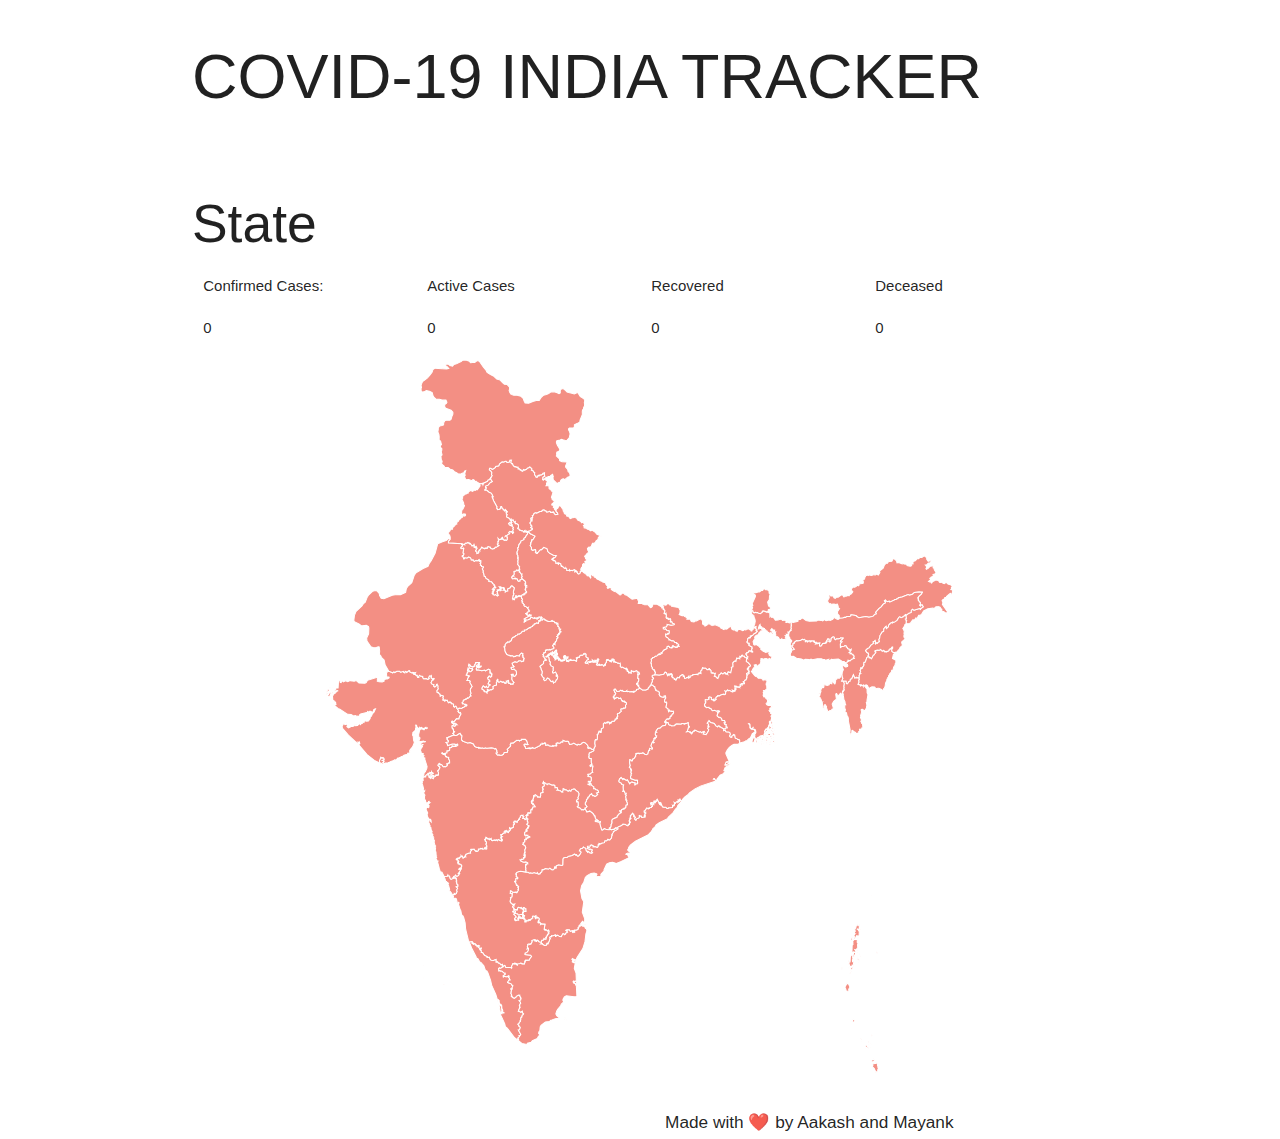
<file: First.html>
<!DOCTYPE html>
<html lang="en">
<head>
    <meta charset="UTF-8">
    <meta name="viewport" content="width=device-width, initial-scale=1.0">
    <link rel="stylesheet" href="svg-stylesheet.css">
    <link rel="stylesheet" href="materialize/css/materialize.css">
    
    <title>Covid19Tracker</title>
</head>

</script>
<body>
    <!-- <img src="india copy.svg" alt="" srcset=""> -->

    <!-- <svg xmlns="india.svg">
        <!-- <ellipse class="ground" .../>
        <path class="kiwi" .../> -->
      <!-- </svg> --> 
      <!-- <svg width="100%" height="100%" version="1.1" xmlns="http://www.w3.org/2000/svg" xmlns:xlink="http://www.w3.org/1999/xlink"></svg> -->
      <div class="container">
         <h1>COVID-19 INDIA TRACKER</h1>
         <br>
        <h2 id="state-name">State</h2>

        <div class="row">
            <div class="col m3 s3">Confirmed Cases:</div>
            <div class="col m3 s3">Active Cases</div>
            <div class="col m3 s3">Recovered</div>
            <div class="col m3 s3">Deceased</div>
        </div>

        <div class="row">
            <div class="col m3 s3" id="confirmed-cases">0</div>
            <div class="col m3 s3" id='active-cases'>0</div>
            <div class="col m3 s3" id='recovered-cases'>0</div>
            <div class="col m3 s3" id="ded-cases">0</div>
        </div>


        <div class="container">
         <!-- <svg
         xmlns:mapsvg="http://mapsvg.com"
         xmlns:dc="http://purl.org/dc/elements/1.1/"
         xmlns:cc="http://creativecommons.org/ns#"
         xmlns:rdf="http://www.w3.org/1999/02/22-rdf-syntax-ns#"
         xmlns:svg="http://www.w3.org/2000/svg"
         xmlns="http://www.w3.org/2000/svg"
         version="1.1"
         id="svg2"
         height="695.70178"
         width="611.85999"
         mapsvg:geoViewBox="68.184010 37.084109 97.418146 6.753659"
         style="transform: scale(1);"
         preserveAspectRatio="xMidYMid meet"
         viewBox="0 0 611.85999 695.70178"
      > -->
      <svg xmlns:mapsvg="http://mapsvg.com"
       xmlns:dc="http://purl.org/dc/elements/1.1/"
        xmlns:cc="http://creativecommons.org/ns#" 
        xmlns:rdf="http://www.w3.org/1999/02/22-rdf-syntax-ns#" 
        xmlns:svg="http://www.w3.org/2000/svg" 
        xmlns="http://www.w3.org/2000/svg" 
        version="1.1" id="svg2" 
        mapsvg:geoViewBox="68.184010 37.084109 97.418146 6.753659" 
        preserveAspectRatio="xMidYMid meet" 
        viewBox="0 0 611.85999 695.70178" 
        style="transform: scale(1);">
       
        <metadata
           id="metadata44">
          <rdf:RDF>
            <cc:Work
               rdf:about="">
              <dc:format>image/svg+xml</dc:format>
              <dc:type
                 rdf:resource="http://purl.org/dc/dcmitype/StillImage" />
              <dc:title></dc:title>
            </cc:Work>
          </rdf:RDF>
        </metadata>
        <defs
           id="defs42" />
   
        <path
           id="IN-AN" class = "state-stroke"
           title="Andaman and Nicobar Islands"
           d="m 537.188,685.44148 -0.041,0.4695 0.768,0.30627 0.104,2.47542 1.258,1.84675 -0.71,-0.0232 0.661,0.93295 -0.574,0.18739 -0.437,0.94503 0.103,1.88201 -0.409,0.42617 -0.663,-0.49065 -0.502,1.30269 -0.461,-0.2156 0.224,-1.08911 -0.606,-0.31434 -0.121,-1.2503 -0.813,-0.73346 0.069,-0.77879 -1.076,-1.12336 -0.646,0.17933 -0.121,-1.96159 0.365,-0.27304 -0.4,-0.27001 0.64,-1.36616 0.994,0.0584 0.564,-0.57427 0.878,0.27505 0.092,-0.68006 0.86,-0.14307 z m -2.826,-4.29496 0.895,1.77017 -2.249,2.47845 -0.57,-1.39035 0.238,-1.31478 1.704,-0.4695 -0.018,-1.07399 z m -6.972,-12.28743 0.62,0.37378 0.054,0.95511 0.372,-0.12392 0.733,0.79995 -0.07,1.22108 -0.819,-0.73849 -1.384,0.38789 -0.288,-0.63372 0.323,-0.48259 -0.855,0.17027 0.198,-1.45785 1.116,-0.47151 z m 3.502,-0.0695 0.743,0.76973 -0.11,1.34098 -1.472,-1.19389 0.529,-0.85234 0.383,0.60853 -0.073,-0.67301 z m 0.656,-2.05731 0.291,1.85178 -0.652,-1.69864 0.361,-0.15314 z m -1.091,-2.2447 0.394,0.70928 -0.884,1.04981 0.947,1.26743 0.041,1.10422 -0.412,-0.27001 -0.465,0.31837 -0.158,0.77476 -0.325,-0.99943 0.426,0.0796 0.114,-0.58536 0.146,0.45237 0.247,-0.67099 -0.938,0.56621 0.092,-0.83824 -0.627,-0.64883 -0.116,-1.08809 1.518,-1.22109 z m -6.096,-0.7264 0.087,0.94704 -0.404,-0.51281 0.317,-0.43423 z m -2.282,-1.91123 0.359,0.19848 -0.356,1.48404 1.639,1.28758 -0.11,0.45942 -1.593,-0.57024 -0.756,-1.02865 0.157,-1.47599 0.66,-0.35464 z m -1.725,-2.48851 0.285,0.72439 -0.466,-0.2005 0.181,-0.52389 z m 11.976,-2.12381 0.554,2.22556 -0.33,0.0282 -0.08,0.96619 -0.144,-3.21996 z m -17.337,-14.22082 0.765,1.02563 0.632,-0.27504 -0.606,0.35464 0.105,1.13444 -0.86,0.46244 -1.209,-0.15818 -0.228,-1.89409 0.96,-0.0353 0.151,-0.86645 0.29,0.25187 z m -5.693,-35.18985 0.303,0.69114 0.034,-0.42113 0.553,0.46244 0.043,1.32486 0.571,0.30426 0.19,2.31624 -1.188,1.3984 0.616,0.72339 -1.181,1.43165 -1.64,-0.7798 -1.035,0.34255 0.738,-1.75809 -0.843,-1.12537 -0.088,-2.43411 0.448,0.45035 1.244,-2.15202 0.892,-0.62565 0.231,0.45942 0.112,-0.60853 z m 2.629,-13.08436 0.929,1.5727 -0.763,0.62868 0.924,0.42415 -0.055,0.36472 -1.862,0.51684 -0.434,-0.43927 0.123,-0.72237 0.751,-0.10478 -0.195,-1.47195 0.582,-0.76872 z m -0.926,-0.67402 -0.284,0.15415 0.186,-0.91783 0.098,0.76368 z m -7.918,-1.08407 1.085,0.17632 -0.019,1.31679 -1.158,-0.1481 0.092,-1.34501 z m 6.716,-0.23474 0.622,0.3093 -0.822,0.74252 0.2,-1.05182 z m 10.071,-5.13723 1.075,0.16624 -0.465,0.49972 -0.716,-0.34457 0.106,-0.32139 z m -1.074,-4.07532 0.271,-0.21158 0.564,0.52793 0.933,2.47844 -0.237,0.44733 -0.886,-1.45482 -0.543,0.0383 -1.023,-1.01455 0.826,-1.1556 0.095,0.34457 z m 0.412,-1.48405 0.074,1.27046 -0.647,-0.61256 -0.046,-0.72641 0.619,0.0685 z m 0.807,-1.15963 0.371,2.3918 -0.807,-0.65185 0.006,-0.67401 -1.081,-0.74958 0.615,-0.12695 0.421,0.57831 0.475,-0.76772 z m 0.855,-1.16466 0.553,1.47598 -0.427,1.26038 -0.784,-1.06593 0.658,-1.67043 z m -7.699,-0.52088 0.06,1.5052 0.968,-0.15717 -0.584,2.06436 1.288,0.63271 -0.452,0.56521 -0.476,-0.43625 -0.055,0.53498 0.673,0.36169 -1.042,0.80298 0.111,2.37769 0.468,-1.74801 0.792,-0.0836 0.084,0.74555 -0.687,4.25768 -0.257,-0.22467 -0.058,0.48561 -0.813,-0.3637 0.133,0.79189 -0.88,0.34759 0.156,0.61356 0.294,-0.32945 0.144,0.38285 0.739,-0.78081 -0.176,-0.57931 0.734,0.44632 -0.947,4.02394 -0.272,-0.63674 -1.076,-0.31937 0.008,-1.07601 -0.615,0.20452 -0.202,-1.21806 0.583,0.0897 0.174,-0.4433 -0.264,-0.31233 -0.496,0.35061 -0.418,-1.78427 -0.55,0.50173 -0.324,-3.01141 -0.489,0.20553 -0.198,-0.48058 1.023,-2.1097 0.51,1.2624 0.312,-0.20553 0.053,0.83421 0.144,-0.28009 0.264,-4.95991 1.616,-2.84819 z m 0.75,0.37277 0.37,-0.0131 -0.121,0.73346 -0.526,-0.0897 0.277,-0.6307 z m 3.455,-0.807 0.246,0.70021 -0.456,-0.22971 -0.099,0.44733 -0.164,-0.60853 0.473,-0.3093 z m 3.685,-0.13097 0.187,0.52994 0.404,-0.49267 -0.109,1.20698 -0.783,-0.54102 0.301,-0.70323 z m -2.854,-0.40401 -0.404,1.06996 -0.432,-1.22915 0.529,0.16423 0.161,-0.64379 0.146,0.63875 z m -3.45,-0.63271 1.278,0.37076 0.601,-0.27102 0.48,0.85134 -0.638,0.43221 0.453,1.08709 -0.71,-0.0554 0.088,0.85738 -0.591,-0.16523 -0.426,0.74152 0.215,0.5108 -1.001,0.93596 -0.534,-0.67401 0.644,-3.04566 -0.578,-0.18639 0.169,-0.60651 0.297,0.21459 0.359,-0.45639 -0.106,-0.54103 z m 22.254,-0.22568 0.744,0.70223 0.114,1.10321 -1.131,-0.17632 -0.248,-0.86644 0.521,-0.76268 z m -18.511,-2.01398 -0.482,1.18481 -0.272,-0.10982 0.235,-1.08406 0.519,0.009 z m -5.117,-8.89721 0.142,2.36661 -0.486,-1.68957 0.344,-0.67704 z m 3.934,-1.86588 0.482,0.0766 -0.353,0.58737 0.48,0.0252 0.547,1.64928 -0.418,0.71431 0.97,1.37624 -0.47,1.44375 0.217,3.1313 -0.76,0.34254 -0.021,0.31938 0.562,-0.0403 -0.893,0.51483 -0.017,0.81204 -1.764,-0.46949 1.351,2.31019 -1.306,0.3758 -1.274,-0.36774 -0.351,0.51584 -0.719,-0.0997 -0.439,-0.60551 0.168,-5.76087 -0.481,-0.23978 0.412,0.0141 1.029,-1.36013 -0.528,-0.48057 0.377,-0.63069 -0.465,-2.24672 0.291,0.36068 1.548,-1.94044 0.653,0.52189 0,0 0.628,-0.14911 0,0 0.544,-0.70021 z m -4.254,-1.63618 0.507,0.29217 0.034,1.9344 -0.425,1.01455 -0.541,0.11385 0.285,0.41105 -0.437,0.73447 -0.419,-1.68957 0.448,-2.16209 0.548,-0.64883 z m 6.511,-0.1078 -0.569,0.64379 0.07,0.69819 -0.646,-0.12996 0.163,-1.03974 0.261,0.42416 0.721,-0.59644 z m 0.475,-12.41236 0.326,1.0357 -0.216,1.94044 0.222,0.67603 0.337,-0.37076 0.198,0.32341 -0.326,0.51483 0.739,0.99642 -0.519,0.70726 -0.691,-0.90876 -0.617,-0.1743 -0.355,0.52692 -0.337,-0.67502 -0.412,0.35161 1.233,0.51483 0.063,0.93395 0.704,-0.11384 -0.007,0.49065 0.437,-0.28714 -0.721,2.016 0.056,2.10668 -0.648,1.12739 -0.797,-0.13904 0.185,0.47655 -0.837,-1.03369 -0.385,0.14709 -0.306,0.69517 0.771,1.08609 -0.548,0.53195 -0.113,-0.82715 -0.517,0.0494 -0.583,1.18884 0.388,0.95007 0,0 -0.628,0.14911 0,0 -1.021,-0.81909 -10e-4,-1.5314 0.505,-0.0242 0.143,-0.55815 -0.769,-0.1209 0.174,-1.53039 0.535,-0.14911 -0.256,-0.65689 0.785,-0.26396 -0.791,-0.29923 0.378,-1.79838 0.559,-0.44229 -0.669,-0.43121 0.413,-0.53196 -0.431,-0.16825 0.372,-1.40042 0.576,-0.23172 -0.5,-0.35867 0.518,0 0.343,-0.59241 -0.262,-0.89869 1.21,-0.65286 -0.25,-0.74756 0.989,-0.1743 0.506,0.35867 -0.023,-0.97626 0.467,0.67099 0.404,-0.67804 z m -0.285,-2.21549 0.251,1.06089 -1.069,-0.6055 0.818,-0.45539 z m 13.096,-26.52437 -0.617,1.4518 0.021,-0.82615 0.596,-0.62565 z" />
        
       <path
           id="IN-AP" class = "state-stroke"
           title="Andhra Pradesh"
           d="m 295.438,482.23741 -0.002,0.007 0,0 0.002,-0.007 z m 0.652,-0.0393 -0.389,2.49054 -0.753,-1.07903 -0.016,-0.80298 1.158,-0.60853 z m -0.652,0.0393 -0.122,-0.62767 -0.272,0.4433 -1.262,0.0977 -0.058,-0.73144 -0.901,0.58133 1.737,0.7667 0,0 -0.023,1.03873 0.454,0.14004 0.663,1.50017 -7.647,3.77106 -4.692,1.85681 -3.756,-1.06895 -3.105,0.36975 -2.669,1.33493 -2.599,5.73367 0.099,0.96921 -2.908,3.10007 -0.273,0.46546 0.384,0.87048 -0.948,0.83521 -3.03,0.41106 -0.866,-1.47094 0.261,-0.7788 0.373,0.006 -0.117,-0.58032 -2.482,-0.87249 -3.128,0.60651 -2.228,1.07097 -1.913,1.26945 -1.459,1.6402 -1.448,4.49646 -2.123,3.3872 -1.075,5.04353 1.396,7.50586 1.762,3.11215 -1.448,10.08303 2.407,6.52153 -0.174,3.87786 1.651,4.44205 -3.018,-5.51604 -0.564,-0.25692 -0.116,1.91022 -0.617,-0.62263 0.355,-0.61659 -0.401,-0.0776 -1.169,1.85077 2.315,2.12481 1.569,0.0363 1.581,1.4105 0,0 0.001,1.1425 -0.756,-0.42516 -0.956,-1.89007 -1.638,-0.0433 -1.73,-1.26642 -1.577,0.17228 -0.083,0.42113 0.891,0.17833 0.069,0.37378 -0.631,-0.0705 -0.22,0.60953 -0.702,0.17631 0.029,0.71936 -0.644,0.29217 0.441,0.65084 -0.587,0.82111 -1.556,0.70021 -1.065,-0.0191 -0.429,0.47957 -0.538,-0.44632 -0.687,0.65789 1.332,1.04982 -0.848,0.61457 -0.451,-0.57931 -0.714,0.31131 0.153,-0.57024 -0.476,0.0957 -0.1,-1.1294 -1.848,0.78685 -0.66,-0.46848 -0.271,-0.94604 -2.238,-0.27001 -1.136,0.44229 1.056,0.46748 -0.297,1.49009 0.529,-0.38084 0.197,0.28109 -0.5,0.17732 0.045,0.45338 -1.591,0.5249 0.142,0.71633 -0.976,0.70626 -0.849,-0.95309 -1.027,0.1219 -10e-4,0.68107 -0.615,0.41509 -0.758,1.66338 -1.751,-0.1471 -1.873,-1.34097 -1.365,0.1884 -0.438,0.70222 0.653,0.35464 -0.895,-0.0232 -0.123,-1.42964 -2.722,0.87753 -0.912,-0.23072 -0.182,1.11329 -0.893,-0.29117 -0.784,0.83925 0.691,1.28657 -0.439,-0.004 -0.916,3.18974 -0.762,0.57729 0.044,1.25333 -0.487,0.12694 -0.176,-0.51281 0,0 0,0 0,0 -0.114,0.0373 -0.358,-0.0363 -0.102,0.86242 -0.647,0.0222 0.041,0.96316 -1.911,0.1199 -1.63,-0.88257 -0.545,-0.83622 -1.561,0.22668 0.782,-0.72741 -0.137,-0.80398 0,0 0.428,-2.03716 1.298,0.005 0.886,-1.73995 0.689,0.70726 1.203,-0.11788 -0.275,-1.46087 0.738,0.11486 -0.133,-1.46792 1.11,-0.4564 -0.056,-0.62163 0.545,-0.33751 -0.402,-0.47957 1.263,-0.7939 -0.589,-0.66092 0.581,-0.36572 0.184,-1.24426 -0.457,-0.80499 -0.729,0.94402 -1.027,-1.12638 -0.749,0.20553 -0.241,-0.44632 -0.695,0.33147 -0.508,-0.35263 0.636,-0.26497 -0.884,-0.48964 0.746,-4.80576 -3.414,-0.19546 -0.93,0.66394 0.224,-1.28859 -0.7,-0.15616 -0.1,-0.54505 -1.57,0.28814 -0.469,-0.68308 0.12,-0.45741 0.865,0.0816 0.084,-0.55715 -0.512,-0.50173 0.697,-0.93798 -0.098,-1.37926 -1.516,-0.98936 -0.07,0.73144 -1.102,-0.18941 -0.406,0.89566 -0.444,0.005 -0.044,-1.30168 0.745,-0.28311 -0.243,-1.23519 -1.148,1.15157 -0.515,-0.73346 -1.438,-0.0796 -0.25,0.56722 0.447,1.03671 -1.082,0.53297 0.051,0.49669 -1.374,0.48259 -0.086,1.24527 -0.276,-0.6186 -0.666,0.19747 0.136,-0.54506 -0.442,0.0363 -0.809,0.44028 0.55,0.43624 -0.324,0.16926 -0.537,-0.3496 -0.828,0.58536 -0.762,-0.5914 -0.154,1.25534 -0.522,-0.45539 -0.092,0.58435 -0.695,0.0846 0.161,-2.61647 -1.021,-0.0473 0.332,-0.77477 -1.362,-0.22769 -0.826,0.4302 -0.274,-0.68006 -1.182,0.38385 -0.348,-1.1969 -0.467,0.72338 -0.138,-0.42617 -0.547,0.46042 -0.037,-1.24325 -0.441,0.37983 0.137,0.92488 -0.809,0.16422 0.803,0.61861 0.091,1.4246 -1.493,-0.134 -0.737,0.47554 -0.706,-0.70323 -0.313,0.83521 -0.395,-0.21157 -0.506,-1.54953 1.023,-1.70469 0.502,-0.0876 -0.114,-0.60853 -2.193,-2.09761 0.919,-0.91883 -1.005,-1.33897 -0.907,-0.0826 0.162,-0.6045 0.954,-0.14911 0.098,-0.50576 1.637,0.35766 -0.241,1.613 0.322,0.96921 2.039,0.23979 0.549,1.09212 3.478,-0.71733 0.843,0.91682 -0.114,1.85278 0.881,-0.0242 0.03,0.38487 0.744,-0.63372 -0.413,-0.58032 0.48,-0.70524 -1.151,-0.008 0.162,-0.82514 -1.197,-0.33651 1.45,-1.73994 -0.12,-0.32643 -0.946,0.48662 0.067,-0.61155 0.606,-0.11284 0.272,-0.77175 2.317,0.30931 -0.087,-2.61144 -0.87,-0.009 -0.259,-0.81305 -1.187,-0.32744 -0.223,0.64278 0.852,1.8004 -0.668,0.43524 -0.594,-0.82615 0.081,-0.84932 -1.667,-0.14709 0.033,-1.19086 -1.03,0.43423 -1.67,-0.5773 -0.842,1.08709 -0.143,1.60595 -0.623,0.0846 -0.538,-0.65286 -2.34,-0.0121 -0.271,-0.69316 0.528,-0.47251 -1.486,-1.13344 0.084,-0.94805 0.627,-0.50375 0.596,0.30326 0.046,-0.98634 0.62,-0.71835 -2.16,0.21258 -0.893,-1.1828 -0.583,-0.10075 -0.828,-1.60897 0.793,-2.87338 -0.371,-0.96821 1.432,-0.53598 0.329,-3.46982 -0.765,0.2821 -1.342,-0.40905 0.435,-1.01455 -0.216,-1.18784 0.475,-0.42113 1.67,1.34803 2.2,0.39796 0.395,-0.4171 0.967,0.008 -0.123,0.51584 0.792,0.11787 1.574,-2.61647 -0.459,-0.48158 0.536,-0.13601 0.01,-0.97425 -0.78,-0.59543 0.906,-0.82212 -0.34,-0.57729 -0.68,-0.0907 -0.12,-0.81406 -1.007,0.11788 -0.715,-2.46333 -1.193,-1.21202 0.032,-0.3355 1.145,0.13803 0.056,-2.91166 1.092,-0.41409 0.728,0.6045 0.184,-0.73849 -1.711,-1.64222 0.433,-1.93137 -0.871,-0.18841 0.915,-1.47195 1.622,-0.9007 2.208,-0.37378 5.454,0.80499 0,0 2.029,0.19847 1.101,0.76772 1.197,-0.21964 1.739,0.46345 1.853,-0.66696 2.39,0.79995 0.72,-0.93395 0.573,1.25333 0.961,0.37882 0.34,-0.47453 0.813,-0.001 0.321,-1.12135 1.213,-0.62364 0.391,-2.22858 1.247,0.0474 1.873,-1.13041 3.212,0.53599 1.212,-0.92791 2.023,1.57573 1.285,0.0655 1.287,-1.39136 0.028,-1.51326 0.525,0.0796 0.204,0.93697 0.792,0.1078 -0.105,-1.67345 0.42,-0.44532 2.207,-0.94704 3.049,0.62464 0.881,-0.49065 0.138,-5.86766 0.854,-1.16467 3.359,-0.45941 1.478,-1.04982 3.158,-0.69013 2.655,-1.478 0.74,0.85537 1.08,-0.16926 0.842,1.32183 1.174,-0.0927 1.879,-2.25578 0.456,-1.49815 -0.766,-0.85134 -0.867,-0.23575 0.375,-0.96417 0.76,-1.27247 1.842,-0.43927 1.01,-1.30673 0.4,0.69719 1.275,0.0554 0.82,1.19893 0.374,1.86084 0.825,0.35162 0.3,0.96014 0.56,-0.84629 1.107,0.7536 0.08,0.55413 2.228,0.59442 0.864,-0.54506 -1.037,-0.81103 0.218,-0.96921 0.456,-0.1068 -0.054,-1.15257 -1.944,-0.47554 -0.073,0.67401 -2.712,-1.16567 0.638,-0.95108 -0.455,-0.93193 0.588,-0.46043 0.533,1.1556 0.538,0.17127 0.753,-0.72942 0.291,-1.2634 1.341,-0.66092 2.02,1.10321 -0.357,0.71532 1.803,-0.20754 2.234,0.85335 0.552,-0.55211 0.24,-2.09358 0.9,0.008 -0.167,-1.21303 1.798,0.47353 1.157,-0.74857 2.434,-0.41106 0.393,-1.96865 1.792,0.0494 1.204,-1.55053 0.986,0.73446 0.917,-0.0977 1.628,-1.91526 0.167,-1.99081 0.466,-0.66696 -0.435,-0.44229 1.428,-2.15605 0.114,-0.84126 4.307,-2.33034 0.218,-0.45337 -0.722,-0.8997 0,0 0.895,-0.94201 3.155,-1.23418 1.526,-1.44979 2.84,0.31535 0.357,0.72842 1.346,0.68006 0.535,-0.1471 -0.006,-1.36415 0.648,-0.30225 0.16,0.53297 0.508,-0.0584 0.075,-2.24874 0.507,0.38184 0.159,-0.32139 -1.236,-1.23519 0.559,-0.4433 0.085,-1.11328 0.732,-0.1743 0.443,-0.71431 -1.227,-0.23576 1.047,-1.14754 -0.485,-0.90171 2.36,-2.80588 0.526,0.77678 0.502,-0.0484 0.147,1.53845 0.494,-0.0736 -0.389,1.06291 1.368,0.46043 0.226,0.49065 -0.729,0.87552 0.09,0.81103 0.966,0.91279 0.668,-1.2775 2.266,-0.98332 0.549,-1.40949 -0.357,-0.54707 0.48,-0.43524 0.958,0.65387 0.831,-0.0655 0.151,1.01354 0.854,0.34255 1.769,-0.73144 0.759,0.20251 0.102,-1.18784 -0.436,0.22366 -0.462,-0.56319 1.548,-2.06738 -1.19,-0.22065 -0.117,-0.44229 0.567,-0.41005 -0.962,-0.0433 0.074,-1.11933 0.825,-0.33449 1.716,-2.61848 1.439,0.66897 0.07,0.58335 0.3,-1.10523 0.978,0.19445 0.281,-0.72238 1.606,-0.23172 0.055,-0.70626 0.783,0.0282 0.314,-0.63472 -1.354,-1.49613 0.703,0.0796 -0.722,-0.74857 -0.351,0.88962 -0.496,-1.613 0.859,-0.44733 1.309,0.30426 0.977,1.12034 -0.146,-1.19691 0.546,-0.0151 0.07,-0.46345 -0.389,-1.075 0.29,-0.17933 0.427,0.54707 0.246,-0.25893 0.173,0.8866 -0.421,-0.0443 0.039,0.34859 0.752,0.12594 0.315,-1.5183 0.677,0.53297 0.537,-0.85134 -0.212,-0.7133 0.607,-0.7385 1.544,3.04264 0.548,0.10277 -0.365,0.5914 0.838,1.48605 0.717,0.23072 -0.848,-1.56666 0.994,-0.66394 1.74,4.20932 1.457,0.4836 1.827,-0.12392 1.146,1.27348 0.862,-0.0786 0.594,-0.60853 3.787,-0.35967 0.079,-1.65532 0.552,0.34759 0.191,-0.35766 -0.421,-0.35464 0.758,0.1219 -0.468,-0.41105 0.681,0.22467 0.661,-0.61055 -0.289,-0.54001 0.524,-0.63977 -0.534,-1.04074 1.184,0.72439 0.372,-0.88055 1.605,-0.97828 0.451,1.15459 0.524,-0.9279 0.875,0.0564 -0.007,-0.63775 -0.72,0.10075 -0.586,-1.05082 1.452,0.0443 0.08,-0.77376 0.776,0.12392 -0.173,0.70122 0.527,0.52491 0,0 0.878,0.54405 -3.728,4.32417 -0.604,1.85279 -1.844,1.75808 -2.297,3.46075 -4.825,4.53576 -0.023,0.93294 -8.484,4.31511 -3.07,2.10768 -0.901,1.5183 -2.5,2.32631 0,0.73447 -1.373,1.87595 -2.744,2.95298 -12.682,6.47518 -5.007,3.89498 -1.482,1.88201 -0.541,2.01499 -0.477,0.23072 0.151,0.96115 1.163,1.01657 0.89,-0.24886 -0.238,2.48751 -0.903,0.51383 z" />
        
       <path
           id="IN-AR" class = "state-stroke"
           title="Arunachal Pradesh"
           d="m 585.539,192.70394 0.586,0.92992 -0.057,0.84731 1.267,1.78327 1.034,-0.0161 1.469,-1.19893 0.621,0.70122 -0.973,2.05429 -1.803,0.26094 -1.561,1.57472 -1.49,0.40803 0.751,0.58737 0.722,1.56062 -0.829,1.21403 0.445,0.75663 1.713,-0.88458 2.06,-2.14496 1.865,-0.12795 1.871,-1.00045 -1,2.04522 0.212,0.68812 0.654,-0.135 0.39,2.08249 1.644,2.52781 -0.628,1.36315 -2.37,0.79894 0.447,1.1959 -1.382,1.22008 -0.568,-0.17128 0.119,0.72339 -1.089,0.0826 -0.606,0.63472 0.991,1.12135 -2.287,1.75808 1.174,0.64984 1.07,-0.19445 0.596,1.18683 0.491,-0.15415 0.742,-1.62811 1.087,0.0222 1.452,-1.06794 1.779,-0.0645 1.81,1.05082 0.488,1.13746 1.63,0.13601 0.971,-0.41912 0.571,0.97526 1.478,0.68611 2.011,-1.27449 1.703,1.68353 2.264,0.54304 2.48,1.80443 -0.774,0.0957 -0.687,0.79693 0.172,1.03369 -0.653,1.00951 1.376,0.16322 0.074,0.74051 0.798,0.35665 -0.776,0.90171 0.229,2.13187 -1.421,0.16321 -0.261,-0.96014 -1.092,0.4846 -3.224,2.75551 -0.127,1.03067 -1.421,0.0191 -1.053,1.83062 -0.752,0.10478 -0.936,1.10422 0.839,2.14798 -0.541,1.59386 5.44,7.69325 -0.53,0.80096 -0.792,-0.43423 -0.775,0.28512 -1.819,-1.3571 -2.282,-0.63271 -0.257,-0.6055 0.558,-0.4161 -0.103,-0.73346 -0.489,-0.1078 -1.243,-1.9344 -1.88,-0.62061 -0.282,0.35867 -1.812,-0.0907 -1.888,1.78025 -1.08,-0.43625 -4.949,0.65185 -4.142,2.0956 -2.098,3.37108 -1.236,0.7657 -1.45,0.001 -1.615,3.12928 -1.202,-0.53397 -1.294,2.09257 -1.649,-0.23475 -2.175,3.08194 -2.644,1.03369 -1.359,-0.7113 0,0 -0.449,-1.15156 0.601,-1.2221 -0.623,-0.25892 -0.136,-1.23016 -0.505,-0.33247 1.033,-0.61155 -0.803,-3.58065 0,0 1.104,0.29923 2.101,-1.75506 2.285,-0.72842 0.041,-1.83365 1.182,-1.30269 1.547,0.92287 4.526,-1.46792 1.134,-0.0584 0.701,0.73547 0.261,-0.68006 2.344,-1.79536 -0.85,-1.59789 -0.204,0.269 -0.38,-0.49468 -0.692,0.0443 -0.498,0.87753 -0.092,-0.89868 -0.445,0.63673 -0.377,-0.31131 0.842,-1.79435 -0.173,-1.11329 -0.868,-0.31635 -0.328,-0.86141 -0.776,-0.4836 0.3,-0.60551 -0.482,-0.55311 0.377,-0.37278 -0.801,-1.01958 0.62,-0.25893 -0.153,-0.38386 0.893,-1.21 2.18,-1.85077 1.05,-1.92936 -3.173,-0.21057 -4.587,0.46547 -1.901,1.80443 -2.755,0.94402 -1.42,-0.69114 -5.971,2.28601 -3.568,0.83622 -0.449,0.85234 -0.922,0.12896 -0.825,0.74756 -1.393,-0.0151 -0.144,0.4161 -4.663,2.17518 -0.602,-1.07399 -1.329,0.62364 -1.455,-0.65185 -0.46,0.25893 -0.498,-1.12638 -0.86,0.7123 0.949,1.26441 0.054,0.82413 -2.132,1.05283 -2.016,2.70614 -2.185,1.62509 -3.313,3.71767 0.569,0.42012 0.2,1.04478 -1.31,0.29922 -2.023,2.14799 -3.903,0.7657 -2.96,-0.58133 -6.879,1.09213 -2.126,-1.1153 -0.023,-0.48058 -0.926,-0.54203 -4.469,-0.72641 -0.416,0.4705 0.133,0.73145 -1.26,0.60248 -2.63,-0.0333 -1.253,0.87149 -0.977,-0.21863 -1.605,0.7788 -3.528,0.2025 0,0 -0.095,-2.67994 -1.456,-1.34501 -0.218,-2.2981 0.97,-1.44576 -0.63,-1.01555 1.299,-0.0584 0.397,-0.43524 -1.294,-0.93596 -0.091,-1.72181 -0.748,-1.88201 -1.661,0.45237 -1.599,-0.50778 -2.993,0.27706 -0.627,-0.7657 -0.893,0.42617 -1.688,-2.1369 0.196,-0.78786 -0.385,-0.59442 1.382,-1.71879 0.332,-1.40345 -0.24,-0.84529 -0.614,-0.47453 -0.698,0.13098 -0.451,-0.9541 2.47,-0.0645 0.997,1.06694 2.4,0.0695 0.761,1.74095 1.218,0.51785 1.363,-1.30168 1.498,0.25792 3.244,-2.36863 1.123,0.0252 1.088,1.89006 1.336,-0.39796 0.566,-0.64177 1.006,0.44632 0.972,-0.90675 1.243,0.48561 0.928,-1.34098 1.343,-0.53598 1.471,-2.12078 -1.602,-1.74398 0.503,-1.49815 2.358,-1.81954 0.561,0.71935 1.441,-0.77577 1.45,-1.36213 0.75,0.73849 0.699,-0.76973 -0.212,-0.9551 4.089,-0.72742 0.263,-1.59688 -1.023,-0.93697 1.953,-1.54752 0.614,-1.46691 -0.113,-0.79593 0.582,-0.20955 0.193,-0.76167 2.276,-0.85738 0.598,0.53599 0.354,-0.7254 0.895,0.60047 1.805,0.0272 2.334,-0.75462 0.913,0.4967 1.441,-0.93093 1.719,0.85234 1.576,-2.48247 -0.338,-0.54505 0.202,-1.03067 3.354,-2.71823 1.247,-3.10309 1.528,-1.53845 1.448,-0.10679 0.322,-0.90373 1.233,-0.88055 2.652,-0.0504 1.472,-2.87943 1.735,1.06593 1.388,1.52031 0.432,1.83869 1.545,-0.47252 3.161,1.2896 -0.529,-1.01858 2.111,0.70222 0.489,0.66092 2.7,0.15415 0.33,1.25332 3.007,0.56521 0.925,-0.0685 0.6,-0.8201 0.279,-1.66137 1.057,0.28009 -0.191,-2.05127 1.007,-0.0957 0.271,-1.05485 0.823,0.28915 2.922,-2.56408 0.394,0.4826 1.766,-1.32688 1.597,0.21158 2.584,-1.94347 z" />
        <path
           id="IN-AS" class = "state-stroke"
           title="Assam"
           d="m 453.917,283.49453 0.206,1.29161 -0.521,0.29318 0,0 0.315,-1.58479 z m 46.843,-31.55783 3.527,-0.20351 1.605,-0.7788 0.977,0.21863 1.253,-0.87149 2.63,0.0343 1.261,-0.60248 -0.133,-0.73145 0.415,-0.4705 4.47,0.72641 0.926,0.54203 0.023,0.48058 2.126,1.1153 6.879,-1.09213 2.96,0.58133 3.902,-0.7657 2.023,-2.14799 1.31,-0.29922 -0.199,-1.04478 -0.569,-0.42012 3.313,-3.71767 2.186,-1.62408 2.016,-2.70614 2.132,-1.05384 -0.054,-0.82413 -0.949,-1.26441 0.86,-0.7123 0.498,1.12638 0.46,-0.25893 1.455,0.65185 1.329,-0.62364 0.602,1.07399 4.663,-2.17518 0.145,-0.41711 1.393,0.0161 0.825,-0.74756 0.922,-0.12896 0.449,-0.85133 3.567,-0.83723 5.972,-2.28601 1.42,0.69114 2.755,-0.94402 1.9,-1.80443 4.588,-0.46547 3.173,0.21057 -1.05,1.92936 -2.181,1.85077 -0.893,1.21101 0.152,0.38285 -0.619,0.25893 0.801,1.01958 -0.377,0.37278 0.481,0.55311 -0.3,0.60652 0.776,0.48259 0.328,0.86141 0.867,0.31635 0.174,1.11329 -0.843,1.79334 0.377,0.31132 0.445,-0.63674 0.092,0.89869 0.498,-0.87753 0.692,-0.0443 0.38,0.49468 0.204,-0.269 0.85,1.59789 -2.344,1.79536 -0.261,0.68106 -0.701,-0.73547 -1.134,0.0584 -4.526,1.46893 -1.547,-0.92287 -1.182,1.30269 -0.041,1.83365 -2.285,0.72842 -2.102,1.75506 -1.104,-0.29923 0,0 -1.789,1.79032 -1.856,0.97727 -0.747,0.16826 -1.204,-0.79693 -0.878,0.46244 -1.759,2.97211 -2.42,1.72585 -1.22,0.32844 -0.506,-0.48461 -0.617,1.13344 -0.62,-0.46647 -1.614,0.96518 -0.114,0.807 -1.143,0.49569 -0.177,1.92432 -1.012,0.55513 -0.725,1.07097 -0.474,-0.41811 -0.086,-1.95454 -0.273,0.12392 -1.888,2.30515 -0.23,2.72327 -1.413,0.4171 -2.16,3.58165 -0.287,2.35049 -0.759,1.52434 0.514,2.04522 -1.33,0.74656 -0.694,0.97324 -0.846,-0.3899 -0.974,1.12537 -0.334,-0.74454 0.388,-1.478 -0.53,-1.31377 -0.443,0.69215 -1.344,0.62868 0.373,1.41755 -2.768,2.04622 -1.536,2.42706 -1.515,0.58334 -2.005,1.96865 1.343,1.9213 1.381,0.68409 0.342,1.27247 -0.551,0.82816 0.463,0.81003 0,0 -1.785,1.46994 -1.108,3.47788 -0.652,1.10824 -0.763,-0.0393 -0.405,0.71431 0.284,1.56062 -0.47,0.28915 0.278,0.46244 -0.506,0.96014 -0.668,0.48159 0.004,1.04477 -0.93,0.4967 -0.634,-0.69417 -0.27,0.23273 -0.054,1.56767 -0.656,0.72842 0.604,0.80801 -0.613,1.8266 0.661,0.29217 -0.961,0.2015 0.242,0.31635 -0.772,1.478 0.071,1.97772 -0.81,0.18235 0,0 -1.356,0.17833 -0.506,-0.39998 -0.133,0.42517 -0.886,-0.11586 -0.71,0.50072 -1.334,-3.29653 -1.561,3.82547 -1.391,0.50979 -0.266,1.82559 -1.275,0.17127 -0.4,1.57472 -0.956,0.3496 -0.104,0.47957 -0.927,-0.25389 -0.298,-2.31624 -2.632,0.0312 0,0 -1.754,0.0564 1.249,-2.99328 -0.867,-1.86689 -0.002,-1.0075 0,0 0.417,-3.52825 0.991,-1.83365 -1.209,-3.75796 1.212,-0.48259 1.948,1.62006 0.855,-0.0504 0.353,-0.58133 0.893,0.0746 0.271,-0.70122 -0.323,-1.1556 -0.432,0.27505 -0.348,-0.25389 0.453,-0.0846 -0.275,-0.44128 -0.672,0.0826 -0.054,-1.3712 0,0 0.782,-0.12292 0.44,-1.64222 1.228,0.19546 -0.383,-0.93597 2.03,0.51685 0.947,-1.37523 2.879,-0.9803 -0.832,-0.69517 0.576,-0.83119 -0.163,-1.09817 -0.499,-0.0635 -0.492,-1.06795 -0.396,0.14609 -0.929,-0.97828 -0.286,0.15717 -0.122,-0.58032 -0.945,0.43625 -0.229,-1.28053 -0.643,0.0977 1.617,-1.6261 0.184,-1.27348 -1.065,0.80902 -0.629,-0.0705 -0.312,-1.19893 -1.171,-0.25389 -0.759,-1.3853 -0.697,-0.19848 0.021,-0.94201 -1.007,-0.51483 -1.078,0.65991 -2.189,0.20956 -1.429,1.03168 -0.159,-3.28041 0.56,-1.33897 0.955,-0.85939 -1.294,-0.11083 -0.153,-0.76973 2.951,-3.13533 -1.176,0.38688 -1.316,-0.39594 -0.945,0.78484 -1.681,0.30527 -1.293,-0.19143 -1.443,0.96922 -1.088,-1.22915 0.118,-1.06392 -1.183,-0.49065 -1.843,1.39035 -0.231,2.45426 -1.065,1.13545 -1.218,-0.80499 0.562,-0.58133 -0.122,-1.34299 -1.179,-0.24986 -1.553,2.62252 0.622,-0.0685 -1.185,1.2231 0.691,0.0876 0.459,-0.51785 -0.09,0.3909 -1.696,0.74253 -0.534,-0.31938 -1.786,0.37076 -1.213,2.14093 -1.083,0.54707 -0.668,-0.14306 -0.253,-1.0891 0.347,-1.92735 -2.788,0.90071 -0.28,-0.19848 0.6,-0.55312 -0.616,0.0887 -1.012,0.61861 0.596,-1.53341 -1.293,0.0201 -0.518,-1.40849 -0.562,0.10277 0.067,0.69618 -0.756,-0.89667 -0.968,0.31635 -0.563,-0.32542 -0.666,1.02362 -0.785,-0.1612 0.144,-0.98231 -1.284,0.15213 -1.282,1.21101 -0.383,-0.31232 0.471,-0.58737 -0.975,-0.52189 -1.463,1.48203 0.458,-1.44173 -1.196,-1.33493 -1.019,0.61155 -0.673,-0.58636 -0.66,0.0897 -0.851,0.83925 -2.969,0.69819 -1.337,-0.39191 -2.385,1.92633 0.36,0.30628 -0.285,0.43625 -1.334,0.52087 0.223,1.16568 -0.455,0.69618 -0.855,0.22265 2.61,3.09101 -3.081,1.34803 0,0 0.316,-1.99082 -1.059,-2.03917 0.187,-1.1828 -0.608,-1.13444 1.588,-2.87439 -0.814,-0.14508 -0.209,-0.40804 0.71,-0.28411 -0.75,-0.80096 0.004,0.68711 -0.352,-0.0907 -0.396,-1.27147 -0.547,0.0574 0.534,-0.4836 -0.124,-0.66595 -0.805,-0.53498 0.242,-0.4302 -0.414,-0.6579 -0.673,-0.24381 0,0 0.322,-0.20956 -0.823,-0.32946 0.778,-0.54304 -0.728,-0.11586 0.659,-0.49065 -0.501,-0.74051 0.427,0.269 0.257,-0.2962 -0.411,-0.81003 0.854,0.38285 -0.17,-0.7526 0.635,-0.22064 0.024,-0.5239 1.576,-0.73044 -0.219,-0.42818 -0.409,0.14709 0.907,-1.48505 -0.376,-0.65386 0.195,-2.11273 0.325,-0.1491 -0.429,-0.91884 0.404,-0.61256 -0.406,-1.27448 0,0 0.113,-0.77981 1.997,0.32442 3.941,-0.74555 0.893,-0.36874 -0.098,-0.91985 0.645,-1.03369 1.814,0.12896 1.121,-1.12638 1.144,-0.13601 3.145,2.37164 3.189,0.78585 7.153,-0.27908 0.893,-0.94704 3.469,0.34758 1.549,0.59543 1.508,-1.31377 1.768,1.076 2.742,-0.74151 1.329,0.38083 2.4,-1.10422 1.169,-1.45784 0.826,-0.0494 1.849,1.36113 1.255,0.25187 0.909,-0.31635 0.403,-0.77477 z" />
        <path
           id="IN-BR" class = "state-stroke"
           title="Bihar"
           d="m 416.975,260.26064 0.017,0.0796 0,0 -0.017,-0.0796 z m -83.434,-22.94171 0.695,-0.0735 -0.041,0.73144 1.192,0.38487 0.057,0.63976 0.955,-0.22568 0.83,1.60091 6.826,1.08608 1.487,2.91268 -0.348,2.81293 -0.661,1.13545 2.388,1.05082 0.332,-0.35061 0.438,0.51785 0.757,-0.55916 1.293,1.17071 1.482,0.21964 0.336,0.47654 -0.225,0.56521 1.939,0.68913 -0.796,0.73547 3.627,-0.26296 -0.389,1.28557 0.694,1.2503 2.597,0.40602 1.534,-1.16869 0.964,0.21661 3.789,-2.11574 2.095,1.79334 -0.044,3.3187 1.783,1.21504 0.701,-0.16423 -0.025,0.96418 2.057,-1.05082 0.256,-0.88761 1.427,-0.36068 2.304,0.88559 -0.049,0.52692 1.174,-0.19243 0.525,0.6176 0.731,-0.67301 1.564,-0.0584 4.5,1.90417 0.598,0.96619 3.364,1.75405 0.716,-0.85335 1.425,0.46244 1.27,-0.53901 -0.049,-0.56419 0.799,-0.0826 0.06,-0.63774 1.729,-0.35867 0.619,-1.29363 0.564,0.0353 0.411,3.17563 1.489,1.08205 1.961,-0.16522 0.202,0.87249 0.975,0.0584 0.597,0.55211 0.584,-1.41049 2.046,-0.75664 2.918,1.39237 0.961,-0.2952 0.542,-0.9813 1.171,0.64681 0.685,-0.1078 0.488,-1.33091 1.234,0.76671 0.826,-1.17676 0.81,1.60394 1.357,0.60248 0.13,0.64379 0.674,0.002 0.097,-0.63473 1.261,-1.07097 0.183,-2.30011 0,0 0.822,0.57729 0.479,-0.6186 1.318,-0.34255 0.045,0.46043 -1.138,0.97929 0.309,0.43523 0.68,-0.0997 0.058,0.68208 0.814,0.59442 -0.784,0.65084 0.15,0.43524 0.627,-0.13601 0.509,0.63775 -1.625,1.69058 -1.461,0.67502 -1.563,1.80241 -0.678,-0.0463 -0.51,0.8604 -1.026,-0.25994 0.085,1.65028 -0.633,-0.0725 -0.142,0.3617 -0.381,-0.51483 -1.482,1.08608 -0.255,2.54393 -0.548,0.54405 0.399,0.94805 1.843,0.45942 -0.576,0.54002 0.568,0.32139 -0.252,1.04981 0.71,-0.0363 0.599,1.08709 1.834,0.79391 -0.272,1.25131 0.392,0.0927 -0.696,1.06794 0.308,1.16769 0.776,0.76268 -0.051,0.54405 -0.896,-0.13098 -0.42,-0.56319 -0.068,0.37983 -0.368,-0.19949 -0.013,-0.51583 -1.256,-0.26498 -0.566,0.74152 -0.414,-0.27202 -0.33,1.17575 -0.62,0.0191 -0.526,0.70625 -0.572,-0.2428 -0.466,0.91984 0.139,0.62868 0.484,0.13299 -0.102,0.92387 1.518,1.26844 -0.705,1.0075 0.29,0.81305 -1.027,-0.49267 0,0 -0.09,-0.59543 -1.581,-0.23676 -0.495,-1.24627 -1.616,-0.0292 -0.562,-0.85839 -0.684,0.40502 -0.161,1.14451 -1.219,-0.31434 0.297,0.75865 -0.482,0.50073 -0.011,1.07096 -1.682,-0.76166 -0.459,0.52087 -0.972,-0.41811 -0.678,3.10108 -0.849,-0.38386 -0.82,0.3768 -1.352,1.51125 0.237,3.20787 -0.149,0.62868 -0.765,0.0665 -0.752,0.76973 0.379,0.48058 -0.967,4.49545 -2.52,-0.83219 -0.67,1.29866 0.273,1.10422 -0.728,-0.65991 -0.456,0.38889 -0.368,-0.41005 -0.769,0.0846 0.115,-0.69014 -0.601,-0.58334 -0.55,0.0413 -0.403,0.97324 -1.323,0.35061 -1.37,-1.02563 -1.177,1.61602 -0.858,0.39897 -0.358,2.1369 -0.477,0.0715 -0.285,1.22612 -0.767,-0.24281 -1.357,-1.48606 -1.499,-0.42214 0.697,-1.07097 -0.176,-1.14754 0.394,-0.59543 -1.229,0.18941 -0.979,-0.82816 -0.469,0.61357 -1.291,-0.42416 -0.186,-2.34545 -0.793,-0.94906 -0.994,0.11485 0.241,-0.88357 -2.099,1.09615 -1.519,-1.57472 -2.104,0.0312 -0.848,-0.54808 -0.84,2.52277 -0.986,0.60853 0.317,2.42605 -1.845,-0.48662 -0.173,0.87249 -0.659,-10e-4 -0.388,0.93898 -0.666,-0.6045 -4.27,0.55413 -0.012,0.67905 -2.748,0.79189 0.392,0.76973 -1.674,1.15761 -0.502,-0.17429 0.224,-1.22411 -0.479,0.57024 -1.316,0.0665 -0.458,0.83521 -1.476,0.0887 -0.374,-2.08955 -0.958,0.23677 -0.037,-1.35912 -0.781,-0.41408 -2.437,1.68554 -0.433,1.44274 -1.796,-0.4292 -0.141,0.65387 -0.925,0.17732 0.083,0.8473 -0.669,1.20598 -0.817,-1.18784 -0.776,0.16724 0.106,-0.63976 -0.844,-0.70323 -0.97,-0.14105 -0.436,-0.63674 0.321,-0.17832 -0.779,-0.45237 0.021,-0.69014 0.674,-0.50677 -0.699,-1.45784 -0.497,0.0403 0.228,0.28411 -0.48,0.48763 -0.464,-0.51685 -0.366,0.41509 -0.611,-0.46546 -0.323,0.18941 0.134,0.84629 -0.695,-0.68912 -0.126,0.81808 -0.633,0.54002 -1.319,-3.01745 -1.142,-0.59442 -1.334,2.07846 -1.266,0.34658 -3.168,0.64379 -4.574,-0.50878 0,0 0.904,-2.28702 -0.918,-0.58838 0.339,-0.68107 -0.69,-0.56722 -0.019,-0.7395 -0.56,0.10478 -1.389,-1.17575 0.075,-1.12941 -0.762,-0.86745 -0.212,-3.23507 -0.538,-0.15818 0.82,-2.47542 -0.461,-1.32486 0.299,-0.40703 0.809,-0.18739 0.44,-0.9803 1.068,-0.0625 1.657,-1.52334 0.517,0.22064 1.219,-0.49568 0.583,-0.89265 0.812,-0.0776 -0.288,-0.16523 0.405,-0.41106 0.197,0.23072 0.596,-0.56723 0.616,0.52693 0.784,-0.53599 -0.104,-0.47957 0.921,-0.12292 -0.589,-0.67401 0.856,-0.18135 1.38,-1.97066 3.338,-1.83869 -0.144,-1.35105 0.519,-0.5773 1.126,-0.24683 0.965,0.64177 0.18,0.78585 1.731,0.18941 -0.042,-0.36371 0.732,0.1209 0.267,-1.69058 1.019,-0.0957 0.458,1.14552 0.982,-0.3496 0.829,0.85235 0.758,-0.15113 0.236,-0.9813 -0.094,0.78383 0.438,0.20452 0.069,-1.21907 1.569,0.1884 -0.629,-0.7526 0.412,-0.77879 -1.334,-1.01153 -0.618,0.0746 0.035,-1.01153 -2.205,-0.34255 -0.314,-0.90775 -1.191,-0.65286 -1.152,0.28814 -1.979,-1.2503 -0.745,0.21157 0.021,-0.7929 -1.595,-1.65934 -0.879,-0.0736 -0.647,-1.0619 -0.139,-2.23362 1.42,0.45538 0.704,-0.95208 0.97,0.37479 0.469,-1.66439 -0.217,-1.33291 -2.079,-0.24583 -1.278,-1.49916 -0.607,0.32441 -1.667,-0.36672 -0.002,-1.58983 1.263,0.22265 0.243,-0.54707 1.541,-0.27102 0.728,-1.31679 -0.016,-1.01455 3.986,1.02059 2.977,-0.65185 -0.255,-1.03369 -1.603,-0.30628 -0.578,-1.62006 -1.061,0.5632 -0.28,-0.2408 -0.196,-0.41307 0.579,-1.21303 -0.234,-1.2634 -0.667,-0.2015 -0.844,0.85738 -0.78,-0.4977 0.192,-0.75059 -0.842,-0.31131 -0.222,0.55714 -0.796,-0.34255 -0.091,-0.94402 -0.477,-0.2559 0.455,-0.45237 -0.122,-1.9485 -1.048,-0.56319 0.627,-0.63271 -1.702,0.0584 0.824,-2.53285 -0.509,-0.81708 -1.183,-0.57528 0.58,-1.05586 -0.188,-0.49972 -1.299,0.33348 -0.538,-0.27303 0.619,-0.66595 0,0 1.045,-0.78686 -0.694,-0.18034 -0.104,-0.86443 1.318,-0.49368 2.013,0.37278 1.427,-1.31982 0.048,-0.64682 0.423,0.0826 z" />
        <path
           id="IN-CH" class = "state-stroke"
           title="Chandigarh"
           d="m 180.729,161.12496 -0.533,0.403 -1.425,-0.64883 -0.746,-1.56565 1.438,-0.95209 0.208,0.53801 0.562,-0.21359 -0.063,0.46949 0.734,0.0665 0,0 z" />
        <path
           id="IN-CT" class = "state-stroke"
           title="Chhattisgarh"
           d="m 316.874,316.83966 2.131,0.404 0.466,0.94806 1.238,0.32743 0.755,2.9832 0.698,0.31736 -0.313,0.49166 2.81,0.97022 0.711,1.51024 -0.307,1.65431 1.259,1.90115 3.357,0.8342 0.055,-1.35911 1.447,-0.22669 0.328,2.015 -1.113,2.03212 -0.077,1.69562 0.852,0.64882 0.772,-0.4846 0.562,1.00649 -0.765,4.37153 2.004,1.29765 0.388,2.67994 0.878,-1.36314 0.569,1.07702 1.137,-0.28311 0.15,0.62868 1.925,-0.31434 0.387,0.82715 -0.401,1.69058 -0.845,0.11284 -0.926,2.18728 -0.65,0.009 -0.603,0.6327 -0.1,1.50621 -1.481,0.78383 -1.455,-0.0484 -1.577,1.52132 -0.053,1.10624 0,0 -0.469,-0.0272 -0.084,0.45035 1.371,0.86444 -0.782,2.18727 -2.997,0.54204 -2.266,2.28802 -1.252,-0.0605 -0.989,0.47353 -1.813,2.73434 0.862,0.86746 -1.297,0.22971 -0.068,2.07746 0.381,0.70827 0.987,0.48259 -0.606,0.88055 0.272,0.63774 -1.116,0.26397 0.112,0.85839 -0.954,-0.46547 -0.498,0.71835 0.355,0.92992 -1.348,1.50218 1.357,1.11429 -0.666,0.45942 -0.241,-0.9944 -1.267,0.82413 -0.965,2.64266 0.327,1.16165 0.911,1.00346 0.186,1.14855 -0.583,0.19143 -2.193,-0.78988 -0.333,1.41049 0.428,0.60148 -1.177,0.57327 -0.591,2.80285 -1.471,0.77477 -1.659,-0.40099 -1.77,-1.27247 -1.607,0.59443 -1.398,-0.21359 -0.495,0.43322 -0.765,-0.46042 -2.435,0.23273 0.19,1.06895 -0.747,0.68913 0.271,0.77678 -1.452,2.1369 -1.408,0.85234 -0.558,1.7873 -0.911,-0.0594 -0.295,-0.807 -1.148,-0.48058 -0.24,2.81192 0.693,3.01343 -0.925,1.5727 1.182,0.98533 0.159,1.28255 0.46,-0.46446 0.4,1.06291 -0.741,2.01902 0.742,1.17474 -0.505,0.43423 0.178,1.36919 -0.726,1.28859 0.25,1.89712 4.343,1.65028 0.7,-0.32139 1.585,0.21862 -0.146,2.16209 0.356,0.50174 -0.31,0.88659 -1.193,0.12594 -1.27,1.21101 -0.289,-1.14451 0.466,-0.93899 -3.164,-0.85839 -1.121,0.47352 -1.033,1.1546 -2.278,-3.74789 -1.092,0.44632 -2.524,-1.60293 -0.701,0.88962 -1.739,-2.05832 -1.566,1.478 -0.612,1.91828 0.258,0.93697 2.318,1.18784 0.414,1.31478 1.668,0.2821 -0.466,1.76312 0.179,3.68039 -0.496,0.81808 1.458,-0.17832 0.571,1.91122 1.334,0.14004 -0.35,1.14754 -0.534,0.0897 0.886,0.93798 -0.658,1.20396 0.566,2.36761 -0.398,0.71835 0.837,0.19948 0.259,0.59745 -0.377,0.67301 0.649,1.01253 0.302,2.30818 -1.398,0.33549 -0.243,2.3112 -0.671,0.73749 -0.998,0.0403 -0.059,0.9682 -0.939,-0.14911 -1.383,0.62465 -0.424,1.36717 -1.299,-0.47654 0.063,0.64983 1.385,0.75865 -0.16,0.60954 -0.801,-0.11284 -0.247,0.79189 -0.814,0.33952 -2.006,2.24874 -0.36,1.45684 -1.818,0.134 0.013,0.62263 -1.367,0.21661 -1.37,0.93093 -0.485,1.66237 0.373,0.58435 -0.292,1.43165 -0.728,1.40848 0.072,1.2896 -0.839,2.07242 -0.908,-0.20251 -0.186,1.72987 0,0 -2.741,-0.1219 -1.977,-0.89164 -1.8,1.46087 -0.861,-0.0756 -1.852,-6.41876 0.622,-1.9213 -2.338,0.78182 -0.289,-1.43266 0.404,-0.21259 -0.794,-0.5924 -0.663,1.49714 -1.326,-0.1199 -0.027,-1.03973 1.148,-0.77779 -0.911,-1.06291 -0.593,-1.78226 0.215,-0.57629 -0.744,-0.2287 0.165,-0.36875 -1.007,-0.80096 -0.379,-1.02966 -3.124,-2.41598 -2.964,0.92186 -1.556,-2.91065 0,0 -0.531,-0.92489 0.72,-0.11284 1.506,-1.30873 -1.692,-2.32329 0.001,-1.29766 1.139,-1.94145 0.057,-1.47799 1.294,-1.05385 -0.07,-1.11328 1.124,-0.48662 0.808,-1.64424 1.931,-1.46288 0.885,2.0825 1.293,-0.4292 0.349,0.95511 1.27,-0.0725 2.005,-1.64625 -1.194,-1.46289 2.179,-0.86745 -0.272,-1.18683 -0.705,-0.22467 -0.372,-0.74454 -1.281,-0.12594 -0.951,-0.89164 -1.343,-0.0866 0.188,-1.78025 -2.641,-1.83465 0.058,-0.99541 -1.534,-0.11989 0.187,1.16467 -0.537,-0.4564 -1.209,-0.0373 0.06,-0.4836 0.714,0.13299 1.378,-1.3037 -0.31,-0.672 -1.57,-0.15616 -0.029,-0.59241 0.783,-0.45035 0.77,0.55513 0.835,-0.0685 0.527,-1.25635 0.013,-1.75203 -0.121,-0.98534 -0.887,-0.64882 -2.181,-0.11486 -0.164,-0.41912 0.586,-0.61256 -0.65,-1.15056 2.677,-0.62364 0.654,-0.83219 1.585,-0.59946 -0.665,-1.38531 0.76,-4.66169 -1.151,-0.19142 -1.16,0.61155 -0.635,-0.71633 0.545,-0.84126 1.518,-0.64984 -0.724,-1.83263 -0.077,-3.78013 -1.806,0.0403 -0.667,-1.73995 0.495,-0.60853 -0.294,-1.3581 0.502,-1.70267 3.726,-1.73894 0.788,-1.08205 -0.343,-0.73145 0,0 1.542,-3.18167 -0.439,-2.58625 0.194,-2.82099 0.512,-1.04175 1.428,0.23676 0.429,-1.29463 0.102,-2.956 -0.379,-0.47856 0.572,-0.0927 1.362,-3.57964 0.831,0.13904 0.27,1.2372 0.747,-0.0715 0.096,-0.80096 -0.688,-0.40199 0.941,-0.40904 0.076,-2.18526 1.366,-0.39696 0.61,-1.08003 -0.08,-3.32575 1.467,-1.11329 0.802,0.8735 1.195,-1.08507 0.596,0.40199 0.397,-0.96619 1.169,0.43121 0.373,1.45281 0.583,-0.86141 0.494,0.27001 -0.209,-0.60349 0.875,0.0151 0.821,-1.05988 2.025,0.0222 0.163,-0.57427 0.526,-0.10579 0.164,-1.43165 1.057,-0.40099 0.333,-0.60349 0.368,0.63976 0.465,-0.35363 -0.338,-1.42964 0.789,-0.91279 -0.49,-1.53945 0.178,-0.89164 1.821,-0.39595 0.076,-0.54908 1.68,-0.95914 -0.456,-1.91021 0.411,-0.83925 1.8,-0.0524 0.901,-0.83723 1.021,0.29721 0.736,-0.86644 -0.18,-1.95959 0.984,-1.29866 -0.075,-0.93294 -1.006,-0.83219 -0.564,0.13702 -0.259,-0.95511 -1.105,0.45237 -0.653,-0.22971 0.031,-0.81205 -0.835,0.23677 -1.251,-2.72025 -1.867,0.47453 -0.472,-0.78887 -1.436,-0.49468 -0.899,1.00851 -0.807,-0.1884 -0.551,0.94301 -0.443,-0.37781 -0.028,-0.99742 -0.599,-0.10176 -0.154,-0.77073 0.69,-0.26094 0.221,-1.39539 0.625,0.0151 0.925,-1.3984 -0.277,-0.74656 -0.72,-0.39292 -0.191,-1.36818 -0.672,-0.52491 0.253,-1.22209 1.069,-0.42718 1.285,1.52837 -0.082,0.42517 1.331,0.65487 1.471,-0.28512 1.33,-1.11631 0.717,0.46144 1.047,-0.23576 0.935,0.97627 2.449,0.0141 0.869,-0.75764 -0.097,0.48259 0.563,0.57428 0.61,-0.34356 1.527,0.41811 2.758,-0.17732 1.177,0.62264 0.592,-0.2277 -0.359,-0.6861 1.227,0.0282 1.383,-0.77175 0.094,-1.17776 1.917,-0.33046 1.249,-0.93596 0,0 2.743,1.99988 3.095,-0.0524 2.154,-0.98533 0.555,-1.56666 1.256,-0.77779 0.272,-1.14049 z" />
        <path
           id="IN-DD" class = "state-stroke"
           title="Daman and Diu"
           d="m 52.071,392.57824 0.11,-1.80846 1.311,-3.27739 0.615,0.65387 1.569,-0.2156 0.858,0.56822 0.278,1.33494 -1.744,0.77476 1.659,0.59241 -0.049,0.67603 -0.554,-0.008 -0.002,0.68208 -0.47,0.0121 0.915,1.21907 0,0 -0.379,-0.20049 0.07,0.31635 -1.076,0.30426 -3.111,-1.62408 z" />
        <path
           id="IN-DL" class = "state-stroke"
           title="Delhi"
           d="m 188.413,205.10421 0.637,0.75563 -0.427,0.95813 0.581,0.18336 1.261,1.79838 0.807,-0.0816 -0.257,1.70468 0.523,0.85436 -0.887,1.00649 0.919,1.37926 0,0 -1.99,0.58233 -0.354,0.49166 0.312,0.83824 -1.567,0.48662 -0.994,-0.81003 -0.222,-1.22814 -0.737,-0.63069 -0.496,0.1209 -0.894,-0.65789 -0.011,0.67703 -0.776,-0.31333 -1.865,0.44129 -0.874,-1.14452 -0.055,-0.82212 0.415,-0.0222 0.484,-1.08206 1.171,-0.001 -0.343,-0.46849 0.776,-1.15056 -0.257,-2.76054 1.868,-0.38487 0.927,-1.14451 1.104,0.45841 0.223,0.56823 z" />
        <path
           id="IN-DN" class = "state-stroke"
           title="Dadra and Nagar Haveli"
           d="m 105.295,406.93205 -0.637,1.54248 -0.97,-0.70122 -1.651,-0.33046 -0.164,0.70122 -0.892,-0.9541 0.152,-0.54808 -0.591,0.48561 -0.336,-0.39191 0.282,-0.90474 -0.34,-0.91682 0,0 -0.959,-1.48303 0.447,-0.32946 0.798,0.48562 0.133,-0.4564 0.629,0.0262 -0.014,-0.5914 0.51,0.58737 0.132,-0.7123 0.846,-0.0856 0.345,-0.75764 0.115,1.24628 1.016,-0.27304 0.365,0.68611 -0.432,-0.0897 -1,1.30471 -0.703,0.0514 0.117,1.63618 0.231,-0.38688 0.658,0.38486 0.527,-0.36068 -0.091,-0.76268 1.343,0.2146 0.385,0.38486 -0.677,0.89768 z" />
        <path
           id="IN-GA" class = "state-stroke"
           title="Goa"
           d="m 115.005,503.84721 3.2,-0.29117 0.68,-1.30068 0.355,1.0478 1.317,0.17128 0.5,2.11675 0.616,0.72237 0.611,0.14307 2.054,-0.9944 0,0 0.993,-0.0383 0.35,-0.62968 0.483,0.69517 0.384,-0.38083 0.496,0.26799 0.278,0.97123 -0.298,0.95107 0.69,0.86645 -0.647,0.79391 0.548,1.00951 0.003,1.18482 0.957,0.46445 0.278,1.61603 -1.761,0.7667 1.029,0.74857 0.318,0.85033 -0.676,0.88761 -0.235,1.02664 0.502,1.21604 -0.851,1.06594 0.176,0.52289 -1.22,0.98231 -0.831,-0.64279 0.068,0.9128 -0.754,-0.24986 -0.879,0.538 0,0 -1.14,-0.49468 0.221,-0.86141 -1.814,-2.3384 -1.151,-0.39192 0.768,-1.34501 -1.122,-4.03704 -0.448,-0.8332 -0.681,0.21158 -1.221,-1.08608 1.971,0.2962 0.418,-0.39393 -1,-0.80902 -1.285,-0.20553 0.372,-0.7254 -0.854,0.006 -0.599,-2.60438 -1.169,-2.39986 z" />
        <path
           id="IN-GJ" class = "state-stroke"
           title="Gujarat"
           d="m 30.172,354.32358 0.616,0.71129 -0.43,0.49065 -1.012,-0.69215 0.826,-0.50979 z m -10.275,-0.41106 0.209,0.32744 -1.297,0.95813 0.18,-0.91985 0.908,-0.36572 z m 18.259,-2.62352 0.378,0.57427 -1.448,0.4161 0.151,-0.64379 0.919,-0.34658 z m -30.371,-16.4091 1.128,0.39292 0.058,0.57125 -0.89,0.24079 0.035,0.36069 -0.75,-0.59644 0.622,-0.2287 -0.203,-0.74051 z m 0.645,-1.3843 0.605,0.46344 -0.012,0.60349 -0.832,-0.5652 -0.204,-0.4564 0.443,-0.0453 z m -2.432,-2.42404 0.461,0.55916 -0.233,1.21302 -0.535,-0.34355 0.076,-0.81305 -0.843,0.76267 -0.186,-0.27303 1.26,-1.10522 z m 0.194,-2.66282 -0.018,0.81406 -1.064,1.22612 0.105,-1.13141 0.977,-0.90877 z m -0.542,-0.64177 0.215,0.54606 -0.546,0.33046 -0.122,-0.68006 0.453,-0.19646 z m -2.046,-4.12873 0.826,0.46446 0.593,-0.22971 -0.75,3.21895 -1.582,1.62812 -0.849,-0.19646 0.384,-0.19042 -0.407,-0.39494 -0.651,0.2549 0.169,0.35665 -0.60400002,0.0192 0.099,-0.38789 L 0.244,328.4158 0,327.77906 l 0.384,-0.53297 1.36,-0.0453 1.256,-1.69864 0.604,-1.86387 z m -0.816,0.14307 0.101,1.47901 -0.926,0.66595 -0.006,-1.94951 0.831,-0.19545 z m 3.706,-0.73547 0.425,1.75002 -1.663,0.3496 0.401,-0.79491 -0.181,-0.74454 1.018,-0.56017 z m -2.33,-0.72641 0.573,0.0151 0.292,1.1818 -1.24,-0.0836 -0.146,-0.52491 0.521,-0.58838 z m 1.187,-1.66438 0.003,1.48605 -1.355,-0.14105 -0.57,0.70122 0.06,-1.13645 1.862,-0.90977 z m 1.897,-0.0554 0.468,0.47655 0.559,0.13803 -1.35,1.24526 -0.547,-0.22366 0.057,-0.49871 0.92,-0.68006 -0.107,-0.45741 z m -1.056,-1.2634 0.762,1.56767 -1.57,1.74095 0.531,-1.89913 -0.271,-0.37781 -0.58,0.22467 0.413,-0.98735 0.715,-0.269 z m -1.088,-0.0635 -0.419,1.38934 -1.367,0.77174 -0.15,1.87898 -0.349,0.28009 -0.36,-0.40099 -0.797,0.72641 0.023,2.31623 -0.593,0.24886 -0.959,-1.14654 0.873,-1.00447 -0.448,-1.36919 0.454,-0.0312 0.889,-1.80946 1.204,-0.0635 0.529,-1.37624 0.756,0.28009 0.714,-0.69014 z m 56.039,-15.77438 3.99,1.68554 1.115,-1.05182 0.671,0.72741 2.203,-1.20396 2.686,0.0736 0.941,0.86342 2.877,-0.8604 0.268,1.12336 0.976,0.40703 0.379,-1.63819 0.913,0.18034 0.504,0.93697 2.267,-1.82457 0.686,0.2025 -0.007,1.02261 1.685,0.88257 0.947,0.0443 0.405,-0.46849 1.781,0.55413 0.811,-0.21359 -0.582,0.72136 -0.979,-0.30325 -0.592,0.4574 0.924,0.96216 1.315,-0.32441 0,0 0.594,1.19791 1.176,-0.0866 0,0 -0.122,1.0085 0.586,1.23015 0.901,-0.0635 -0.15,-0.93093 0.922,-1.3037 0.919,0.7919 2.276,0.35262 -0.079,0.87451 0.818,1.33594 2.838,-0.10478 1.168,0.90876 1.414,-0.86645 -0.588998,-0.45438 0.774998,-2.00189 0.261,-0.27203 0.801,0.39595 0.907,-0.68006 0.292,1.57673 -0.489,0.73447 1.78,1.0085 0.858,-0.56924 0.429,0.24684 -0.427,0.70122 -0.379,-0.21561 -0.258,0.96821 -0.747,-0.1471 -1.304,2.82704 0.659,1.06593 2.295,0.92791 -0.521,1.07399 0.982,0.93596 0.946,-0.38284 0.868,-1.06392 0.056,-0.95108 0.802,-0.30023 -0.081,0.92286 0.924,0.84832 -0.182,1.39034 0.411,1.36415 -1.31,1.58681 0.012,1.7067 0.277,0.47655 0.933,-0.29016 1.231,1.61199 0.612,0.12896 0.104,1.98175 1.335,-0.88257 1.748,0.74253 -0.495,1.71274 0.446,1.00448 -0.537,1.1828 0.428,0.27303 1.067,-0.3496 0.459,0.98634 0.808,-1.04981 0.384,0.54807 1.027,-0.27706 1.301,2.50363 0.934,-0.0987 0.176,-0.73346 0.497,-0.0826 0.414,0.90271 0.876,0.1209 0.248,0.82816 1.197,0.007 0.672,0.60147 -0.141,2.06739 1.172,0.60752 0.513,-0.90776 0.806,0.0867 0.882,1.5858 -0.118,0.54002 0.842,0.73648 0,0 1.005,1.88301 -0.61,0.3496 0.427,0.72036 0.803,0.76771 1.069,-0.56117 0.574,1.48908 -1.587,2.90965 -0.396,1.98174 -2.487,-0.0282 -2.346,2.89253 -1.812,-0.75965 -0.672,0.96518 0.173,0.39897 0.886,-0.40099 -0.15,0.97324 0.528,-0.0504 0.412,1.06694 0.445,-0.81406 0.353,0.55715 0.536,-0.27203 0.087,-0.76569 0.289,0.92387 1.034,0.0917 0.841,0.87552 -0.758,-0.12594 -0.648,0.94201 -0.424,-0.20654 -0.329,1.03571 -1.189,-0.23475 -0.467,-0.89163 -0.837,0.25893 -0.269,1.68856 0.679,0.95309 -0.331,0.49267 0.984,0.20351 0.157,2.60841 0.511,-0.17631 0.545,0.42819 -1.738,1.60897 1.175,0.65689 -0.164,0.73245 0,0 -7.023,2.95398 0.721,0.73749 -0.288,0.62767 1.364,1.41251 -0.225,1.24526 -2.052,0.45136 0.772,0.60349 0.76,2.3112 4.375,-1.43669 2.44,-0.002 0.459,0.63875 0.624,-0.42416 0.67,0.32643 0.745,-0.66696 0.479,0.54203 -0.019,1.02362 -1.634,0.74051 -0.432,-0.37681 -0.135,0.46345 -1.961,-0.10175 -0.417,0.3496 -0.875,-0.76368 -0.39,1.40646 -1.671,0.61659 -0.332,-0.23173 -0.091,2.36057 -1.183,0.78988 -1.253,-0.11284 -0.201,2.14899 -1.694,0.1078 -0.104,0.64883 -1.159,-0.31232 -0.94,0.43826 -0.486,-0.97627 -0.521,0.18437 1.5,1.33796 1.939,-0.12795 -0.218,1.31579 0.684,1.01253 0.688,-0.27303 0.182,0.59644 1.885,0.28915 -0.239,0.96619 1.048,2.2447 0.093,2.19433 -0.6,0.42114 -0.739,-0.13702 -0.46,0.79088 -0.857,0.0111 0.475,0.59946 -0.148,1.15057 -1.886,1.08406 -0.988,-0.24683 -0.634,0.35867 -0.71,-0.37882 -0.617,-1.27852 -1.442,-0.84126 -0.836,0.45741 -0.331,-1.42863 -0.605,0.15112 -0.288,1.0216 -0.779,0.49871 0.788,1.06392 0.847,0.25792 0.021,0.90272 0.396,0.0685 -1.486,2.81696 -0.804,0.54102 0.672,0.85235 0.136,3.26026 -1.164,0.30325 -0.141,-0.46244 -0.309,0.33248 -0.873,-0.19445 -0.462,1.28758 -1.523,0.61457 0,0 -0.426,-0.39997 0.677,-0.89768 -0.385,-0.38587 -1.343,-0.2146 0.091,0.76267 -0.526,0.36069 -0.659,-0.38487 -0.231,0.38688 -0.117,-1.63617 0.704,-0.0514 1,-1.30471 0.433,0.0897 -0.366,-0.6861 -1.016,0.27303 -0.115,-1.24627 -0.345,0.75763 -0.846,0.0866 -0.132,0.71129 -0.509,-0.58636 0.014,0.5914 -0.629,-0.0262 -0.133,0.4564 -0.797,-0.48561 -0.448,0.32945 0.959,1.48303 0,0 -2.008,-0.30124 -0.835,0.89466 0.015,0.91884 -0.697,-0.0856 -0.004,0.52491 -1.344,-0.25792 0,0 0.378,-3.47587 1.378,-1.76513 1.325,-2.89454 0.268,-1.94044 -2.21,-6.93762 0.035,-1.09112 -0.454,0.21862 -1.023,-2.55199 0.988,-0.39897 -1.366,-0.1622 0.326,-1.55457 -1.123,-0.27404 -0.168,1.51628 -0.663,0.27505 -0.186,-3.30358 -0.64,-1.54248 0.786,-2.03313 1.494,-1.87092 -1.082,0.69416 0.604,-1.95252 0.646,-0.26296 -0.454,-0.24382 -1.204,1.13948 -0.593,-1.35307 0.646,-1.45281 1.523,-0.78282 1.809,0.14407 1,-0.51281 -1.158,0.10578 -0.913,-0.59543 -4.158,0.56924 -0.634,-0.8332 0.692,-0.77678 0.616,-1.99485 -1.087,-0.7526 -0.325,-2.20944 0.948,-4.42492 0.715,-1.13243 1.373,-0.37076 2.233,0.99339 1.145,-1.64826 1.448,0.50274 0.512,-0.23878 0.256,-0.98735 -0.384,0.7123 -0.616,0.0867 -0.483,-0.8997 -1.919,1.16366 -1.343,-0.17026 -1.122,-1.04377 -1.948,0.93798 -0.082,-0.69215 -1.076,1.72987 0.14,-0.9007 -0.459,-0.0373 -0.745,-1.42057 -0.879,-0.41005 0.403,-0.8876 -0.692,-0.61055 -0.384,0.31535 0.698,0.48259 -0.443,0.85335 0.85,0.33953 0.058,1.59184 -0.354,0.62969 -0.908,-1.62308 0.122,1.49714 0.611,0.83723 -0.32,0.41408 -0.426,-0.75562 -0.254,1.32284 -0.413,-0.11989 -0.948,4.48034 -0.773,-2.65879 0.936,-0.5521 0.238,0.24482 0.035,-1.03067 -1.355,1.20698 -0.041,0.85436 -0.273,1.57068 0.68,1.09918 0.261,3.59475 0.867,2.5258 -1.732,4.27682 -2.035,2.42102 -0.355,1.08809 -0.686,-0.4443 0.442,0.60047 -0.32,0.68106 0.664,1.10624 -2,0.94906 -0.221,0.48763 0.064,-1.19893 -0.71,1.46088 -3.285,1.09817 -0.482,0.33751 0.209,0.43121 -1.919,0.39292 -3.129,1.58479 -1.063,0.0373 0.023,0.58032 -1.582,1.17776 -1.308,-0.0947 0.14,0.38083 -3.675,1.23419 -1.117,0.52994 -0.128,0.46647 -1.221,0 -0.285,0.46748 -2.442,-0.0937 -1.517,0.70021 0,0 -0.714,-0.98634 0,0 0,0 0,0 -0.2,-0.23273 0.47,-0.0121 0.002,-0.68207 0.554,0.008 0.049,-0.67603 -1.659,-0.59241 1.744,-0.77477 -0.278,-1.33493 -0.858,-0.56823 -1.569,0.2156 -0.615,-0.65386 -1.311,3.27739 -0.11,1.80845 0,0 -1.239,-0.14407 -3.675,-1.85782 -7.105,-5.65609 -8.095,-9.55309 1.07,-1.11429 -0.552,-1.62308 -0.273,0.40703 -1.023,-0.14407 0.872,0.82615 -0.459,0.20654 0.599,0.48863 -0.396,0.72741 -9.902,-9.1118 -5.751,-6.67567 -0.448,-1.68756 1.018,-2.31825 1.732,-1.49311 0.373,0.18941 -0.866,0.8876 0.523,0.8322 2.623,-0.6307 0.215,0.49771 -0.971,2.016 1.564,1.24627 1.826,-0.75562 0.291,-0.87451 1.791,0.32038 1.378,-0.45941 0.809,-1.16568 -0.535,-1.09515 1.094,0.6982 0.238,1.11429 1.942,-0.0756 0.198,-0.78686 0.732,-0.0443 -0.023,-1.07097 -0.546,-0.17631 1.18,-0.5239 0.343,0.97728 0.314,-0.24583 0.796,0.94503 0.808,-1.22814 0.71,0.17027 1.275,-1.40748 0.55,0.29822 -0.098,-0.77678 1.807,-0.75562 0.547,0.36572 2.047,-0.10679 1.675,-2.52378 0.209,-1.61099 1.052,-0.54909 1.059,-2.57214 1.454,-1.40445 1.472,-3.25321 -1.175,0.29117 -0.75,0.72238 -0.308,1.87797 -0.82,0.40501 -2.303,-1.12033 -0.366,0.51987 -1.221,0.3224 -0.808,-0.41106 0.186,0.82211 -6.984,1.68252 -0.959,0.70122 -0.977,1.80644 -1.314,-0.57427 -0.884,0.15113 -0.971,-0.75865 -1.722,0.4302 -2.453,-1.25736 -3.303,-0.22164 -8.013,-5.21279 -1.157,-0.29722 -3.512,-3.04667 -0.146,-0.4312 1.826,-0.84429 -0.651,0.0766 -0.082,-1.83364 -0.646,-0.7798 -0.983,-0.12695 0.029,-0.74857 -0.517,-0.0443 -0.698,-1.02865 -0.285,-3.79927 0.244,-0.56017 0.419,0.0574 0.087,-0.82614 2.262,-1.54651 0.703,-1.15761 1.483,-0.80902 -0.424,-0.31837 -2.343,0.44531 -1.646,1.85279 -0.233,-1.54651 0.657,-0.24885 0.547,-1.03168 1.8959997,-0.85436 -0.8879997,0.0887 -0.52,-0.63674 -0.157,0.44633 -0.623,-0.0383 -0.45,-0.53599 0.197,-0.3627 4.238,0.0262 0.49,-7.63179 1.125,-0.32845 0.447,2.30113 0.833,0.28814 1.25,-1.85883 1.116,1.16769 1.934,-0.99339 2.236,0.77879 2.313,-0.9541 3.996,0.49871 2.083,-0.5249 2.594,2.36359 5.779,0.19948 1.228,-0.60752 1.25,-2.25176 9.542,-2.9842 0.774,0.45539 -0.832,1.2906 0.321,0.79089 -0.275,1.32989 1.696,0.62666 3.15,0.0554 1.85,-0.79089 -0.188,-0.77476 1.562,-1.27751 0.81,-0.32945 1.021,0.30527 1.771,-1.25433 -0.269,-0.67402 -2.325,-0.25187 0.156,-1.86287 -0.357,-0.42717 0.465,-2.05731 1.813,-1.15661 z" />
        <path
           id="IN-HP" class = "state-stroke"
           title="Himachal Pradesh"
           d="m 160.899,114.5252 1.069,-1.68252 -0.566,-1.18079 0.333,-1.64826 -0.81,-1.41251 -1.656,-1.4115 0.278,-1.49009 1.238,-0.0101 1.647,1.12638 2.856,-2.09156 0.24,-0.90171 3.007,-0.69517 0.789,-1.78831 2.442,-2.073428 1.62,0.170267 1.642,-0.743533 0.72,0.0665 0.944,1.113284 2.154,-0.424156 0.533,-1.758082 0.48,-0.156162 0.513,0.477553 0.535,-0.243814 -0.521,2.275941 0.858,1.08709 0.686,-0.0484 0.844,2.01802 1.694,1.10421 0.772,-0.25288 0.829,0.6579 1.287,-0.17732 0.205,1.66237 0.579,-0.42819 1.139,0.88861 0.222,0.76066 0.407,-0.28008 0.981,0.55815 0.475,0.85335 0.599,-0.135 0.649,-1.50621 1.418,0.59543 0.614,-0.61961 0.733,-0.0212 1.347,-1.41049 1.453,-0.39091 0.249,-0.66596 0.989,0.35565 1.627,1.66035 -0.602,1.01455 1.804,0.90977 0.697,1.32385 0.716,0.23374 -0.248,1.81954 1.66,2.65676 1.114,-0.135 -0.039,-1.0881 0.658,0.28311 0.587,-0.94403 0.588,0.49267 0.65,-0.91379 1.265,0.24482 1.733,-1.0881 -0.169,-0.62364 1.752,-0.59946 -0.172,2.24168 0.537,1.21504 -1.929,1.13948 0.053,1.20195 -0.433,0.53095 0.668,0.79693 1.508,-1.33796 0.593,0.44632 0,0 0.717,0.34457 -0.145,1.03268 1.689,0.94201 -1.145,1.64726 0.043,1.6936 -0.564,0.93294 2.098,-0.0877 1.12,0.77678 -0.39,1.48908 0.483,0.90675 1.057,0.36975 1.749,2.46333 0.829,0.19445 -1.668,5.10398 0.698,0.72741 -0.279,0.55815 0.482,1.21605 0.948,0.0534 1.077,1.83868 -2.605,2.38575 0.208,0.82414 0.676,-0.14105 0.975,0.93193 -0.398,1.26743 1.063,0.49065 0.037,1.25534 1.631,1.74398 0,0 0.183,0.83522 1.235,1.15459 0.459,1.53945 -2.621,0.19647 -1.102,-0.97728 -0.496,-1.41956 -3.085,0.2549 -0.277,-0.66797 -0.818,-0.35565 -1.22,0.72842 -1.402,0.0725 -0.544,-0.99339 -0.516,-0.38386 -0.459,0.29621 -0.863,-1.05789 -1.213,0.0655 -0.104,0.54405 -0.51,-0.12997 -0.763,0.89164 -1.775,0.0846 -1.257,1.00044 -1.21,0.13501 -0.329,0.74454 -1.245,-0.58435 -1.408,0.59039 -0.935,1.79939 -0.884,0.4705 0.517,1.32184 -0.605,0.93798 0.434,0.39695 -1.115,-0.57326 -0.613,0.42717 0.231,0.91179 1.047,-0.0373 -0.131,1.59588 -0.939,-0.55312 -0.002,1.25534 -1.175,1.49412 1.105,1.41654 -0.161,0.60551 0.956,0.53901 0.062,1.08306 -1.099,0.51181 0.677,0.86241 0.867,-0.0191 0.154,0.74555 -0.239,0.53095 -2.515,1.45281 -2.051,0.52188 -0.378,0.62767 0,0 0.248,0.48662 0,0 -0.67,-0.3103 -0.692,-1.25535 -0.481,0.88156 -1.474,0.10176 0.773,-0.77779 -0.059,-0.60449 -1.045,1.13041 -1.142,-1.04981 -0.74,0.20149 -1.234,-0.74957 -1.029,0.0997 -0.361,-1.11026 -1.137,-0.37983 -0.409,-0.62868 0.962,-0.78685 -0.119,-2.21851 -1.569,-1.32385 -0.903,-0.26094 -0.431,0.3234 -0.513,-0.85133 0.196,-0.90977 -0.394,0.37882 -0.531,-0.30326 -1.081,-2.10264 -1.04,0.64882 -0.768,-0.61961 -0.117,-0.84025 -0.844,0.58636 0,0 -1.199,-1.39538 -2.146,-0.99843 -0.232,-1.20799 0.56,-1.38934 -0.763,-0.42818 0.023,-1.35206 0.943,-0.73951 -0.198,-0.34658 -0.95,0.26397 0.44,-0.84831 -0.651,-0.71734 -0.744,0.60853 0.046,-0.70223 -0.399,0.53095 -0.08,-0.50979 -0.538,0.23777 -0.457,-0.90373 -0.746,0.672 0.359,-0.56923 -1.445,-2.09257 -0.337,-1.23419 -0.083,0.63271 -0.907,0.32542 0.436,1.21405 -0.852,0.26497 0.002,0.5652 -2.58,0.30627 -0.137,-0.85233 -0.654,-0.49972 0.387,-1.28456 -3.156,-5.72561 -1.694,-4.21033 1.039,0.0655 -1.611,-3.34389 -2.308,-1.1022 -1.977,-1.66237 -0.847,-0.38787 -1.064,0.27605 -0.414,-0.38789 1.739,-2.05731 -0.871,-0.50777 0.049,-1.22814 2.383,-0.97022 2.25,-2.62151 1.849,-0.93193 -1.7,-2.26586 z" />
        <path
           id="IN-HR" class = "state-stroke"
           title="Haryana"
           d="m 179.683,155.73686 0.844,-0.58636 0.117,0.84025 0.768,0.61961 1.04,-0.64882 1.081,2.10264 0.531,0.30326 0.394,-0.37882 -0.196,0.90977 0.513,0.85133 0.431,-0.3234 0.903,0.26094 1.569,1.32385 0.119,2.21851 -0.962,0.78685 0.409,0.62868 1.137,0.37983 0.361,1.11026 1.029,-0.0997 1.234,0.74957 0.74,-0.20149 1.142,1.04981 1.045,-1.13041 0.059,0.60449 -0.773,0.77779 1.474,-0.10176 0.481,-0.88156 0.692,1.25535 0.67,0.3103 0,0 0.359,0.33147 -0.454,1.44979 -0.912,0.70323 -1.12,2.27594 -1.041,0.48863 -0.535,1.20699 0.344,0.28209 -3.015,1.42461 -0.152,1.12033 -1.736,2.32329 -0.582,2.73132 -0.74,0.54204 0.55,1.56867 -1.208,2.5399 0.504,1.15358 -0.519,0.46748 1.141,2.20541 -0.284,0.75865 0.439,0.50274 -0.626,0.31535 0.065,0.64681 0.71,0.34356 -0.512,1.50822 0.305,0.70928 -0.394,0.4443 0.309,1.02866 -0.376,1.83263 1.929,2.39583 -0.503,1.20698 0.65,1.23519 -0.825,0.34255 0.107,0.5511 0,0 -0.998,0.60249 -0.223,-0.56823 -1.104,-0.45841 -0.927,1.14451 -1.868,0.38487 0.257,2.76054 -0.776,1.15056 0.343,0.46849 -1.171,0.001 -0.484,1.08206 -0.415,0.0222 0.055,0.82212 0.874,1.14452 1.865,-0.44129 0.776,0.31333 0.011,-0.67703 0.894,0.65789 0.496,-0.1209 0.737,0.63069 0.222,1.22814 0.994,0.81003 1.567,-0.48662 -0.312,-0.83824 0.354,-0.49166 1.99,-0.58233 0,0 2.865,2.27896 0.412,1.3168 -0.638,0.4836 0.671,0.73849 -0.064,0.62868 -0.533,0.25993 1.547,0.5239 -0.536,0.42819 0.073,0.66595 -0.627,-0.2428 0.063,0.63976 1.051,0.0826 -0.962,0.51786 -0.085,1.47195 -0.295,-0.23676 -0.196,0.52188 0.214,0.99541 1.175,1.20698 -0.516,0.59744 0.56,0.24785 -0.38,0.61558 -1.056,-0.0252 -0.215,1.13041 -0.967,-0.25792 0.002,0.88056 -1.529,-0.0121 -1.33,1.25735 0,0 -0.278,-0.22568 -0.644,0.71835 -0.794,-0.85738 -0.526,0.87854 0.251,-0.56319 -0.629,-0.16423 0.017,0.56319 -0.522,0.36472 -1.847,-1.03369 -0.369,0.9944 0.977,0.34053 0.249,0.60047 -1.794,-0.0776 -0.482,2.00391 -0.76,-0.42516 -0.661,0.39191 -0.454,-0.96719 0.704,-0.0343 -0.638,-0.71331 0.412,-2.41295 0.479,-0.0373 0.255,-2.01298 -0.413,-0.13802 -0.01,-1.72887 0.903,-3.47989 -2.329,-1.96764 -1.029,0.35866 -0.206,1.29363 -2.936,1.43871 0.185,1.84775 -1.279,0.21862 -1.272,0.93395 0.006,-1.62912 -1.774,-0.25087 0.919,-0.35867 -1.027,-0.67603 0.258,-0.44531 0.772,0.12594 -0.562,-1.14553 -1.972,0.39696 -0.855,-0.93496 -1.19,-0.0332 1.602,1.19691 -1.218,0.65185 1.197,0.63875 -0.279,0.90675 -0.923,0.23978 -0.318,-0.78383 -0.646,-0.28512 -1.545,0.27706 0.765,0.65588 -1.233,0.77678 0.513,0.62163 -0.273,1.37221 0.674,0.38083 -0.116,0.8332 0.632,0.54506 -1.054,0.7939 -1.776,-1.44676 -0.804,0.48864 -1.813,-0.39998 0.3,-1.05787 -1.016,-0.17833 -0.11,-0.38688 0.312,-0.42818 0.516,0.3365 0.497,-1.13343 -0.638,-0.3889 0.714,-0.21762 -0.43,-0.49367 0.839,-0.13702 -0.099,-0.42315 0.634,-0.46244 -0.418,-0.35363 -0.651,0.90574 -0.052,-0.70021 -0.962,-0.31636 1.918,-1.88502 0.808,0.11787 -0.027,0.55413 0.583,-0.2549 -1.001,-1.13545 0.166,-0.50778 -0.876,-0.4171 0.158,-0.93395 -1.341,-0.89466 -0.676,-1.20093 -0.694,-0.5904 -2.489,-0.33348 0.166,-1.19288 -3.122,-2.10969 -0.231,-1.343 -1.305,-0.2962 -0.561,-3.24515 -0.636,-0.89466 0.31,-1.17172 -0.969,-2.14798 1.035,-1.17877 -0.113,-0.84932 -1.599,-0.13803 -0.093,-1.1566 -1.039,-0.134 0.326,-1.39538 -0.734,-0.34054 0.827,-1.11228 -0.104,-1.75606 -0.789,0.17631 -0.266,0.68409 -0.635,-0.23575 0.09,-1.38229 -2.005,1.40647 -0.911,-0.81003 -1.502,1.0075 -0.631,-0.13702 -0.799,-1.3158 -1.023,0.37076 -0.794,-0.24482 -0.543,-1.99081 -1.801,-0.94906 -1.769,1.15761 -2.228,-0.39393 -0.175,0.99037 -0.964,0.0695 0.02,-0.81506 -0.815,-1.36012 -0.555,-0.15314 -0.046,-0.5914 0.287,-0.41005 0.756,0.19142 0.743,-1.65129 -1.002,-0.87753 0.814,-4.57302 -0.393,-0.37782 -1.273,0.65689 -1.127,-0.0645 -0.141,-1.05283 1.848,-1.88906 -0.416,-0.89466 -0.599,-0.12392 0.293,-0.86242 0,0 2.678,0.93698 -0.149,-0.43121 1.066,-1.13344 0.695,0.17934 1.616,-0.74454 1.014,0.81103 0.667,-0.22366 0.079,0.70928 0.638,-0.24382 1.553,2.2437 1.582,-0.54707 0.404,-0.87249 0.407,1.01454 -0.481,0.57629 0.541,0.55312 -0.354,0.47957 1.337,0.62062 0.028,-0.93798 0.564,-0.4564 1.018,2.09459 -0.78,0.64882 0.033,0.90474 -0.784,0.60449 0.324,0.78887 1.003,0.56723 0.047,1.45684 1.52,-0.52894 0.176,-0.49166 -0.501,-0.52188 0.778,-1.46289 0.685,0.27606 -0.316,-0.83522 0.909,-0.42214 1.371,-2.33336 1.412,1.1556 0.935,-0.14005 0.259,0.56118 0.931,-0.0917 0.254,-0.64782 1.509,0.43524 0.177,-1.29161 1.375,-0.40502 0.512,0.44128 0.69,-0.12593 1.052,1.57774 1.792,0.37982 1.104,-0.59643 0.378,0.22668 0.879,-1.42863 0.811,0.22669 2.629,-1.75708 -1.201,-0.47352 -0.384,-0.96921 0.787,-0.37479 -0.271,-1.75103 0.513,-0.25993 -0.357,-0.26195 1.185,-1.61603 -1.348,-0.73749 0.447,-0.002 -0.169,-0.57931 0.99,0.9682 1.502,0.26195 0.545,-0.47151 -0.483,-0.52389 1.342,0.52692 0.244,-0.73245 -0.432,-0.61961 0.611,-0.46245 0.877,2.46535 0.811,0.0866 0.215,0.49771 1.126,-0.537 0.458,0.57327 0.508,-0.12393 0.537,-0.61658 0.256,-2.43412 -0.725,-0.22366 0.162,-0.38386 -0.587,-0.62061 -1.077,0.7133 0.316,-0.91783 1.302,-0.13802 1.356,-1.34501 0.849,-0.16926 0.489,-0.64984 -0.569,-0.13399 -0.234,-0.69215 1.208,-1.1012 1.059,0.65689 0.502,-0.53599 1.001,1.15963 0,0.64581 0.985,-0.70424 -0.806,-1.2765 0.002,-1.05888 0.658,-0.81507 -0.739,-0.54505 0.595,-1.44576 -1.148,-0.99742 0.076,-0.94302 -0.574,0.57326 -0.314,-0.73345 0,0 0.175,-1.90316 0,0 0.39,-0.70122 -0.399,-0.97828 -1.229,-1.075 z" />
        <path
           id="IN-JH" class = "state-stroke"
           title="Jharkhand"
           d="m 320.53,307.04276 4.574,0.50878 3.168,-0.64379 1.266,-0.34658 1.334,-2.07846 1.141,0.59442 1.32,3.01745 0.632,-0.54002 0.126,-0.81808 0.696,0.68912 -0.134,-0.84629 0.323,-0.18841 0.612,0.46446 0.366,-0.41509 0.464,0.51685 0.48,-0.48763 -0.227,-0.28512 0.497,-0.0403 0.699,1.45885 -0.674,0.50677 -0.021,0.68913 0.78,0.45237 -0.322,0.17833 0.436,0.63673 0.97,0.14105 0.844,0.70324 -0.107,0.63976 0.776,-0.16725 0.818,1.18683 0.669,-1.20597 -0.083,-0.84731 0.925,-0.17731 0.14,-0.65387 1.796,0.42919 0.433,-1.44273 2.436,-1.68554 0.781,0.41408 0.038,1.35911 0.958,-0.23676 0.374,2.08955 1.475,-0.0887 0.458,-0.83522 1.317,-0.0665 0.478,-0.57125 -0.224,1.22411 0.502,0.17429 1.674,-1.15862 -0.391,-0.76872 2.748,-0.79189 0.011,-0.67905 4.27,-0.55413 0.666,0.6045 0.388,-0.93899 0.659,10e-4 0.173,-0.87249 1.844,0.48662 -0.317,-2.42605 0.986,-0.60954 0.84,-2.52176 0.848,0.54707 2.104,-0.0312 1.519,1.57573 2.099,-1.09616 -0.242,0.88358 0.994,-0.11486 0.793,0.94907 0.186,2.34545 1.291,0.42415 0.469,-0.61356 0.978,0.82816 1.23,-0.19042 -0.394,0.59543 0.176,1.14754 -0.697,1.07097 1.499,0.42214 1.357,1.48606 0.767,0.24281 0.285,-1.22612 0.477,-0.0715 0.358,-2.1369 0.858,-0.39897 1.177,-1.61501 1.37,1.02462 1.323,-0.3496 0.404,-0.97324 0.55,-0.0413 0.6,0.58334 -0.115,0.69014 0.768,-0.0846 0.369,0.41005 0.456,-0.3889 0.727,0.65991 -0.273,-1.10321 0.67,-1.29866 2.519,0.83219 0.967,-4.49545 -0.379,-0.48057 0.752,-0.76872 0.765,-0.0675 0.149,-0.62867 -0.237,-3.20787 1.351,-1.51125 0.821,-0.3768 0.848,0.38385 0.678,-3.10107 0.972,0.41811 0.459,-0.51987 1.681,0.76167 0.011,-1.07198 0.483,-0.50073 -0.297,-0.75864 1.218,0.31434 0.162,-1.14452 0.683,-0.404 0.562,0.85838 1.616,0.0282 0.495,1.24728 1.581,0.23677 0.09,0.59543 0,0 -0.232,2.99528 2.103,1.46289 1.874,2.27795 0.144,0.76671 -1.767,1.00548 0.198,0.65789 -0.644,0.0353 0.188,0.67703 -0.463,0.67805 -0.403,0.0252 0.048,-0.56823 -0.407,0.50475 0.453,0.64178 1.278,0.38386 -0.297,1.09615 0.561,0.35766 -0.604,0.73749 0.357,0.32442 -0.605,0.0423 0.779,0.3899 -0.473,0.71835 -0.82,0.26799 -1.649,-0.70827 0.773,0.84428 -0.234,1.24729 0.241,-0.45136 0.34,0.37378 -0.799,1.84069 0.53,0.18236 -1.125,2.37064 -0.962,0.26598 -0.607,1.04981 -0.955,0.0907 0.041,0.71129 1.149,0.58435 -0.063,0.83521 -2.515,-0.13399 0.799,0.61356 -0.803,0.5108 0.145,0.49368 -1.728,-0.68913 -0.05,1.45281 0.404,0.28008 -0.582,0.60148 -1.023,0.12191 0.504,0.61759 -2.121,-0.63774 -0.601,0.30325 -0.262,-0.19344 0.356,-0.61155 -1.977,-0.23374 0.493,1.72383 0.635,0.23979 0.057,1.31075 -0.505,0.58737 -0.465,-0.78182 -0.115,1.8548 -0.505,-0.10578 -0.628,-0.23072 0.148,-0.30729 -1.355,-0.29217 0.743,1.08709 -0.37,0.57729 -0.515,-0.0151 -3.292,-1.61099 -0.638,0.46849 -0.867,-0.80398 -0.414,0.40199 -0.084,0.41811 -1.056,0.75361 -0.584,-0.46043 0.563,1.61099 -0.58,1.68856 -1.129,0.22367 -0.135,-0.37076 -0.792,-0.0171 -2.139,0.53599 -1.319,0.96619 -1.859,-0.0151 -0.005,0.46949 -1.228,0.56621 -0.481,0.94504 -0.089,1.06593 0.382,0.31535 -1.504,0.89062 0.296,0.35162 -0.299,0.18941 -0.45,-0.48259 -0.739,0.49266 -0.388,-0.36773 0.295,-0.77779 -0.372,0.31333 -1.579,-0.3899 -0.016,-2.16713 -2.05,-0.36773 -0.755,0.73648 0.763,1.32788 -2.163,0.89264 -1.63,-0.35766 -0.066,1.37725 0.687,0.89969 -0.616,0.13098 0.245,0.93898 -1.081,1.3843 0.11,1.55155 0.543,0.0181 1.203,1.47799 2.552,-0.32139 0.232,0.79693 1.854,0.58334 0.283,0.96216 1.306,1.11631 1.796,-0.48662 1.985,0.8876 0.485,-0.46748 1.698,0.11083 0.312,0.53901 0.587,-0.47755 -0.459,0.97727 -0.708,0.2287 -0.296,-0.34557 -0.787,0.59341 0.632,0.60954 -0.632,0.82312 -0.349,1.90921 1.893,1.7067 0.684,-0.43524 1.646,1.07399 0.708,2.21751 2.266,0.0766 0.81,1.67043 -0.197,0.55211 -0.918,-0.0272 0.353,1.14452 1.71,0.66192 -0.309,1.62107 1.194,0.69013 -0.011,0.95309 -1.451,0.0635 -0.094,-0.33147 -0.042,0.58737 -0.204,0.5511 -0.505,-0.003 -0.187,0.0554 -0.927,-0.0887 0,0 -1.5,-0.40703 -0.116,-0.63674 -1.144,-0.30527 -0.261,-0.52188 -0.965,-0.008 -0.679,-0.96921 -1.288,0.39796 -0.106,0.49468 -1.687,-0.9944 -1.527,-2.26989 -3.611,-0.89365 -1.441,-1.78629 -0.345,0.97727 -1.104,0.4705 -0.33,0.99541 1.157,0.71733 0.261,1.11732 -0.593,0.83622 0.576,0.19848 -0.251,0.44128 0.729,0.0856 -1.538,1.42359 1.192,1.3168 -0.55,1.72584 -1.211,2.03313 -0.636,0.32341 -0.143,0.86443 -3.028,-0.52289 0.569,-1.97872 0.896,0.005 -0.601,-0.7667 -2.523,1.40546 -0.772,-0.94 -1.121,0.35968 -1.078,-0.27606 -3.039,-1.63013 -0.652,0.0917 -0.107,0.79189 -0.735,-0.12191 -0.48,0.40502 -1.448,2.41597 -0.422,-0.97022 -0.802,-0.56621 -0.034,0.45237 -0.32,-0.50274 -0.767,0.0907 -0.491,-0.74756 -1.079,-0.2549 -0.871,0.69719 -0.47,-0.1078 0.918,-0.6176 0.98,-3.628 0.92,-0.41508 -0.009,-0.53801 -0.546,0.003 0.105,-0.61155 -0.396,-0.17026 -0.242,-2.94492 -2.258,0.89768 -0.153,-0.27706 -1.12,0.74958 -0.362,-0.57226 -0.92,0.38285 -0.519,-0.46446 -1.152,0.10982 -0.186,0.6176 -4.547,-0.1199 -1.046,0.31938 0.02,0.50576 -0.623,0.10378 -0.456,0.68711 -2.865,0.26094 -0.893,-0.82615 -1.098,0.0433 -0.872,-0.66092 -0.366,-1.58681 -2.773,-1.13343 0,0 0.053,-1.10624 1.577,-1.52132 1.455,0.0484 1.481,-0.78383 0.1,-1.50621 0.603,-0.6327 0.65,-0.009 0.926,-2.18728 0.845,-0.11284 0.401,-1.69058 -0.387,-0.82715 -1.925,0.31434 -0.15,-0.62868 -1.137,0.28311 -0.569,-1.07702 -0.878,1.36314 -0.388,-2.67994 -2.004,-1.29765 0.765,-4.37153 -0.562,-1.00649 -0.772,0.4846 -0.852,-0.64882 0.077,-1.69562 1.113,-2.03212 -0.328,-2.015 -1.447,0.22669 -0.055,1.35911 -3.357,-0.8342 -1.259,-1.90115 0.307,-1.65431 -0.711,-1.51024 -2.81,-0.97022 0.313,-0.49166 -0.698,-0.31736 -0.755,-2.9832 -1.238,-0.32743 -0.466,-0.94806 -2.131,-0.404 0,0 1.64,-3.78517 -0.544,-1.11832 1.58,-1.15459 -0.45,-0.8997 -0.623,-0.11183 -0.391,-1.08205 0.243,-1.04981 z" />
        <path
           id="IN-JK" class = "state-stroke"
           title="Jammu and Kashmir"
           d="m 139.801,1.2029514 1.195,1.4034432 2.388,-0.099742 1.692,-0.1007497 1.492,-1.2029513 1.592,-0.60147572 1.593,0.80196762 1.691,2.5066524 1.99,2.9076362 2.588,3.0073783 1.124,2.2457106 3.383,2.205411 3.284,1.603935 2.786,2.607402 3.284,1.102202 2.587,2.707144 1.593,1.403443 2.686,0.300234 2.289,2.506653 0.099,1.804427 -0.497,1.504193 0.697,1.905176 1.194,1.804427 2.686,0.801968 3.284,0 3.682,1.103209 2.189,2.004919 0.896,2.606395 0.995,1.804427 3.483,0.400984 4.002,-1.842712 3.461,-0.864433 2.786,0 2.02,-3.20787 2.289,-2.004919 2.687,-0.601476 2.189,-0.902717 1.99,-1.503185 3.483,-0.301242 2.886,0.902717 1.791,1.00246 1.194,-0.702226 0,-2.606394 1.094,-1.303701 1.792,-0.500726 2.487,2.004919 1.294,1.504193 1.592,0.400983 3.085,0.701218 2.388,0.702226 1.99,-0.902718 1.393,-0.500726 1.294,2.104662 1.194,2.005926 1.692,0.90171 2.089,1.504193 0.597,1.603935 -0.497,1.704685 0.298,1.804427 -0.099,1.302693 -0.895,1.704685 -0.1,1.202951 -0.995,1.403444 -0.199,1.504193 0.099,2.606394 -0.796,2.004919 -0.796,1.905177 -0.597,1.403443 -0.398,2.205411 -1.493,0.802975 -1.632,0.721368 -2.089,1.002459 0,2.004919 -0.796,1.303701 -1.891,-0.100749 -2.09,0.100749 -0.995,0.90171 0.199,1.103209 0.896,1.603935 0.51,2.101639 -0.871,3.758971 -2.052,2.255786 -1.244,0.500726 -1.99,-0.500726 -2.239,-0.751593 -1.369,0.626663 -1.99,0.375797 -1.181,0.375796 -0.498,1.190861 0.435,1.754053 0.747,1.566657 0.871,1.441728 1.368,2.254779 -0.373,1.379263 -1.058,0.939995 -1.492,0.625655 -0.249,1.379263 0.186,1.629123 -0.478,0.721368 3.089,2.860284 0.176,1.689572 2.313,0.93798 4.697,0.312324 0.118,0.779801 -1.268,2.93283 -0.051,1.29161 2.012,2.24571 0.474,2.15806 1.3,1.07298 0.648,2.22355 -0.396,1.57975 -2.038,0.52994 -2.843,2.46535 -1.127,-0.90373 -1.16,0.31233 -1.6,1.15761 -0.462,2.30213 -1.156,-0.28915 -1.508,1.00851 -1.308,-0.6045 -2.795,-2.69002 -0.366,-2.30314 0.348,-0.75965 -0.72,-2.43714 -1.916,1.16769 -0.601,1.05082 -1.691,-0.13097 -1.241,0.97425 -0.689,-0.15616 -0.847,0.58334 -0.031,1.10421 -0.593,-0.44632 -1.508,1.33796 -0.668,-0.79693 0.433,-0.53095 -0.053,-1.20195 1.929,-1.13948 -0.537,-1.21504 0.172,-2.24168 -1.752,0.59946 0.169,0.62364 -1.733,1.0881 -1.265,-0.24482 -0.65,0.9138 -0.588,-0.49267 -0.587,0.94403 -0.658,-0.28311 0.039,1.0881 -1.114,0.135 -1.66,-2.65677 0.248,-1.81954 -0.716,-0.23374 -0.697,-1.32385 -1.804,-0.90977 0.602,-1.01455 -1.627,-1.66035 -0.989,-0.35565 -0.249,0.66596 -1.453,0.39091 -1.347,1.41049 -0.733,0.0212 -0.614,0.61961 -1.418,-0.59543 -0.649,1.50621 -0.599,0.135 -0.475,-0.85335 -0.981,-0.55815 -0.407,0.28008 -0.222,-0.76066 -1.139,-0.88861 -0.579,0.42819 -0.205,-1.66237 -1.287,0.17732 -0.829,-0.6579 -0.772,0.25288 -1.694,-1.10421 -0.844,-2.01802 -0.686,0.0484 -0.858,-1.08709 0.521,-2.275936 -0.535,0.243814 -0.513,-0.477553 -0.48,0.156162 -0.533,1.758082 -2.154,0.424156 -0.944,-1.113284 -0.72,-0.0665 -1.642,0.743533 -1.62,-0.170267 -2.442,2.073433 -0.789,1.78831 -3.007,0.69517 -0.24,0.90171 -2.856,2.09156 -1.647,-1.12638 -1.238,0.0101 -0.278,1.49009 1.656,1.4115 0.81,1.41251 -0.333,1.64826 0.566,1.18079 -1.069,1.68252 -1.428,2.21952 -1.222,0.26598 -0.72,1.44676 -3.817,1.72181 -0.585,1.80947 -0.231,-0.84831 -0.471,-0.18236 0.094,-0.55916 -1.198,0.39191 -1.94,-0.32441 -2.655,-1.68856 -0.146,-0.47655 -1.027,0.24482 -1.19,-1.62711 -0.963,-0.29922 -1.199,1.10119 -3.014,-1.20497 -2.866,0.2811 -1.177,-3.14037 0.712,-1.16971 -0.546,-1.50721 0.982,-3.02854 -1.153,0.42013 -0.581,1.62711 -1.731,0.42415 -1.185,0.74051 -2.886,-0.30124 -1.393,-1.00246 -2.09,-1.00246 -1.592,-1.50419 -2.488,-0.90171 -2.089,-1.50419 -3.184,0 -0.697,-1.50319 -1.095,-1.00347 -1.393,-1.20295 0.597,-2.505646 -0.895,-1.805435 -0.299,-3.107121 1.095,-1.303701 -0.796,-3.20787 0.497,-1.203959 0.1,-1.503185 -1.493,-1.504193 0.1,-1.403443 0.995,-1.202952 -0.797,-3.108128 -1.492,-1.503185 0.099,-2.907637 -0.298,-2.34646 -0.995,-2.505645 0.398,-2.506652 0,-1.704685 1.293,-1.403443 2.19,-0.601476 1.691,-0.701218 0.1,-1.905177 1.293,-2.30616 1.393,-0.200492 3.384,-0.09974 1.194,-0.902717 0.796,-3.007379 0.896,-1.905177 0,-2.004919 -1.792,-1.804427 -2.487,-1.103209 -1.991,-0.601475 -1.194,-0.902718 -0.696,-1.503185 0.398,-1.603935 1.393,-0.902718 0.597,-1.202951 -0.995,-2.205411 -2.09,0.09974 -2.388,-0.300234 -1.99,-0.601475 -3.483,-0.301242 -1.891,-1.743977 -0.895,-1.804427 -0.697,-2.606395 -2.686,-1.303701 -3.085,-0.702225 -1.991,1.303701 -2.188,0.09974 -0.797,-1.202951 -0.099,-2.205411 0.498,-1.103209 -0.498,-1.603935 0.398,-1.603936 0.995,-2.30616 2.388,-1.703677 2.488,-2.105669 2.289,-2.506652 2.189,-2.806887 0.896,-2.8068862 1.989,-1.3026936 3.085,0.3002341 3.881,0.4009838 4.379,0.2004919 2.089,-0.5017335 -1.89,-2.1046611 -1.668,-0.9268972 0.829,-1.1989214 2.033,-0.2810916 1.791,1.6049426 2.587,0.6004682 1.293,-1.6029277 1.792,-0.4009837 1.691,-0.8029751 1.393,-0.7012179 2.19,-1.1032091 1.493,-1.20295141 L 135.523,0 l 1.691,0.30124159 z" />
        <path
           id="IN-KA" class = "state-stroke"
           title="Karnataka"
           d="m 124.338,505.46021 -0.617,-0.44733 0.776,-0.16422 -0.063,-0.8604 1.544,-0.77275 0.48,-0.70223 0.476,0.96821 0.881,0.0413 1.521,-0.74857 0.512,-1.53442 -0.938,-0.17228 0.62,-0.86141 0.404,0.86745 0.379,-0.0181 -0.412,-1.05888 1.641,-3.03861 -0.711,-0.35364 -0.968,0.47151 -0.458,-0.38889 1.391,-1.25837 1.141,0.50879 -0.068,-1.30269 0.567,-0.8997 -0.205,-0.93495 -1.688,-0.57629 -0.027,-0.50476 -1.422,-0.24583 -0.407,0.51987 0.312,-0.51181 -0.538,-0.73446 0.051,-1.1828 0.369,-0.24886 0.389,0.56622 0.156,-0.64581 -0.554,-0.135 -0.079,-1.12941 -0.891,-0.14911 0.075,-0.95309 -0.652,0.58133 -0.327,-0.41207 0.683,-0.18639 -0.196,-0.9007 0.79,0.92891 0.32,-1.12336 0.758,-0.0786 -0.063,0.39998 0.572,0.23676 0.284,-1.11026 1.444,-0.57126 0.104,-1.2241 0.432,0.74655 1.118,-0.14407 0.474,1.77622 1.304,-0.51987 0.135,-0.67805 0.996,0.0504 -0.625,-0.72439 0.746,-0.8191 0.043,-0.88055 3.282,-1.21706 1.441,0.0192 -0.248,-1.88302 1.091,-0.48057 0.066,-0.60249 -0.842,-0.44329 0.238,-0.33752 1.924,-0.0121 0.034,0.3486 1.225,-0.50375 1.062,1.64625 1.016,0 -0.135,0.69014 0.684,0.0373 1.401,-0.74252 0.119,-1.76514 1.19,0.0494 1.035,-0.52289 0.759,0.28311 0.772,-0.47957 0.515,0.92992 1.629,-0.45438 0.114,-0.9672 0.706,0.10276 0.024,0.73447 0.719,0.40703 0.619,-0.20251 -0.049,-1.65431 -0.596,-0.0151 0.725,-0.57931 0.002,-0.68712 -1.057,-1.6664 0.714,-0.83722 -0.047,-1.16568 -1.129,-0.91884 0.15,-0.85738 -0.592,-0.16422 -0.131,-0.72741 0.78,-0.19646 0.414,-1.88201 0.878,0.4302 0.285,0.99642 0.96,-0.20352 1.367,1.13646 0.469,-1.15761 0.779,0.81405 0.529,-0.69215 0.134,1.39841 0.785,0.64883 2.583,-0.66294 0.506,0.53196 0.889,-0.79693 0.877,0.55916 0.264,0.96015 -0.072,-1.13243 1.508,-0.56823 0.659,0.96922 1.418,-0.42618 0.181,0.86343 0.616,-0.0262 0.552,-1.2634 -0.964,-0.12593 0.234,-1.3037 -0.827,0.0463 -0.06,-0.80197 0.926,-0.54304 -0.661,-0.0191 0.474,-0.61155 -0.546,-0.44733 -0.175,-1.14955 1.758,-0.20553 0.273,-0.88459 1.268,-0.35766 -0.062,-1.16265 0.781,-0.0373 0.001,-0.96115 1.038,-0.0242 -0.001,1.27348 0.863,-1.45483 1.02,1.77017 0.573,0.1743 0.159,-1.01455 0.617,-0.24079 -0.249,-0.98735 0.985,-0.11384 0.532,-0.86746 -1.061,-0.67301 0.067,-0.90271 1.3,0.65386 2.379,-1.03067 0.026,-2.60337 0.773,-0.14206 -0.16,-0.75159 0.445,-0.51584 -0.957,-0.41912 0.661,-1.51628 0.707,-0.0796 0.755,0.56923 0.186,-0.46546 0.52,0.69316 1.072,-0.008 -0.279,-0.93496 1.14,-0.47453 0.43,-1.41956 0.746,0.0645 -0.226,-0.76772 1.039,-1.27851 -0.101,-0.84126 1.616,-0.99742 0.517,0.51987 0.577,-0.38386 0.002,1.03772 0.845,0.269 -1.074,1.7198 1.624,0.0917 0.607,1.02866 0.938,-0.40804 -0.015,-0.62465 0.847,0.33953 0,0 1.11,0.2952 -0.81,1.70972 0.701,1.07298 0.059,1.15661 -1.148,1.00649 0.974,0.96115 1.129,0.37378 0.151,0.52592 -0.197,0.50576 -0.424,-0.25087 -0.15,1.209 -0.657,-0.11788 0.241,0.83219 -0.501,-0.0524 -0.482,1.20598 -0.497,-0.19243 -0.316,0.55916 -0.134,0.41509 1.287,0.40501 -0.083,0.37479 -2.338,1.22814 -0.218,2.41597 1.049,0.33349 0.243,0.55815 0.54,-0.71029 0.439,0.5229 0.867,-0.29319 0.04,0.66193 1.965,0.59442 -0.034,0.72036 -0.752,-0.18336 0.098,-0.48461 -0.258,0.59946 -0.617,0.134 -0.007,0.56521 -0.783,-0.21964 -0.013,0.54203 -1.307,0.0504 0.531,0.50879 -0.157,0.70222 -0.605,0.39595 -0.995,-0.35968 -0.368,1.80544 0.429,0.27202 -1.552,1.23318 0.386,0.24079 -0.812,1.03369 2.148,1.26239 0.77,2.12078 -0.963,2.15403 0.372,2.84517 -0.704,-0.0887 -0.296,1.50218 0.909,0.0564 -0.037,0.73648 -1.015,0.33852 0.343,0.5511 0.763,-0.2025 -0.109,1.3712 -1.522,0.41509 0.5,1.0357 -0.758,0.15516 -0.268,0.58132 -1.458,-0.16019 -0.097,0.3899 -1.189,0.12191 1.036,1.42158 1.22,0.50879 1.44,0.37176 1.732,-0.28613 2.033,0.83622 -0.027,1.10724 -0.53,-0.23676 -0.653,0.7657 -0.682,-0.11284 -0.286,0.39393 0.025,0.55614 0.46,0.0212 -0.568,1.41352 0.064,0.93395 0.476,0.26698 -0.391,1.59084 0.405,0.6186 -0.014,1.7742 0,0 -5.454,-0.80499 -2.208,0.37379 -1.622,0.9007 -0.915,1.47195 0.871,0.1884 -0.433,1.93137 1.711,1.64222 -0.184,0.7385 -0.728,-0.6045 -1.092,0.41408 -0.056,2.91167 -1.145,-0.13803 -0.032,0.3355 1.193,1.21202 0.715,2.46333 1.007,-0.11788 0.12,0.81406 0.68,0.0907 0.34,0.5773 -0.906,0.82212 0.78,0.59543 -0.01,0.97425 -0.536,0.13601 0.459,0.48158 -1.574,2.61647 -0.792,-0.11788 0.123,-0.51583 -0.967,-0.008 -0.395,0.4171 -2.2,-0.39796 -1.67,-1.34803 -0.475,0.42113 0.216,1.18784 -0.435,1.01455 1.342,0.40904 0.765,-0.2821 -0.329,3.46982 -1.432,0.53599 0.371,0.96821 -0.793,2.87338 0.828,1.60897 0.583,0.10075 0.893,1.1828 2.16,-0.21258 -0.62,0.71835 -0.046,0.98633 -0.596,-0.30325 -0.627,0.50375 -0.084,0.94805 1.486,1.13344 -0.528,0.47251 0.271,0.69316 2.34,0.0121 0.538,0.65286 0.623,-0.0846 0.143,-1.60595 0.842,-1.08709 1.67,0.57729 1.03,-0.43423 -0.033,1.19086 1.667,0.1471 -0.081,0.84932 0.594,0.82615 0.668,-0.43524 -0.852,-1.8004 0.223,-0.64278 1.187,0.32743 0.259,0.81305 0.87,0.009 0.087,2.61143 -2.317,-0.3093 -0.272,0.77174 -0.606,0.11284 -0.067,0.61155 0.946,-0.48662 0.12,0.32643 -1.45,1.73995 1.197,0.3365 -0.162,0.82514 1.151,0.008 -0.48,0.70525 0.413,0.58032 -0.744,0.63372 -0.03,-0.38487 -0.881,0.0242 0.114,-1.85279 -0.843,-0.91682 -3.478,0.71734 -0.549,-1.09213 -2.039,-0.23978 -0.322,-0.96921 0.241,-1.61301 -1.637,-0.35766 -0.098,0.50577 -0.954,0.14911 -0.162,0.60449 0.907,0.0826 1.005,1.33896 -0.919,0.91884 2.193,2.09761 0.114,0.60853 -0.502,0.0876 -1.023,1.70468 0.506,1.54953 0.395,0.21158 0.313,-0.83522 0.706,0.70324 0.737,-0.47554 1.493,0.134 -0.091,-1.42461 -0.803,-0.6186 0.809,-0.16422 -0.137,-0.92488 0.441,-0.37983 0.037,1.24325 0.547,-0.46042 0.138,0.42617 0.467,-0.72339 0.348,1.19691 1.182,-0.38386 0.274,0.68006 0.826,-0.4302 1.362,0.2277 -0.332,0.77476 1.021,0.0474 -0.161,2.61646 0.695,-0.0846 0.092,-0.58435 0.522,0.45539 0.154,-1.25535 0.762,0.59141 0.828,-0.58536 0.537,0.3496 0.324,-0.16926 -0.55,-0.43624 0.809,-0.44028 0.442,-0.0363 -0.136,0.54505 0.666,-0.19746 0.276,0.6186 0.086,-1.24527 1.374,-0.48259 -0.051,-0.49669 1.082,-0.53297 -0.447,-1.03671 0.25,-0.56723 1.438,0.0796 0.515,0.73345 1.148,-1.15156 0.243,1.23519 -0.745,0.2831 0.044,1.30169 0.444,-0.005 0.406,-0.89566 1.102,0.18941 0.07,-0.73145 1.516,0.98937 0.098,1.37926 -0.697,0.93798 0.512,0.50173 -0.084,0.55715 -0.865,-0.0816 -0.12,0.4574 0.469,0.68309 1.57,-0.28815 0.1,0.54506 0.7,0.15616 -0.224,1.28859 0.93,-0.66394 3.414,0.19545 -0.746,4.80576 0.884,0.48965 -0.636,0.26497 0.508,0.35262 0.695,-0.33146 0.241,0.44632 0.749,-0.20553 1.027,1.12638 0.729,-0.94402 0.457,0.80499 -0.184,1.24425 -0.581,0.36573 0.589,0.66091 -1.263,0.79391 0.402,0.47957 -0.545,0.33751 0.056,0.62163 -1.11,0.45639 0.133,1.46793 -0.738,-0.11486 0.275,1.46087 -1.203,0.11788 -0.689,-0.70726 -0.886,1.73994 -1.298,-0.005 -0.428,2.03715 0,0 -2.093,-0.37478 -1.548,-1.55457 -0.666,-0.0756 -0.281,1.08406 -0.42,-0.004 -0.75,-1.15459 -0.435,0.7657 -0.326,-0.17833 0.528,-0.73245 -0.35,-0.48057 -2.781,0.95812 0.306,1.00952 -1.425,2.63964 -0.578,-0.20956 -0.533,0.52994 -0.504,-0.54002 -1.339,0.35666 0.157,0.78484 -0.582,1.35407 0.177,1.09314 0.583,0.15515 -0.649,0.67402 1.043,-0.19042 -0.107,1.47699 -0.34,1.17273 -1.279,1.50318 -1.518,0.46849 -0.095,1.27851 5.457,0.74958 0.881,1.32285 -1.654,2.04924 -0.607,1.53744 -3.686,0.12292 -0.157,1.20799 -0.505,-0.269 0.073,1.05888 -0.775,1.89308 -1.251,-0.60147 -0.699,0.42415 -0.864,-0.84327 -0.902,-0.0877 -0.308,0.39997 -2.601,0.44129 0.136,1.076 -0.789,-0.26195 -0.316,-1.11429 -0.716,0.26598 0.195,-0.41106 -0.57,-0.40803 -0.663,0.0413 -0.276,0.76872 -1.254,-0.38788 -1.49,2.97816 0.469,0.90473 -0.285,0.58435 -0.435,-0.48562 -1.471,-0.28512 -3.897,0.009 -0.412,-1.29161 -0.758,-0.58939 -1.106,0.91783 -0.584,-0.0897 0,0 -0.566,-0.89365 0.471,-0.34255 -0.235,-0.77678 -1.521,0.48561 -1.318,-1.56061 -1.12,0.0746 -0.722,-1.36415 -1.59,0.27001 -0.003,-2.55803 -2.375,1.01354 -2.464,-0.37278 -1.096,-0.93294 -0.517,-1.86185 -1.73,0.19444 -0.323,-0.81909 -0.82,0.19545 -0.572,-1.09817 -1.219,-0.17933 -1.97,-2.90361 -1.331,-0.005 0.047,-1.72382 -1.168,-0.86343 0.021,-0.95712 1.17,-0.18034 -0.168,-0.78686 -1.542,0.8725 -0.125,-0.73447 -1.125,-0.59946 -0.09,-0.98634 1.068,-0.45136 -1.071,-0.56823 -1.126,1.05183 -0.449,-1.34098 -0.885,0.17329 -0.339,-0.3496 0.161,-0.92388 -1.351,-0.46042 -0.063,0.67401 -0.739,0.13602 0.039,-1.17374 -0.891,0.11788 0.106,-0.29318 -0.574,-0.15012 0.499,-0.65689 -0.342,-0.6448 -2.621,0.77376 0,0 -0.965,-2.10365 -2.634,-10.6573 -0.512,-6.16488 -1.337,-5.02237 -0.768,-1.72786 -0.809,-0.39594 -0.627,-1.24728 -0.64,-3.47486 -0.611,-0.87048 -1.843,-6.03994 0.826,-0.61357 -0.599,-0.48662 -0.181,0.68611 -0.971,0.0302 -0.313,-1.75002 -0.524,-0.54808 0.32,-0.28814 -0.384,-1.61905 -0.669,-0.71633 -0.622,0.65084 -2.291,-1.75103 0.587,-0.13299 0.157,-0.89768 -0.396,-0.0121 -0.308,-1.05989 0,0 0.879,-0.538 0.754,0.24986 -0.068,-0.91279 0.831,0.64278 1.22,-0.98231 -0.176,-0.52289 0.851,-1.06593 -0.502,-1.21605 0.235,-1.02664 0.676,-0.8876 -0.318,-0.85033 -1.029,-0.74857 1.761,-0.76671 -0.278,-1.61602 -0.957,-0.46446 -0.003,-1.18481 -0.548,-1.00952 0.647,-0.7939 -0.69,-0.86645 0.298,-0.95108 -0.278,-0.97123 -0.496,-0.26799 -0.384,0.38083 -0.483,-0.69517 -0.35,0.62969 -0.986,0.0383 z" />
        <path
           id="IN-KL" class = "state-stroke"
           title="Kerala"
           d="m 139.851,568.07111 2.621,-0.77376 0.342,0.6448 -0.499,0.65689 0.574,0.15012 -0.106,0.29318 0.891,-0.11788 -0.039,1.17373 0.739,-0.13601 0.063,-0.67401 1.351,0.46042 -0.161,0.92388 0.339,0.3496 0.885,-0.17329 0.449,1.34098 1.126,-1.05183 1.071,0.56823 -1.068,0.45136 0.09,0.98634 1.125,0.59946 0.125,0.73446 1.542,-0.87249 0.168,0.78686 -1.17,0.18034 -0.021,0.95712 1.168,0.86342 -0.047,1.72383 1.331,0.005 1.97,2.90361 1.219,0.17933 0.572,1.09817 0.82,-0.19545 0.323,0.81909 1.73,-0.19444 0.517,1.86185 1.096,0.93294 2.464,0.37278 2.375,-1.01355 0.003,2.55804 1.59,-0.27001 0.722,1.36415 1.12,-0.0746 1.318,1.56061 1.521,-0.48562 0.235,0.77678 -0.471,0.34255 0.566,0.89365 0,0 0.028,0.77175 -0.937,0.0191 -0.626,0.84932 -1.093,0.39393 -0.564,-0.61054 -0.946,0.60853 0.3,2.24067 0.794,-0.31837 0.897,0.63875 0.268,-0.30023 1.606,0.53699 0.795,1.1153 1.279,0.74253 0.601,-0.10579 0.042,1.26642 -1.963,1.32285 0.133,1.07399 0.73,-0.48259 2.834,0.36572 1.547,-0.97626 0.599,0.48057 -0.72,1.37423 0.996,0.49569 -0.034,1.57572 1.159,0.10881 -1.799,0.23475 -1.201,2.28802 3.525,1.33091 0.479,1.15459 1.002,0.16624 0.193,0.62061 -0.879,2.03616 0.358,0.97727 -1.416,0.0655 0.518,0.88056 -0.469,3.62598 0.67,1.17675 -0.412,1.37222 0.395,0.37478 0.539,-0.26497 -0.042,0.48965 0.904,0.9007 1.367,0.34355 1.418,-0.84125 0.279,-0.79492 2.326,-1.29463 1.239,0.12795 -0.16,0.73446 0.755,1.10926 -0.084,0.70525 0.71,0.28411 -0.433,1.87596 -1.507,0.56621 1.262,1.53845 0.229,1.42259 -0.509,0.22467 -0.745,1.63416 0.514,0.36068 -0.309,0.73346 0.524,0.55312 -0.506,0.18336 -0.033,1.23821 -0.383,0.13098 -0.796,2.32832 0.922,0.0393 1.237,0.8332 1.032,-0.59644 0.429,0.63371 0.337,-0.67703 0.202,1.46087 0.957,0.6317 -0.37,0.97324 -0.928,0.41811 -0.48,2.19131 -0.569,0.0101 -0.362,0.77577 0,1.74197 -0.632,0.62968 0.317,0.76771 -1.17,1.15762 -0.288,1.1022 -1.045,0.5239 1.005,1.37523 0.005,0.66293 0.508,-0.0353 0.801,1.23318 -0.593,1.77118 -0.798,0.86342 -0.444,-0.0544 2.299,4.24055 -0.369,0.76469 -1.278,0.16926 0.481,1.17877 -1.563,1.25333 0.52,1.39941 -0.79,-0.22165 -0.533,0.52692 0,0 -2.545,-1.84472 -7.182,-9.55913 -1.791,-1.40244 -0.576,-2.46232 -3.785,-8.43779 -2.105,-11.67991 0.332,-0.0887 0.889,1.69562 1.359,1.45281 0.002,2.57617 0.617,0.4302 -0.692,3.28948 0.546,0.39997 0,-0.41509 2.483,-0.11183 -1.797,-0.73749 0.296,-0.96216 -0.186,-0.83219 -0.39,0.0645 0.233,-1.05082 -0.652,-0.14206 -0.11,-3.43153 -0.779,-1.16366 -0.343,0.11183 0.245,0.6448 -0.349,-0.10176 -1.448,-3.00133 0.314,-1.05283 -1.233,-1.44274 0.791,3.53531 -0.407,0.0826 -2.611,-8.59193 -3.96,-8.7753 -1.099,-4.8249 -2.552,-7.15122 -1.111,-2.0301 -1.367,-0.6176 -1.57,-4.37959 -2.872,-3.3469 -1.041,-0.45841 -1.873,-3.13433 -0.738,-0.3899 -0.611,0.40099 -0.413,-1.92231 -4.361,-8.65742 -2.225,-5.48985 z" />
        <path
           id="IN-LD" class = "state-stroke"
           title="Lakshadweep"
           d="m 102.28,662.9068 -0.04,0.46949 -0.372,0.39998 -0.373,0.005 -0.268,-0.10477 -0.011,-0.12997 0.116,0.10579 0.36,-0.0292 0.308,-0.18236 0.28,-0.53397 z m 12.194,-38.13376 -0.076,0.91682 -0.128,0.0887 -0.134,-0.31938 0.116,0.0181 0.087,-0.13601 0.135,-0.56823 z m -27.707,-0.68409 0.081,0.24683 -0.122,-0.0413 0.041,-0.20553 z m 27.905,-0.41509 0.087,0.30225 -0.064,0.25288 -0.023,-0.55513 z m -21.329,-8.97579 0.151,0.11183 -0.006,0.21964 -0.704,0.44833 0.559,-0.7798 z m 21.695,-5.20775 -0.029,0.0836 0.534,0.0594 -0.622,0.21964 -0.227,-0.0826 -0.011,-0.19545 0.355,-0.0846 z m -31.522,0.0363 0.343,-0.62868 0.11,-0.4564 0.134,-0.1481 0.122,0.006 -0.709,1.22713 z m 2.483,-2.69103 -0.064,0.0474 0.058,0.1602 -0.14,0.0181 0.029,-0.2015 0.117,-0.0242 z m 0.738,-0.15414 -0.273,0.21258 0.029,-0.11183 0.244,-0.10075 z m 8.478,-3.90909 0.029,0.17832 -0.268,0.36774 -0.104,-0.13097 0.018,-0.17833 0.325,-0.23676 z m -13.159,-1.68454 0.029,0.0534 -0.087,-0.0353 0.058,-0.0181 z m 14.386,-0.9551 -0.25,0.90775 -0.354,0.79492 0.349,-1.29968 0.255,-0.40299 z m 4.39,-5.08887 0.192,0.22568 0.052,0.33852 -0.082,0.0836 -0.122,-0.5108 -0.105,-0.0836 0.065,-0.0534 z m -17.031,-2.20944 0.058,0.11284 -0.087,-0.0292 0.029,-0.0836 z m 11.048,-2.24672 0.053,0.30326 -0.245,0.24381 0.192,-0.54707 z" />
        <path
           id="IN-MH" class = "state-stroke"
           title="Maharashtra"
           d="m 124.757,365.77277 1.144,0.64279 1.865,-0.22971 0.258,-0.71633 1.101,-0.26598 0.705,-0.9269 1.208,-0.14407 0.055,1.25232 0.937,0.3768 0.713,1.03269 -0.499,2.29507 0.159,1.81652 0.861,0.18941 0.136,0.8191 4.861,1.613 2.319,-0.4433 3.263,1.47296 1.201,2.37366 2.193,1.09717 1.67,-0.1068 0.047,0.59443 1.245,-0.31535 0.775,0.4564 1.465,-0.25289 1.669,0.48864 1.272,-0.50677 1.35,0.32945 4.494,-0.43423 1.688,0.12694 1.751,0.92992 0.969,-0.47856 1.267,2.58322 -0.31,0.47353 0.592,1.12034 -0.123,0.39493 -1.107,0.13702 1.228,1.79839 1.874,-0.22568 0.411,0.43523 1.98,-0.0453 1.598,-0.84328 0.726,-1.82659 2.847,0.0766 0.79,-2.01902 -0.765,-1.18583 3.342,-2.96002 0.16,-0.52592 -0.604,-0.73849 0.521,-0.39494 0.157,-1.29363 0.8,0.10075 0.39,-0.49468 1.025,0.32039 3.584,-2.7545 1.789,0.2146 0.287,-0.31334 0.752,0.75059 0.36,-0.53901 1.226,-0.14307 0.064,-0.86947 3.961,-0.19646 1.396,1.58983 0.61,1.66842 -0.007,1.45281 0.756,0.44733 -0.84,0.29318 -2.292,-0.6045 -0.849,0.52894 0.447,1.35609 0.649,0.35967 0.371,1.78428 2.039,0.29822 0.426,-0.0564 -0.068,-0.59845 1.034,0.004 0.34,0.49266 0.5,-0.57629 0.296,0.85638 0.599,-0.12695 0.336,-0.47352 0.911,-0.11284 0.124,-0.48461 1.727,0.7788 1.191,-0.20755 4.827,-2.5137 0.243,-1.3571 1.849,-0.27102 -0.065,-0.53195 0.795,0.51583 0.684,-0.4312 0.506,0.27605 0.388,-0.91078 0.901,0.37681 0.157,2.25981 1.643,-0.60248 1.213,0.28713 0.384,0.64984 2.824,0.50073 0.559,-0.6579 0.539,0.60248 0.26,-0.49468 1.993,0.0937 0.333,-0.35162 0.755,0.29722 0.184,-0.59342 -0.758,-0.9279 0.49,-0.12292 -0.306,-0.72338 1.7,-0.59543 0.316,0.3899 1.644,0.0524 1.25,-1.3843 1.509,0.21963 0.184,-1.64927 2.519,1.01656 0.957,0.0977 0.441,-0.38083 1.523,0.39091 1.006,2.9298 2.32,-0.29218 1.782,-1.02361 2.605,1.61501 1.229,0.14609 0.431,-0.72943 1.196,0.49871 1.466,-0.44833 1.075,-1.1828 1.534,-0.61256 1.508,0.31635 2.311,2.23765 0.852,1.86488 -0.465,0.69316 0.299,0.69517 0.775,0.0997 0.166,-0.68107 0.779,0.10478 2.253,1.64122 1.327,-0.13501 0,0 0.344,0.73145 -0.788,1.08205 -3.726,1.73994 -0.502,1.70167 0.294,1.35911 -0.494,0.60853 0.666,1.73995 1.806,-0.0403 0.077,3.78113 0.724,1.83163 -1.518,0.65084 -0.544,0.84126 0.634,0.71633 1.16,-0.61155 1.151,0.19143 -0.76,4.66169 0.665,1.3853 -1.585,0.59947 -0.653,0.83219 -2.677,0.62364 0.649,1.15056 -0.585,0.61256 0.164,0.41912 2.181,0.11384 0.887,0.64984 0.121,0.98533 -0.013,1.75204 -0.527,1.25635 -0.835,0.0685 -0.77,-0.55513 -0.783,0.44934 0.029,0.59241 1.57,0.15616 0.311,0.672 -1.378,1.3037 -0.714,-0.13299 -0.06,0.48259 1.209,0.0373 0.537,0.4564 -0.187,-1.16467 1.534,0.11989 -0.058,0.99541 2.641,1.83465 -0.188,1.78025 1.342,0.0866 0.951,0.89164 1.281,0.12594 0.372,0.74454 0.705,0.22567 0.272,1.18684 -2.18,0.86644 1.194,1.46289 -2.005,1.64726 -1.27,0.0715 -0.349,-0.9541 -1.293,0.42919 -0.886,-2.08249 -1.931,1.46288 -0.808,1.64424 -1.124,0.48662 0.07,1.11227 -1.294,1.05385 -0.057,1.479 -1.139,1.94145 -0.001,1.29765 1.692,2.32329 -1.506,1.30874 -0.72,0.11284 0.531,0.92488 0,0 -1.374,0.45338 -0.271,0.4836 -0.646,-0.45036 -0.99,0.43827 -2.061,-2.00492 -1.682,-0.39091 -0.795,-1.02866 0.942,-0.62162 -0.094,-3.60785 -0.385,-0.56923 -1.183,0.28209 -0.032,-1.54147 1.783,-1.47497 -0.482,-1.23822 0.871,-1.57874 0.235,-2.29911 -0.687,-1.4115 -2.344,-1.612 -0.896,-1.25937 -0.944,-0.21258 -2.106,0.62565 -0.872,1.58379 -0.954,-0.36169 -0.206,-0.63271 -1.512,1.13545 -2.123,-1.64021 -1.146,0.12695 -0.198,-0.54808 -1.276,-0.49871 -0.151,1.90719 -0.624,0.78182 0.337,0.53095 -0.945,0.15717 -1.568,-1.49613 -1.769,-0.26598 -0.534,-0.49166 -0.802,0.22769 0.544,-0.7395 -0.243,-1.42762 -1.11,-0.41207 -1.196,0.25389 -0.276,-2.27191 -1.272,-0.45438 -1.432,0.26699 -2.361,-1.12941 -1.62,-0.0937 -0.677,0.63573 -0.371,-0.51786 -1.644,-0.44632 -0.283,-0.9541 -1.003,-0.0887 -0.35,-0.72036 -0.531,1.46994 0.939,0.23072 0.602,1.29564 -0.47,1.50218 -1.245,0.53196 -0.337,0.5914 0.864,1.31277 0.003,0.72136 -0.671,0.30225 0.624,2.26385 -2.653,0.99238 0.313,1.77823 -0.567,2.11978 -1.838,-0.40905 -0.651,0.28815 -0.113,-0.64581 -2.027,-1.56464 -1.843,0.86947 0.022,0.39998 0.917,0.37479 -0.803,0.26597 -0.436,1.29363 0.248,0.35968 -0.572,1.00044 0.357,1.01153 -0.952,-0.26397 -0.115,1.12336 -0.743,-0.23777 -0.09,0.74253 0.208,1.04578 1.042,-0.0212 -0.093,0.73044 0.859,-0.0635 -0.277,0.90775 0.86,0.0615 1.276,1.91021 -2.2,0.32845 -1.068,2.73031 -0.603,-0.50878 -0.519,0.68913 0.076,2.68094 -1.652,0.60954 -0.183,-0.56319 -1.079,0.11284 0.079,1.62106 -0.513,-0.21157 -0.635,0.45035 0.817,0.39695 -1.241,0.39897 0.613,0.21057 -0.748,1.51427 0.993,0.69215 -0.355,0.58737 0,0 -0.847,-0.33953 0.015,0.62465 -0.938,0.40804 -0.607,-1.02866 -1.624,-0.0917 1.074,-1.7198 -0.845,-0.269 -0.002,-1.03772 -0.577,0.38385 -0.517,-0.51986 -1.616,0.99742 0.101,0.84126 -1.039,1.27851 0.226,0.76771 -0.746,-0.0645 -0.43,1.41957 -1.14,0.47453 0.279,0.93496 -1.072,0.008 -0.52,-0.69316 -0.186,0.46546 -0.755,-0.56923 -0.707,0.0796 -0.661,1.51628 0.957,0.41912 -0.445,0.51584 0.16,0.75159 -0.773,0.14206 -0.026,2.60337 -2.379,1.03067 -1.3,-0.65387 -0.067,0.90272 1.061,0.67301 -0.532,0.86745 -0.985,0.11385 0.249,0.98735 -0.617,0.24079 -0.159,1.01455 -0.573,-0.1743 -1.02,-1.77017 -0.863,1.45483 0.001,-1.27348 -1.038,0.0242 -0.001,0.96115 -0.781,0.0373 0.062,1.16265 -1.268,0.35766 -0.273,0.88458 -1.758,0.20553 0.175,1.14956 0.546,0.44733 -0.474,0.61155 0.661,0.0191 -0.926,0.54304 0.06,0.80197 0.827,-0.0464 -0.234,1.3037 0.964,0.12594 -0.552,1.2634 -0.61,0.0333 -0.181,-0.86343 -1.418,0.42618 -0.659,-0.96922 -1.508,0.56823 0.072,1.13243 -0.264,-0.96015 -0.877,-0.55916 -0.889,0.79693 -0.506,-0.53196 -2.583,0.66294 -0.785,-0.64883 -0.134,-1.39841 -0.529,0.69215 -0.779,-0.81405 -0.469,1.15761 -1.367,-1.13646 -0.96,0.20352 -0.285,-0.99642 -0.878,-0.4302 -0.414,1.88201 -0.78,0.19646 0.131,0.72741 0.592,0.16422 -0.15,0.85738 1.129,0.91884 0.047,1.16568 -0.714,0.83722 1.057,1.6664 -0.002,0.68712 -0.725,0.57931 0.596,0.0151 0.049,1.65431 -0.619,0.20251 -0.719,-0.40703 -0.024,-0.73447 -0.706,-0.10276 -0.114,0.9672 -1.629,0.45438 -0.515,-0.92992 -0.772,0.47957 -0.759,-0.28311 -1.035,0.52289 -1.19,-0.0494 -0.119,1.76514 -1.401,0.74252 -0.684,-0.0373 0.135,-0.69014 -1.016,0 -1.062,-1.64625 -1.225,0.50375 -0.034,-0.3486 -1.924,0.0121 -0.238,0.33752 0.842,0.44329 -0.066,0.60249 -1.091,0.48057 0.248,1.88302 -1.441,-0.0192 -3.282,1.21706 -0.043,0.88055 -0.746,0.8191 0.625,0.72439 -0.996,-0.0504 -0.135,0.67805 -1.304,0.51987 -0.474,-1.77622 -1.118,0.14407 -0.432,-0.74655 -0.104,1.2241 -1.444,0.57126 -0.284,1.11026 -0.572,-0.23676 0.063,-0.39998 -0.758,0.0786 -0.32,1.12336 -0.79,-0.92891 0.196,0.9007 -0.683,0.18639 0.327,0.41207 0.652,-0.58133 -0.075,0.95309 0.891,0.14911 0.079,1.12941 0.554,0.135 -0.156,0.64581 -0.389,-0.56622 -0.369,0.24886 -0.051,1.1828 0.538,0.73446 -0.312,0.51181 0.407,-0.51987 1.422,0.24583 0.027,0.50476 1.688,0.57629 0.205,0.93495 -0.567,0.8997 0.068,1.30269 -1.141,-0.50879 -1.391,1.25837 0.458,0.38889 0.968,-0.47151 0.711,0.35364 -1.641,3.03861 0.412,1.05888 -0.379,0.0181 -0.404,-0.86745 -0.62,0.86141 0.938,0.17228 -0.512,1.53442 -1.521,0.74857 -0.881,-0.0413 -0.476,-0.96821 -0.48,0.70223 -1.544,0.77275 0.063,0.8604 -0.776,0.16422 0.617,0.44733 0,0 -2.054,0.9944 -0.611,-0.14306 -0.616,-0.72238 -0.5,-2.11675 -1.317,-0.17127 -0.355,-1.0478 -0.68,1.30068 -3.2,0.29116 0,0 -0.663,-0.46445 0.546,-0.18135 -1.762,-3.44967 -1.686,-0.54506 -0.558,-2.15 -0.582,-0.39896 0.256,-0.36976 -0.669,-2.78774 -0.983,-3.54941 -0.436,-0.0423 0.785,-0.90271 -0.831,0.16422 -0.018,-0.92287 -1.018,-1.61602 0.029,-0.93597 0.523,-0.21863 -0.541,-0.75864 0.483,-0.81507 -0.372,-0.0725 -0.227,-3.61792 -0.715,-1.8679 0.36,-2.0573 -0.488,-0.0121 0.267,-0.56118 -0.616,-0.33449 0.918,-1.12034 -0.674,-0.75562 -0.89,-3.37108 -0.715,-0.71331 0.687,-0.0856 0.116,0.46949 0.343,-0.56722 -0.773,-1.68957 -0.837,-0.4574 0.808,-0.74454 -0.413,-0.0615 -0.041,-1.40445 -0.977,-1.10019 0.652,-0.58535 -0.867,-1.20295 -0.273,-1.25938 0.442,-0.48259 -0.977,-2.02406 -0.262,-1.95152 -0.261,0.13501 -0.704,-1.17575 0.174,-0.8866 -1.012,-1.56263 0.273,-0.45337 -0.669,-1.24325 0.349,-1.39035 -1.186,-0.55815 0.093,-1.34904 0.61,0.0302 0.354,0.84026 1.832,0.43524 -0.279,0.77879 0.68,0.78283 -0.163,-1.75809 -0.54,-0.86443 -1.291,-0.0675 -0.877998,-1.38632 -0.774002,-0.41005 0.256,-0.6992 -0.646,-1.90316 0.692,-1.53039 -1.535,-3.42751 0.296,-2.38575 0.983,0.27102 0.512,-0.78686 0.623,0.84328 0.255,-0.43726 0.128,-1.24929 -1.302,0.33247 -0.39,-1.13343 1.042002,-0.14206 -0.384002,-0.84227 0.343002,-0.60953 0.493998,0.25288 1.11,-0.81003 -0.616,-0.0534 -0.209,-1.27549 -0.633998,0.0191 -0.151,0.67804 -0.965002,0.80701 -0.988,-0.25893 -0.366,1.74196 -0.773,0.7385 0.331,-1.12034 -0.663,-0.20251 0.477,-1.69461 0.25,0.19143 0.244,-0.46244 -0.465,-0.0736 0.227,-1.14049 -0.978,-1.60192 -0.041,-2.50463 0.436,-1.15963 -0.866,-0.99239 -0.273,-1.93338 0.744,-0.6307 0.128,-0.77275 -0.448,0.48259 -0.977,-0.76569 -0.116,-1.27348 0.529,-0.0433 -1.064,-4.37355 -0.761,-1.00951 0.023,-0.42113 0.616,-0.15213 -0.355,-1.50621 1.088,-0.88055 -0.18,-2.18829 0.628,-1.47598 0,0 1.344,0.25792 0.004,-0.52491 0.697,0.0856 -0.015,-0.91884 0.835,-0.89466 2.008,0.30125 0,0 0.34,0.91682 -0.282,0.90473 0.335,0.39192 0.591,-0.48461 -0.152,0.54808 0.892,0.95309 0.164,-0.70021 1.651,0.33046 0.97,0.70021 0.637,-1.54248 0,0 1.523,-0.61457 0.462,-1.28758 0.873,0.19445 0.309,-0.33248 0.141,0.46244 1.164,-0.30325 -0.136,-3.26026 -0.672,-0.85235 0.804,-0.54102 1.486,-2.81696 -0.396,-0.0685 -0.021,-0.90272 -0.847,-0.25792 -0.788,-1.06392 0.779,-0.49871 0.288,-1.0216 0.605,-0.15112 0.331,1.42863 0.836,-0.45741 1.442,0.84126 0.617,1.27852 0.71,0.37882 0.634,-0.35867 0.988,0.24683 1.886,-1.08406 0.148,-1.15057 -0.475,-0.59946 0.857,-0.0111 0.46,-0.79088 0.739,0.13702 0.6,-0.42114 -0.093,-2.19433 -1.048,-2.2447 0.239,-0.96619 -1.885,-0.28915 -0.182,-0.59644 -0.688,0.27303 -0.684,-1.01253 0.218,-1.31579 -1.939,0.12795 -1.5,-1.33796 0.521,-0.18437 0.486,0.97627 0.94,-0.43826 1.159,0.31232 0.104,-0.64883 1.694,-0.1078 0.201,-2.14899 1.253,0.11284 1.183,-0.78988 0.091,-2.36057 0.332,0.23173 1.671,-0.61659 0.39,-1.40646 0.875,0.76368 0.417,-0.3496 1.961,0.10175 0.135,-0.46345 0.432,0.37681 1.634,-0.74051 0.019,-1.02362 -0.479,-0.54203 -0.745,0.66696 -0.67,-0.32643 -0.624,0.42416 -0.459,-0.63875 -2.44,0.002 -4.375,1.43669 -0.76,-2.3112 -0.772,-0.60349 2.052,-0.45136 0.225,-1.24526 -1.364,-1.41251 0.288,-0.62767 -0.721,-0.73749 7.024,-2.94895 z" />
        <path
           id="IN-ML" class = "state-stroke"
           title="Meghalaya"
           d="m 453.917,283.49453 3.081,-1.34702 -2.611,-3.09101 0.856,-0.22265 0.455,-0.69618 -0.223,-1.16568 1.334,-0.52087 0.285,-0.43625 -0.36,-0.30628 2.385,-1.92633 1.337,0.39191 2.968,-0.69718 0.851,-0.83925 0.66,-0.0897 0.673,0.58637 1.019,-0.61155 1.196,1.33493 -0.458,1.44173 1.463,-1.48304 0.974,0.52189 -0.47,0.58737 0.382,0.31131 1.283,-1.21101 1.284,-0.15112 -0.144,0.98231 0.785,0.1612 0.666,-1.02362 0.564,0.32542 0.968,-0.31534 0.756,0.89667 -0.068,-0.69719 0.562,-0.10277 0.517,1.40949 1.293,-0.0202 -0.595,1.53341 1.011,-0.61961 0.617,-0.0887 -0.6,0.55312 0.28,0.19848 2.788,-0.90071 -0.346,1.92735 0.253,1.08809 0.667,0.14307 1.083,-0.54707 1.213,-2.14094 1.787,-0.37075 0.534,0.31937 1.696,-0.74252 0.09,-0.39091 -0.459,0.51785 -0.692,-0.0887 1.185,-1.2231 -0.622,0.0685 1.553,-2.62151 1.178,0.24986 0.122,1.343 -0.561,0.58132 1.218,0.806 1.065,-1.13545 0.232,-2.45426 1.842,-1.39035 1.183,0.49065 -0.118,1.06392 1.088,1.22915 1.443,-0.96922 1.293,0.19244 1.681,-0.30528 0.945,-0.78484 1.316,0.39595 1.176,-0.38789 -2.951,3.13634 0.153,0.76973 1.294,0.11082 -0.955,0.8594 -0.559,1.33796 0.159,3.28141 1.429,-1.03268 2.189,-0.20956 1.078,-0.66092 1.007,0.51584 -0.022,0.941 0.698,0.19949 0.759,1.3853 1.17,0.25389 0.312,1.19893 0.629,0.0715 1.065,-0.80902 -0.183,1.27247 -1.618,1.6261 0.643,-0.0977 0.23,1.28053 0.945,-0.43625 0.122,0.58032 0.286,-0.15717 0.929,0.97828 0.396,-0.14609 0.492,1.06795 0.499,0.0635 0.164,1.09817 -0.577,0.83119 0.832,0.69618 -2.878,0.97929 -0.948,1.37624 -2.03,-0.51786 0.383,0.93698 -1.228,-0.19647 -0.44,1.64323 -0.782,0.12191 0,0 -1.648,-0.4705 0.014,-0.60349 -2.393,-0.43423 -3.482,-2.15403 -5.973,0.50274 -0.607,-0.268 -0.186,0.66294 -0.767,-0.17531 -1.315,0.83522 -0.815,-0.53398 0.247,-0.69819 -3,0.97425 -1.136,-0.83925 -1.622,-0.0504 -1.435,-0.74353 -4.004,0.15817 -4.512,0.95914 -1.707,-0.6448 -0.966,0.68409 -0.973,-0.39997 -3.686,-0.0786 -1.347,0.70827 -2.321,-1.13545 -4.738,-0.77476 -3.013,-1.76514 -2.867,0.17027 0.275,-0.33751 -0.539,-1.74297 0.7,-2.10668 0,0 0.521,-0.29217 z" />
        <path
           id="IN-MN" class = "state-stroke"
           title="Manipur"
           d="m 529.358,288.95113 0.058,0.70223 0.713,0.0796 -0.12,0.72943 1.038,-0.1481 1.116,1.12436 1.775,-3.70154 0.528,0 1.904,-2.41497 -0.103,-0.77678 -0.801,-0.0202 0.102,-0.93798 2.539,-0.65487 1.534,0.27504 0.947,-0.34255 0.088,-0.57628 1.493,0.84629 0.128,0.62767 0.976,0.20956 0.448,-0.73346 0.728,0.0655 0.418,1.21303 1.505,-0.26598 0.56,0.39998 2.236,-1.11933 0.204,-1.16467 0.92,-0.672 0.656,0.1078 1.416,-1.87697 0.474,0.14811 -0.41,1.08406 0.401,0.0202 -0.826,1.34904 0.035,1.69965 1.582,1.09313 1.034,0.13803 0,0 -0.18,1.01153 -0.891,0.67099 -0.96,3.97961 3.355,1.83566 -0.072,2.57819 -0.818,1.08709 0.333,0.82816 -1.7,2.31422 -0.564,2.77868 -1.254,0.12896 -0.408,1.94144 -1.382,1.31176 -0.751,1.89511 -0.548,0.12694 0.011,1.53643 -0.808,0.49468 0.377,0.46647 -1.193,0.93194 0.034,1.06895 -1.367,2.86936 -0.364,2.83711 -1.033,2.44418 -0.527,0.0615 -0.195,1.88805 -0.813,0.22971 -0.556,-1.16567 -2.978,-1.29967 -0.98,-0.15818 -1.906,0.62565 -1.235,-1.8276 -2.854,-0.10881 -0.358,1.02564 -0.836,-0.46043 -1.015,0.97324 -0.968,-0.61356 -1.119,-2.41699 -1.289,-0.42415 -0.415,0.17228 0.071,0.84428 0,0 -1.03,0.0423 -0.689,0.63775 0.237,-0.83723 -0.388,-0.57629 -0.507,0.0302 -0.149,0.78081 -0.981,-0.11385 -0.459,-0.76066 -0.984,0.98835 -0.449,-1.32989 -0.54,0.2821 -1.618,-0.55513 0.961,-2.18829 -0.295,-1.62005 0.736,-1.44778 -0.457,-0.0786 0.059,-1.00548 -0.499,-0.29419 0,0 0.809,-0.18236 -0.071,-1.97771 0.773,-1.47699 -0.243,-0.31737 0.961,-0.2015 -0.661,-0.29217 0.614,-1.82558 -0.604,-0.80802 0.656,-0.72842 0.054,-1.56766 0.27,-0.23273 0.633,0.69416 0.93,-0.49669 -0.004,-1.04478 0.668,-0.48058 0.506,-0.96014 -0.278,-0.46345 0.469,-0.28915 -0.284,-1.56061 0.405,-0.71432 0.763,0.0383 0.652,-1.10825 1.109,-3.47788 z" />
        <path
           id="IN-MP" class = "state-stroke"
           title="Madhya Pradesh"
           d="m 209.826,253.29481 1.069,0.35564 0.444,-1.01354 1.45,-0.2428 0.804,1.16365 0.756,-0.17429 0.521,0.80499 2.409,0.94906 1.951,-0.27202 1.179,-0.72742 0.159,0.49065 0.379,-0.31031 0.53,0.6579 0.943,-0.0222 1.12,1.42863 0.817,-0.20453 0.925,0.38991 -0.214,0.79995 1.157,-0.51383 0.261,1.73894 -0.545,0.85436 0.245,-0.19344 0.139,0.73548 0.473,-0.0161 0.845,1.13343 -0.261,1.10724 1.639,0.26396 -0.199,0.64782 -0.637,-0.0161 -0.21,1.29061 1.193,0.41509 -0.379,0.23071 0.229,0.44632 -0.686,0.0957 -0.215,0.92488 -0.342,-0.35565 -0.632,0.48259 0.419,0.79794 -0.767,-0.0322 -0.115,0.8604 -0.786,0.0464 0.488,0.94704 -1.215,0.36976 1.267,1.33997 -1.232,1.04679 -0.309,2.04421 -1.113,0.78585 0.132,1.05787 -0.755,0.22769 0.32,1.42964 -1.06,-0.72137 -0.26,0.27807 0.49,0.0695 -0.037,0.36874 -1.543,1.17172 1.351,1.73693 -0.128,1.16164 -2.683,0.70827 -0.595,0.66193 -0.837,-0.54506 -0.575,0.57629 -1.987,-0.41711 -0.65,0.70424 -0.542,-0.27706 -0.432,0.72036 0.252,1.28456 -0.907,0.67905 -0.624,-0.15011 -0.362,1.2503 -0.728,0.60853 0.749,0.88458 -0.487,0.59644 0.777,0.30225 0.197,1.20396 0.905,0.65588 -0.26,0.5239 1.279,0.6055 -0.589,0.36069 0.515,0.57225 -0.996,-0.0403 -1.415,0.9672 -0.005,2.06537 -3.394,2.72427 -0.033,0.57025 0.946,1.01757 0.238,1.5183 1.007,1.85278 -0.2,2.5127 -0.82,0.81607 1.044,1.07399 -0.057,0.66394 1.969,1.41856 -0.732,1.29262 1.123,1.24426 1.154,-0.50879 1.478,-2.21548 1.53,0.84932 1.898,2.57717 0.623,0.24382 0.698,-0.44532 0.286,0.33449 0.301,-0.44229 0.658,1.8004 0.457,-0.69114 1.368,-0.29419 0.605,-1.79839 1.237,-1.20597 0.367,-2.02003 -1.587,-0.58636 0.11,-0.78484 0.354,0.37579 0.746,-0.28713 -1.772,-3.29049 -2.195,1.075 -0.574,-0.27404 -0.197,-1.26945 0.677,-1.01958 -0.164,-2.09761 0.335,-0.46244 -0.337,-1.07198 -2.011,-0.94805 -0.308,-0.96821 -0.662,-0.47755 0.416,-2.23564 -0.937,-0.84226 -0.598,-3.72573 -1.505,-0.81809 -0.893,0.54002 -0.559,-0.41912 0.277,-0.35967 0.554,0.25892 0.526,-0.71532 0.169,0.4574 0.52,-0.0564 0.343,-0.46445 -0.342,-0.84529 1.069,0.25691 -0.316,-1.01656 0.57,0.0836 0.317,-0.57931 0.526,0.24583 0.505,-0.87149 0.692,-0.0876 0.327,0.43927 -0.676,0.58032 -0.264,-0.37681 0.029,0.74555 1.07,0.2146 0.097,0.59845 1.062,-0.12594 -0.445,-1.26138 1.461,-0.41106 -1.211,-0.0796 -0.636,-0.68409 0.149,-0.86847 0.518,0.57025 1.535,0.2428 0.332,0.26296 -0.667,0.18739 0.428,0.3214 0.479,-0.806 -0.604,-0.99541 0.998,-0.33247 -0.035,-0.75966 0.754,-0.0544 0.136,0.41912 0.291,-0.42819 0.233,0.66394 -0.534,0.2418 0.404,0.94604 -0.679,0.76973 0.542,0.43121 0.649,-0.24482 0.385,1.45986 -1.044,0.56218 -0.758,-0.54606 0.81,-0.0423 0.381,-0.53498 -1.561,0.29117 -0.775,0.82413 0.12,0.45942 -1.079,0.40703 -0.182,0.39897 0.595,-0.0514 -0.126,0.66998 0.756,0.96921 0.727,-2.6749 1.07,0.2962 0.528,-0.42214 0.36,1.50117 -0.615,0.52189 -0.671,-0.27102 -0.354,0.67099 -0.331,-0.23978 -0.084,2.08149 1.601,-1.25635 0.994,0.56218 -0.024,-0.87652 -0.492,-0.25893 0.708,-0.74353 0.149,0.66696 0.928,0.52189 -0.667,0.90775 -0.059,1.00548 0.446,0.11587 0.863,-1.26038 0.756,0.65789 -0.263,0.47453 0.447,0.76268 1.049,-0.16019 -0.262,-0.57125 0.378,-0.20352 0.451,0.86544 0.67,-0.0605 0.107,-0.5652 -0.62,-0.17531 0.46,-0.29217 0.488,0.17832 0.019,0.72238 0.903,-0.25993 0.237,-0.43021 -0.748,-1.05485 -0.109,-1.17574 1.235,1.09615 0.301,-0.31131 -0.374,-0.3627 0.23,-0.9944 -0.629,0.25187 -0.467,-0.65789 -0.593,0.43725 0.015,-0.9007 0.724,-0.69518 1.072,0.16624 -0.317,0.90473 0.464,0.66495 0.303,-0.67099 1.002,0.81406 0.881,-0.57226 0.691,0.31434 -0.653,0.0202 -0.673,1.02966 0.328,0.29016 -0.693,0.0876 -0.539,0.89264 0.32,1.31579 0.335,-0.59341 0.333,0.73144 0.781,-0.62364 -0.164,0.88257 0.614,0.31434 1.584,-2.19635 0.506,0.70122 0.274,-0.17228 -0.103,0.54002 3.093,-0.28815 2.309,1.05082 -0.173,-0.80801 0.511,-0.39192 -0.522,-2.0835 1.157,-0.38789 0.231,0.54506 0.61,-0.89264 1.134,0.0756 0.502,-1.72887 1.31,-0.29418 0.837,0.404 1.352,-1.04981 0.126,-0.75562 1.074,0.26195 0.223,-0.55312 1.149,0.96216 -0.14,2.284 1.548,1.19186 0.44,-0.12694 0.517,1.59588 -1.516,0.67804 -1.766,2.65476 1.04,0.62666 0.884,-0.52994 0.488,0.37781 -0.343,-1.11127 1.568,-0.56319 0.618,0.86544 0.502,-0.0141 0.121,-1.02462 -0.499,-0.29419 0.698,0.0282 0.71,0.77275 0.399,-0.5501 0.928,0.44532 -0.255,-1.92432 0.791,0.74051 -0.65,0.43725 1.151,0.69417 0.481,-0.17027 -0.12,0.63976 1.123,-0.40904 1.02,0.23475 0.001,-0.5229 -1.062,-0.31635 0.002,-0.5773 -0.539,-0.33045 2.093,-0.21561 0.589,0.83723 0.179,-1.90921 0.874,-0.0675 0.563,0.81809 -0.836,0.84932 0.119,1.21806 -0.921,0.73749 0.45,0.95007 -1.218,0.61054 0.255,0.63271 0.685,0.2287 1.045,-0.33146 0,0 0.319,0.21459 -0.057,-0.39594 0,0 0.827,-0.36472 0.385,1.08206 1.289,-0.15617 -0.152,-0.50576 1.4,0.0474 1.173,1.39236 0.607,-1.53643 0.786,0.54909 -0.305,0.12795 0.59,-0.12292 -0.228,-1.41553 1.254,-1.68353 -0.333,-0.85939 0.49,-1.44072 0.78,0.0403 0.173,1.15157 -0.035,-1.09515 0.355,-0.20654 1.283,1.14351 0.816,-0.24281 0.17,0.537 -0.784,0.0615 1.734,0.76066 0.5,-0.7385 -0.727,-0.70222 0.472,-0.35263 0.612,0.2015 -0.316,-1.00548 1.19,-0.2015 0.322,0.63674 0.779,0.19948 -0.562,0.53901 0.19,0.83824 0.325,-0.51987 0.318,0.44935 -0.798,0.54304 0.221,0.44128 1.137,-0.43927 0.486,0.83219 1.057,-0.11384 1.189,0.89264 0.841,-0.21359 1.188,0.61457 0.259,-0.38889 0.284,1.82055 -0.327,0.8876 1.313,1.43165 0.957,-0.46445 2.247,1.35105 0.988,0 0.765,-0.74555 -0.355,0.45942 0.638,0.53498 -0.421,-0.0191 -0.345,0.98735 0.856,0.25187 -0.299,-0.54002 0.488,0.007 -0.039,-0.35364 0.364,0.29218 0.111,-0.49367 -0.287,2.44922 0.484,0.0816 0.216,-0.46748 0.692,0.37882 -0.052,1.29866 0.75,-0.23172 1.662,0.59845 -0.158,-1.98477 0.643,-0.51785 0.346,0.65386 1.457,-0.0101 0.226,0.60953 2.694,-1.11832 0.795,0.57025 -0.016,0.72539 1.415,-0.0322 -0.056,1.05788 0.759,10e-4 0.093,1.08608 -1.146,0.25792 -0.701,-0.33952 0.065,0.98835 0.438,0.31233 -0.616,2.64065 1.118,0.27907 0.075,1.8548 -0.298,1.29564 -0.48,0.29621 -0.138,1.93742 -1.037,-0.44733 -0.282,0.54405 1.068,1.24123 1.211,0.0665 -0.508,1.29765 1.158,0.37278 0.219,0.96619 0,0 -1.249,0.93596 -1.917,0.33046 -0.094,1.17776 -1.383,0.77175 -1.227,-0.0282 0.359,0.6861 -0.592,0.2277 -1.177,-0.62264 -2.758,0.17732 -1.527,-0.41811 -0.61,0.34356 -0.563,-0.57428 0.097,-0.48259 -0.869,0.75764 -2.449,-0.0141 -0.935,-0.97627 -1.047,0.23576 -0.717,-0.46144 -1.33,1.11631 -1.471,0.28512 -1.331,-0.65487 0.082,-0.42517 -1.285,-1.52837 -1.069,0.42718 -0.253,1.22209 0.672,0.52491 0.191,1.36818 0.72,0.39292 0.277,0.74656 -0.925,1.3984 -0.625,-0.0151 -0.221,1.39539 -0.69,0.26094 0.154,0.77073 0.599,0.10176 0.028,0.99742 0.443,0.37781 0.551,-0.94301 0.807,0.1884 0.899,-1.00851 1.436,0.49468 0.472,0.78887 1.867,-0.47453 1.251,2.72025 0.835,-0.23677 -0.031,0.81205 0.653,0.22971 1.105,-0.45237 0.259,0.95511 0.564,-0.13702 1.006,0.83219 0.075,0.93294 -0.984,1.29866 0.18,1.95959 -0.736,0.86644 -1.021,-0.29721 -0.901,0.83723 -1.8,0.0524 -0.411,0.83925 0.456,1.91021 -1.68,0.95914 -0.076,0.54908 -1.821,0.39595 -0.178,0.89164 0.49,1.53945 -0.789,0.91279 0.338,1.42964 -0.465,0.35363 -0.368,-0.63976 -0.333,0.60349 -1.057,0.40099 -0.164,1.43165 -0.526,0.10579 -0.163,0.57427 -2.025,-0.0222 -0.821,1.05988 -0.875,-0.0151 0.209,0.60349 -0.494,-0.27001 -0.583,0.86141 -0.373,-1.45281 -1.169,-0.43121 -0.397,0.96619 -0.596,-0.40199 -1.195,1.08507 -0.802,-0.8735 -1.467,1.11329 0.08,3.32575 -0.61,1.08003 -1.366,0.39696 -0.076,2.18526 -0.941,0.40904 0.688,0.40199 -0.096,0.80096 -0.747,0.0715 -0.27,-1.2372 -0.831,-0.13904 -1.362,3.57964 -0.572,0.0927 0.379,0.47856 -0.102,2.956 -0.429,1.29463 -1.428,-0.23676 -0.512,1.04175 -0.194,2.82099 0.439,2.58625 -1.542,3.18167 0,0 -1.327,0.13501 -2.254,-1.64122 -0.778,-0.10578 -0.166,0.68107 -0.775,-0.0987 -0.3,-0.69618 0.466,-0.69316 -0.852,-1.86487 -2.31,-2.23766 -1.508,-0.31635 -1.534,0.61256 -1.075,1.1828 -1.466,0.44834 -1.197,-0.49871 -0.43,0.72942 -1.23,-0.14608 -2.605,-1.61401 -1.783,1.02361 -2.32,0.29218 -1.006,-2.93081 -1.524,-0.3899 -0.441,0.38083 -0.956,-0.0977 -2.519,-1.01656 -0.184,1.64927 -1.509,-0.21963 -1.25,1.3843 -1.645,-0.0524 -0.316,-0.3889 -1.7,0.59443 0.306,0.72338 -0.49,0.12292 0.758,0.9279 -0.184,0.59342 -0.755,-0.29722 -0.334,0.35162 -1.993,-0.0937 -0.26,0.49468 -0.539,-0.60147 -0.559,0.65789 -2.824,-0.50072 -0.383,-0.64984 -1.214,-0.28713 -1.643,0.60248 -0.157,-2.25982 -0.901,-0.3768 -0.389,0.91078 -0.506,-0.27706 -0.684,0.4312 -0.795,-0.51583 0.065,0.53296 -1.848,0.27001 -0.243,1.3571 -4.827,2.5137 -1.191,0.20755 -1.727,-0.7788 -0.124,0.48461 -0.911,0.11385 -0.336,0.47251 -0.599,0.12695 -0.296,-0.85537 -0.5,0.57629 -0.34,-0.49267 -1.035,-0.004 0.068,0.59745 -0.426,0.0564 -2.039,-0.29822 -0.371,-1.78327 -0.649,-0.36068 -0.447,-1.35509 0.849,-0.52994 2.292,0.6045 0.84,-0.29318 -0.756,-0.44834 0.007,-1.45281 -0.611,-1.66841 -1.396,-1.58984 -3.961,0.19647 -0.065,0.86947 -1.226,0.14306 -0.36,0.53901 -0.752,-0.75058 -0.287,0.31232 -1.788,-0.21359 -3.584,2.7545 -1.025,-0.32039 -0.39,0.49469 -0.8,-0.10075 -0.157,1.29362 -0.521,0.39494 0.604,0.7385 -0.159,0.52692 -3.342,2.95902 0.765,1.18582 -0.79,2.01902 -2.846,-0.0766 -0.726,1.82559 -1.598,0.84327 -1.981,0.0453 -0.411,-0.43423 -1.873,0.22467 -1.228,-1.79838 1.107,-0.13702 0.123,-0.39393 -0.593,-1.12135 0.31,-0.47251 -1.267,-2.58423 -0.969,0.47856 -1.751,-0.92992 -1.688,-0.12695 -4.494,0.43424 -1.351,-0.33046 -1.272,0.50677 -1.669,-0.48864 -1.465,0.25288 -0.775,-0.45639 -1.245,0.31434 -0.048,-0.59342 -1.67,0.1068 -2.192,-1.09717 -1.202,-2.37366 -3.262,-1.47296 -2.32,0.4433 -4.86,-1.612 -0.137,-0.8201 -0.861,-0.1884 -0.158,-1.81652 0.498,-2.29508 -0.713,-1.03369 -0.937,-0.3768 -0.055,-1.25232 -1.208,0.14407 -0.705,0.9269 -1.1,0.26497 -0.259,0.71633 -1.865,0.22971 -1.143,-0.64279 0,0 0.164,-0.73245 -1.175,-0.65688 1.738,-1.60898 -0.546,-0.42717 -0.511,0.1753 -0.156,-2.6074 -0.984,-0.20452 0.331,-0.49267 -0.679,-0.95309 0.268,-1.68857 0.837,-0.25892 0.467,0.89163 1.189,0.23475 0.329,-1.03571 0.424,0.20654 0.648,-0.941 0.758,0.12593 -0.841,-0.87652 -1.034,-0.0907 -0.289,-0.92388 -0.086,0.76469 -0.537,0.27203 -0.352,-0.55715 -0.445,0.81406 -0.412,-1.06694 -0.528,0.0504 0.15,-0.97324 -0.886,0.40199 -0.173,-0.39897 0.672,-0.96518 1.812,0.75965 2.345,-2.89252 2.488,0.0282 0.395,-1.98175 1.588,-2.90864 -0.575,-1.48908 -1.069,0.56117 -0.803,-0.76771 -0.427,-0.72036 0.611,-0.34859 -1.006,-1.88402 0,0 1.432,-1.12336 2.535,0.52894 0.7,-0.98735 1.305,-0.29016 1.279,-1.29161 0.971,0.15415 0.631,-0.39696 0.002,-0.4705 -1.062,0.22064 0.567,-0.4443 -0.439,-0.67704 -1.149,0.28411 -1.557,-0.93999 -0.386,0.42012 -0.736,-1.05585 1.098,-1.11933 0.068,-1.02362 0.825,-0.8876 0.865,-0.0695 0.962,-0.89869 0.69,0.0736 1.075,-1.0881 0.375,0.32039 0.89,-0.46043 1.269,-1.57371 0.705,-0.17027 -0.672,-1.20093 0.689,-1.19187 -0.73,-3.18672 0.328,-1.41855 1.5,-2.15705 -2.341,-4.22343 0.517,-0.46446 -0.242,-0.64379 -0.515,-0.43725 -2.447,-0.0453 0.646,-0.78584 0.07,-1.26139 1.489,-2.20541 -0.834,0.12392 -0.03,-0.67301 -0.793,0.17934 -1.403,-0.63473 0.938,-1.00649 -0.184,-0.97324 0.882,-0.3224 -0.139,-0.59946 0.704,-0.80599 -0.875,-0.37076 0.503,-2.49154 1.958,3.2391 1.047,-0.11687 0.404,-0.93294 0.789,-0.17631 -0.135,-1.02161 0.562,-0.001 -0.276,-1.00045 -1.886,0.20553 -1.223,-0.59845 -0.203,0.47151 0.147,-1.39942 -0.676,-1.74095 0.476,-1.05888 0.437,0.86342 0.366,-0.29519 0.592,0.49367 0.149,0.84529 2.581,0.75361 0.271,-0.52491 1.309,-0.16422 -0.066,-1.76513 1.019,-0.60853 -0.11,-1.24527 3.903,0.0615 0.125,0.40904 -0.682,0.43121 0.388,1.00448 -0.495,1.44978 -0.795,-1.76513 -0.2,0.34255 0.56,0.89667 -0.662,0.77376 1.043,0.46748 0.308,-0.40602 2.056,-0.13199 -0.149,0.66697 -2.331,1.16869 -0.561,-0.9279 -1.079,-0.13098 0.472,-0.84428 -0.555,0.13098 -0.319,-0.46144 -0.144,0.59443 1.059,1.0891 -0.952,0.62969 -0.438,0.96618 0.658,1.05485 1.053,-0.23777 3.865,0.91078 2.722,-0.67905 0.658,0.79088 3.063,-1.76312 1.656,0.806 -0.243,1.34703 0.453,0.42516 -0.432,0.91682 0.214,0.40804 0.525,-0.39796 1.129,0.95611 -0.226,0.44531 0.386,0.43222 -0.711,0.54808 0.434,0.39595 -0.059,0.83622 -1.292,0.85738 -1.175,-1.29564 -0.888,1.07802 0.137,0.43927 -0.594,0.0937 0.231,1.31983 0.569,0.85738 0.965,0.16623 0.328,1.31277 -1.117,0.58737 -0.628,1.8679 0.686,0.0141 0.279,0.67099 0.967,-0.0363 -0.042,0.82514 -1.134,0.30729 -0.368,1.47296 -1.29,0.66293 -0.654,-1.48001 -0.721,0.77375 -1.065,0.18236 -0.354,-0.70726 -1.101,-0.59745 -1.038,1.56162 -0.173,1.37524 2.179,1.39538 0.326,0.42315 -0.421,0.35665 0.554,0.58636 1.45,-0.0363 0.684,0.94705 0.062,-1.344 0.637,0.005 0.236,-0.89768 -0.649,-0.43423 0.088,-0.6176 0.993,0.32139 0.571,0.82917 0.359,-0.46949 1.391,-0.48763 0.376,0.25288 2.035,-1.10925 -0.327,-2.12179 1.816,-1.15459 1.837,-0.45136 -0.28,-2.32329 0.694,-1.0891 -0.24,-0.95612 0.889,-1.06391 0.434,0.47352 -0.242,0.60148 0.438,1.56464 1.406,0.0252 0.924,-0.8725 1.833,1.06291 0.192,-0.44934 0.62,0.23374 0.35,-0.3355 1.287,1.56263 1.011,-0.39695 -0.292,-0.46245 0.661,-0.66998 -0.195,-0.45136 0.543,0.17027 0.049,-0.47554 1.604,-0.51181 0.2,0.83421 -0.593,1.27347 0.564,0.50577 1.128,-0.0151 0.965,1.18884 1.149,-0.42718 0.92,0.18035 0.339,-1.32386 0.593,-0.404 -1.471,-1.49009 -0.712,-1.55658 0.233,-3.00335 -0.769,-1.50419 1.081,-0.34558 0.28,0.55514 0.697,-0.42114 0.037,1.28758 1.061,0.61861 0.757,-0.39293 0.638,-1.17272 0.384,0.0524 0.301,-1.00045 -0.11,-1.67345 -0.686,-1.57976 -1.145,-0.48057 -0.424,-0.77981 -0.886,0.43121 -1.3,-0.0826 -0.957,-1.60494 0.63,-0.47151 1.986,-0.22165 0.468,-0.53297 -0.734,-0.34758 0.147,-0.66697 -0.621,-0.0675 -0.771,-2.0966 2.917,-1.612 1.749,0.50879 0.779,-0.25792 1.154,-1.03369 1.94,-0.12795 0.849,0.81909 2.003,-0.68107 -0.163,-1.73491 0.571,-0.11284 -0.243,-0.77073 -1.188,-1.05485 0.464,-1.12437 -0.741,-0.12392 0.522,-2.0291 -1.174,-0.54405 -0.467,0.29822 -1.313,1.16366 -0.316,1.43972 -2.714,-0.65589 -1.074,0.89567 -1.37,0.0907 -0.354,0.50577 -1.018,-1.09112 -1.051,-0.1884 -1.526,0.42516 -0.07,-0.55715 -1.794,-0.2156 -1.644,-1.00951 -0.284,-0.98634 -0.516,-0.25389 -0.921,-2.03313 -0.199,-3.32474 -0.692,-0.51685 0.097,-0.53699 1.01,-0.36875 -0.027,-1.49109 1.327,-1.77622 0.709,0.0776 0.409,-0.88559 1.826,0.14709 0.608,-0.45538 -0.136,-0.45842 1.055,-0.26295 0.71,-1.36012 -0.206,-0.42718 1.201,-1.48807 2.057,-0.9128 1.02,-1.15761 1.192,-0.20956 0.677,-1.10119 1.655,0.0131 1.818,-1.36113 0.936,-1.44273 2.047,-0.18135 -0.099,-0.98231 1.992,-0.18739 3.032,-2.18829 0.968,0.0957 0.636,-0.96115 1.437,-0.22366 0.155,-1.05687 1.235,-0.47956 0.318,-0.98433 1.116,-0.0665 0.928,-0.88257 1.958,0.46042 0.071,-1.29362 0.564,-0.38789 -0.34,-0.99641 1.597,0.12996 -0.318,-0.83521 z" />
        <path
           id="IN-MZ" class = "state-stroke"
           title="Mizoram"
           d="m 504.712,313.38193 2.631,-0.0312 0.298,2.31624 0.927,0.25389 0.104,-0.47957 0.957,-0.3496 0.4,-1.57472 1.275,-0.17127 0.266,-1.82559 1.391,-0.50979 1.56,-3.82446 1.334,3.29653 0.71,-0.50073 0.886,0.11587 0.133,-0.42517 0.505,0.40099 1.357,-0.17833 0,0 0.499,0.29419 -0.059,1.00548 0.457,0.0786 -0.736,1.44778 0.295,1.62005 -0.961,2.18829 1.618,0.55513 0.54,-0.2821 0.449,1.32989 0.984,-0.98835 0.459,0.76066 0.981,0.11385 0.149,-0.78081 0.507,-0.0302 0.388,0.57629 -0.237,0.83723 0.689,-0.63775 1.03,-0.0423 0,0 -0.062,1.52636 1.346,1.29967 0.139,3.86778 0.824,1.8145 -0.994,5.69941 0.355,1.0347 -1.013,0.7657 0.606,2.97312 -0.435,1.68756 0.412,0.26699 -2.008,3.02652 -0.932,-0.0141 -1.23,-1.22713 -1.288,0.29117 -0.078,1.06492 0.82,1.85984 -0.62,0.13501 -0.472,2.20541 -0.355,0.13399 0.282,1.5052 -0.439,0.7929 1.102,2.50968 -0.684,1.52434 0.46,0.268 0.176,1.28758 1.02,0.81506 0.371,3.76905 -1.286,0.32945 0.476,1.05283 -0.322,0.49469 -1.622,-0.72339 -0.635,0.28311 0.396,2.1641 -1.095,-0.003 -0.084,2.6749 -0.445,0.0232 -0.674,-1.06291 -0.505,0.28008 -0.435,1.613 -0.903,-2.69505 -0.484,0.0443 -2.653,-2.01902 -0.388,0.0967 -0.314,2.95095 -1.564,0.92892 -0.098,-1.8266 -0.723,-1.61804 0.36,-0.23877 0.468,0.41509 0.081,-1.1687 -1.724,-8.83071 0.005,-2.12985 -0.425,-1.82861 -0.561,-0.31031 -0.564,-1.613 -0.212,-1.64826 -0.307,0.15112 -0.24,-0.75562 -0.963,-0.3355 0.382,-2.8089 -0.583,-1.0891 -0.099,-3.00234 0.995,-0.19445 -0.749,-1.75405 0.157,-0.90474 -1.196,-2.54292 -0.482,-3.46478 -0.392,-0.10982 0.289,-1.43467 -0.56,-0.82313 0,0 -0.191,-1.97872 0.573,-0.0413 -0.251,-0.7395 0.36,-0.51383 0.591,0.12896 0.229,-1.05485 -0.412,-1.11832 0.368,-0.66696 -0.312,-1.03571 0.475,-2.57516 z" />
        <path
           id="IN-NL" class = "state-stroke"
           title="Nagaland"
           d="m 565.395,248.42658 0.803,3.58065 -1.033,0.61155 0.505,0.33247 0.136,1.23016 0.623,0.25892 -0.601,1.2221 0.449,1.15156 0,0 -1.736,1.56767 -0.004,0.90775 -1.828,2.79581 0.816,0.7395 -0.029,0.67301 0.648,0.31434 -0.304,3.48997 0.446,0.57226 -0.513,1.05888 0.053,1.38329 1.364,0.68711 -1.659,2.61849 -1.46,0.77174 -0.319,0.60752 -0.126,0.86242 0.777,2.54896 -2.407,2.17922 -0.375,1.34702 -0.643,0.41912 0.335,0.6045 -1.163,0.15012 -0.772,1.51729 -2.724,0.82816 0,0 -1.034,-0.13803 -1.582,-1.09313 -0.035,-1.69965 0.826,-1.34904 -0.401,-0.0202 0.41,-1.08406 -0.474,-0.14811 -1.416,1.87697 -0.656,-0.1078 -0.92,0.672 -0.204,1.16467 -2.236,1.11933 -0.56,-0.39998 -1.505,0.26598 -0.418,-1.21303 -0.728,-0.0655 -0.448,0.73346 -0.976,-0.20956 -0.128,-0.62767 -1.493,-0.84629 -0.088,0.57628 -0.947,0.34255 -1.534,-0.27504 -2.539,0.65487 -0.102,0.93798 0.801,0.0202 0.103,0.77678 -1.904,2.41497 -0.528,0 -1.775,3.70154 -1.116,-1.12436 -1.038,0.1481 0.12,-0.72943 -0.713,-0.0796 -0.058,-0.70223 0,0 -0.463,-0.81003 0.551,-0.82816 -0.342,-1.27247 -1.381,-0.68409 -1.343,-1.92129 2.005,-1.96865 1.515,-0.58334 1.536,-2.42807 2.768,-2.04623 -0.373,-1.41755 1.343,-0.62867 0.444,-0.69115 0.53,1.31378 -0.388,1.478 0.334,0.74454 0.974,-1.12437 0.846,0.3889 0.694,-0.97325 1.33,-0.74655 -0.514,-2.04522 0.759,-1.52434 0.287,-2.35049 2.16,-3.58166 1.414,-0.41811 0.23,-2.72326 1.888,-2.30415 0.273,-0.12392 0.086,1.95455 0.474,0.4171 0.724,-1.07097 1.012,-0.55513 0.177,-1.92432 1.142,-0.49468 0.115,-0.80701 1.614,-0.96518 0.62,0.46748 0.617,-1.13343 0.506,0.48561 1.22,-0.32844 2.42,-1.72585 1.759,-2.97312 0.877,-0.46244 1.205,0.79693 0.747,-0.16825 1.856,-0.97728 z" />
        <path
           id="IN-OR" class = "state-stroke"
           title="Odisha"
           d="m 391.127,392.39185 2.54,0.0151 0.198,1.23923 -1.413,0.11485 0,0 -1.86,1.34199 -0.346,-0.48159 0,0 -0.693,0.1481 0.489,0.59947 -0.945,-0.14307 1.014,-2.53587 1.016,-0.29822 z m -60.04,-39.45962 2.773,1.13343 0.366,1.58681 0.872,0.66092 1.098,-0.0433 0.894,0.82514 2.864,-0.26094 0.456,-0.68711 0.623,-0.10478 -0.02,-0.50576 1.046,-0.31837 4.547,0.11989 0.186,-0.6176 1.152,-0.10981 0.519,0.46445 0.921,-0.38285 0.361,0.57226 1.12,-0.74958 0.153,0.27606 2.258,-0.89768 0.242,2.94491 0.396,0.17027 -0.104,0.61155 0.546,-0.003 0.009,0.538 -0.92,0.41509 -0.979,3.628 -0.919,0.61759 0.471,0.1068 0.871,-0.69618 1.079,0.25489 0.49,0.74656 0.768,-0.0907 0.319,0.50274 0.034,-0.45135 0.802,0.56621 0.423,0.97022 1.447,-2.41497 0.48,-0.40502 0.735,0.12191 0.106,-0.79189 0.652,-0.0917 3.039,1.63013 1.078,0.27504 1.12,-0.35867 0.772,0.94 2.523,-1.40546 0.601,0.76671 -0.896,-0.005 -0.568,1.97872 3.028,0.52289 0.143,-0.86342 0.636,-0.32341 1.211,-2.03313 0.55,-1.72685 -1.191,-1.3168 1.538,-1.42359 -0.729,-0.0856 0.251,-0.44128 -0.576,-0.19848 0.594,-0.83622 -0.262,-1.11731 -1.156,-0.71734 0.33,-0.9944 1.104,-0.47151 0.345,-0.97727 1.441,1.78629 3.611,0.89365 1.526,2.26989 1.688,0.9944 0.105,-0.49468 1.288,-0.39897 0.68,0.96921 0.965,0.009 0.261,0.52188 1.144,0.30528 0.116,0.63774 1.5,0.40602 0,0 -0.153,1.6251 1.567,-0.23677 0.872,1.33191 2.622,0.26598 1.264,0.95108 0.35,1.17877 -0.762,1.84775 0.676,0.95309 1.349,0.11184 -0.023,-1.075 1.356,-0.51181 0.191,-0.96921 1.41,0.4302 0.577,3.17462 1.878,0.63573 0.377,0.57931 1.539,-0.0191 -0.015,0.71935 0.584,0.49368 -0.255,1.40445 0.489,0.81808 0,0 -2.136,1.4236 -3.749,-0.0655 -1.821,0.90473 -2.779,2.19635 -1.861,2.12682 -1.46,2.75551 0.018,1.24929 3.071,7.10386 -0.263,0.83522 -1.593,-0.28613 -1.123,0.57931 -1.133,2.83308 0.981,0.12795 -0.502,-0.58233 0.67,-0.15012 0,0 0.346,0.48159 1.86,-1.34199 0,0 1.384,0.34557 0.945,-0.31736 -5.458,3.88995 -1.151,2.9298 1.053,0.2962 0.023,1.02563 -2.111,1.84372 -2.646,1.19187 -2.972,3.87685 -0.477,1.32083 -0.978,-0.20452 -1.083,-1.66439 -0.893,0.1743 -0.234,0.58535 1.221,0.0574 1.45,1.57673 -14.666,4.78259 -5.821,2.96104 -5.134,3.6028 -1.582,1.77219 -3.184,2.32933 -1.86,1.91223 -1.314,2.26586 -0.878,-0.54404 0,0 -0.527,-0.52491 0.173,-0.70122 -0.776,-0.12392 -0.08,0.77376 -1.452,-0.0443 0.586,1.05082 0.72,-0.10075 0.007,0.63774 -0.875,-0.0564 -0.524,0.92791 -0.451,-1.15459 -1.605,0.97828 -0.372,0.88055 -1.184,-0.72439 0.534,1.04074 -0.524,0.63976 0.289,0.54002 -0.661,0.61054 -0.681,-0.22467 0.468,0.41106 -0.758,-0.12191 0.421,0.35464 -0.191,0.35766 -0.552,-0.34758 -0.079,1.65532 -3.787,0.35967 -0.594,0.60853 -0.862,0.0786 -1.146,-1.27348 -1.827,0.12392 -1.457,-0.4836 -1.74,-4.20932 -0.994,0.66394 0.848,1.56666 -0.717,-0.23072 -0.838,-1.48606 0.365,-0.5914 -0.548,-0.10276 -1.544,-3.04264 -0.607,0.73849 0.212,0.71331 -0.537,0.85134 -0.677,-0.53297 -0.315,1.5183 -0.752,-0.12594 -0.039,-0.34859 0.421,0.0443 -0.173,-0.8866 -0.246,0.25893 -0.427,-0.54708 -0.29,0.17934 0.389,1.075 -0.07,0.46345 -0.546,0.0151 0.146,1.19691 -0.977,-1.12034 -1.309,-0.30426 -0.859,0.44732 0.496,1.61301 0.351,-0.88962 0.722,0.74857 -0.703,-0.0796 1.354,1.49614 -0.314,0.63472 -0.783,-0.0282 -0.055,0.70626 -1.606,0.23172 -0.281,0.72238 -0.978,-0.19445 -0.3,1.10522 -0.07,-0.58334 -1.439,-0.66898 -1.716,2.61849 -0.825,0.33449 -0.074,1.11933 0.962,0.0433 -0.567,0.41005 0.117,0.44229 1.19,0.22064 -1.548,2.06739 0.462,0.56319 0.436,-0.22367 -0.102,1.18784 -0.759,-0.2025 -1.769,0.73144 -0.854,-0.34255 -0.151,-1.01354 -0.831,0.0655 -0.958,-0.65387 -0.48,0.43524 0.357,0.54707 -0.549,1.40949 -2.266,0.98331 -0.668,1.27751 -0.966,-0.91279 -0.09,-0.81104 0.729,-0.87551 -0.226,-0.49065 -1.368,-0.46043 0.389,-1.06291 -0.494,0.0736 -0.147,-1.53845 -0.502,0.0484 -0.526,-0.77678 -2.36,2.80588 0.485,0.90171 -1.047,1.14754 1.227,0.23575 -0.443,0.71432 -0.732,0.1743 -0.085,1.11328 -0.559,0.4433 1.236,1.23519 -0.159,0.32139 -0.507,-0.38184 -0.075,2.24873 -0.508,0.0584 -0.16,-0.53297 -0.648,0.30225 0.006,1.36415 -0.535,0.1471 -1.346,-0.68006 -0.357,-0.72842 -2.84,-0.31535 -1.526,1.44979 -3.155,1.23418 -0.895,0.94201 0,0 -1.154,0.71029 -0.312,-0.52189 -0.528,0.17329 -1.086,1.35609 -0.888,-0.27504 -1.833,0.5511 -0.456,-0.48159 -1.559,0.39897 0,0 0.186,-1.72987 0.909,0.20251 0.839,-2.07242 -0.072,-1.2896 0.728,-1.40848 0.292,-1.43165 -0.373,-0.58435 0.485,-1.66136 1.37,-0.93194 1.366,-0.21661 -0.012,-0.62263 1.817,-0.134 0.36,-1.45583 2.006,-2.24874 0.814,-0.33952 0.247,-0.7919 0.802,0.11284 0.16,-0.60953 -1.385,-0.75865 -0.063,-0.64983 1.299,0.47654 0.424,-1.36717 1.382,-0.62364 0.939,0.1481 0.06,-0.9682 0.998,-0.0403 0.671,-0.73648 0.243,-2.31221 1.398,-0.3355 -0.303,-2.30817 -0.648,-1.01254 0.377,-0.673 -0.259,-0.59745 -0.837,-0.19948 0.398,-0.71835 -0.566,-2.36762 0.658,-1.20396 -0.886,-0.93798 0.535,-0.0897 0.349,-1.14855 -1.334,-0.14004 -0.57,-1.91122 -1.458,0.17933 0.497,-0.81909 -0.179,-3.67938 0.466,-1.76312 -1.668,-0.2821 -0.414,-1.31479 -2.318,-1.18884 -0.258,-0.93697 0.612,-1.91828 1.566,-1.478 1.739,2.05832 0.701,-0.88962 2.524,1.60293 1.092,-0.44632 2.278,3.74889 1.033,-1.15459 1.121,-0.47352 3.164,0.85839 -0.466,0.93999 0.289,1.14452 1.27,-1.21101 1.193,-0.12594 0.31,-0.8866 -0.355,-0.50173 0.146,-2.16209 -1.585,-0.21964 -0.699,0.3214 -4.344,-1.65028 -0.25,-1.89813 0.726,-1.28758 -0.178,-1.36919 0.506,-0.43423 -0.743,-1.17474 0.741,-2.01902 -0.4,-1.06392 -0.46,0.46546 -0.159,-1.28254 -1.182,-0.98634 0.925,-1.5727 -0.693,-3.01343 0.24,-2.81192 1.147,0.48158 0.295,0.80701 0.911,0.0594 0.557,-1.78629 1.408,-0.85335 1.452,-2.1359 -0.271,-0.77678 0.746,-0.68912 -0.19,-1.06997 2.435,-0.23172 0.766,0.46043 0.495,-0.43423 1.398,0.21358 1.607,-0.59442 1.77,1.27247 1.659,0.40098 1.471,-0.77476 0.592,-2.80286 1.177,-0.57326 -0.429,-0.60148 0.333,-1.41049 2.193,0.78987 0.583,-0.19041 -0.186,-1.14956 -0.911,-1.00346 -0.327,-1.16064 0.965,-2.64267 1.267,-0.82413 0.241,0.9944 0.666,-0.45942 -1.356,-1.11429 1.348,-1.50218 -0.354,-0.92992 0.497,-0.71834 0.954,0.46546 -0.111,-0.85839 1.115,-0.26497 -0.271,-0.63774 0.606,-0.88056 -0.987,-0.48259 -0.381,-0.70827 0.067,-2.07846 1.297,-0.22971 -0.861,-0.86746 1.813,-2.73434 0.989,-0.47353 1.252,0.0605 2.266,-2.28802 2.997,-0.54204 0.782,-2.18727 -1.371,-0.86444 0.084,-0.44934 0.461,0.0262 z" />
        <path
           id="IN-PB" class = "state-stroke"
           title="Punjab"
           d="m 160.899,114.5252 -0.451,1.70066 1.7,2.26586 -1.849,0.93193 -2.25,2.62151 -2.383,0.97022 -0.049,1.22814 0.871,0.50777 -1.739,2.05731 0.414,0.38789 1.064,-0.27605 0.847,0.38788 1.977,1.66237 2.308,1.1022 1.611,3.34389 -1.039,-0.0655 1.694,4.21033 3.156,5.7256 -0.387,1.28456 0.654,0.49972 0.137,0.85234 2.58,-0.30628 -0.002,-0.5652 0.852,-0.26497 -0.436,-1.21404 0.907,-0.32542 0.083,-0.63271 0.337,1.23419 1.445,2.09257 -0.359,0.56923 0.746,-0.672 0.457,0.90373 0.538,-0.23777 0.08,0.50979 0.399,-0.53095 -0.046,0.70223 0.744,-0.60853 0.651,0.71734 -0.44,0.84831 0.95,-0.26397 0.198,0.34658 -0.943,0.73951 -0.023,1.35206 0.763,0.42818 -0.56,1.38934 0.232,1.20799 2.146,0.99843 1.199,1.39538 0,0 -0.017,0.73044 1.229,1.075 0.399,0.97828 -0.39,0.70122 0,0 -0.734,-0.0665 0.063,-0.46949 -0.562,0.21359 -0.208,-0.53801 -1.438,0.95209 0.746,1.56565 1.425,0.64883 0.533,-0.403 0,0 0.314,0.73345 0.574,-0.57326 -0.076,0.94302 1.148,0.99742 -0.595,1.44576 0.739,0.54505 -0.658,0.81507 -0.002,1.05888 0.806,1.2765 -0.985,0.70424 0,-0.64581 -1.001,-1.15963 -0.502,0.53599 -1.059,-0.65689 -1.208,1.1012 0.234,0.69215 0.569,0.13399 -0.489,0.64984 -0.849,0.16926 -1.356,1.34501 -1.302,0.13802 -0.316,0.91783 1.077,-0.7133 0.587,0.62061 -0.162,0.38386 0.725,0.22366 -0.256,2.43412 -0.537,0.61658 -0.508,0.12393 -0.458,-0.57327 -1.126,0.537 -0.215,-0.49771 -0.811,-0.0866 -0.877,-2.46535 -0.611,0.46245 0.432,0.61961 -0.244,0.73245 -1.342,-0.52692 0.483,0.52389 -0.545,0.47151 -1.502,-0.26195 -0.99,-0.9682 0.169,0.57931 -0.447,0.002 1.348,0.73749 -1.185,1.61603 0.357,0.26195 -0.513,0.25993 0.271,1.75103 -0.787,0.37479 0.384,0.96921 1.201,0.47352 -2.629,1.75708 -0.811,-0.22669 -0.879,1.42863 -0.378,-0.22668 -1.104,0.59643 -1.792,-0.37982 -1.052,-1.57774 -0.69,0.12593 -0.512,-0.44128 -1.375,0.40502 -0.177,1.29161 -1.509,-0.43524 -0.254,0.64782 -0.931,0.0917 -0.259,-0.56118 -0.935,0.14005 -1.412,-1.1556 -1.371,2.33336 -0.909,0.42214 0.316,0.83522 -0.685,-0.27606 -0.778,1.46289 0.501,0.52188 -0.176,0.49166 -1.52,0.52894 -0.047,-1.45684 -1.003,-0.56723 -0.324,-0.78887 0.784,-0.60449 -0.033,-0.90474 0.78,-0.64882 -1.018,-2.09459 -0.564,0.4564 -0.028,0.93798 -1.337,-0.62062 0.354,-0.47957 -0.541,-0.55312 0.481,-0.57629 -0.407,-1.01454 -0.404,0.87249 -1.582,0.54707 -1.553,-2.2437 -0.638,0.24382 -0.079,-0.70928 -0.667,0.22366 -1.014,-0.81103 -1.616,0.74454 -0.695,-0.17934 -1.066,1.13344 0.149,0.43121 -2.678,-0.93698 0,0 -13.144,-0.64681 0.077,-1.86084 1.504,-1.80242 -0.008,-1.79233 0,0 -0.177,-1.61905 -1.813,-2.59834 0.673,-1.17272 0.512,-0.10075 0.156,-1.02261 0.573,0.12997 0.44,-1.04579 1.053,-0.86947 0.913,0.16725 -0.203,-0.62163 0.518,-0.49871 -0.034,-0.91279 0.374,0.17329 0.198,-0.64581 0.682,-0.0111 1.7,-2.1228 1.04,-0.25892 -0.411,-0.92287 0.737,-0.35968 -0.244,-0.41105 0.636,-1.17273 0.981,0.0433 0.053,-0.96921 1.059,-0.50375 1.14,-1.46691 1.414,-0.67402 0.424,-1.81249 1.343,0.50174 1.04,-0.35565 0.465,-0.83018 -0.358,-0.86241 -0.966,0.2287 -0.203,-0.38587 -0.609,0.0897 -0.145,0.93496 -0.702,0.23575 -0.178,-0.88458 -0.813,-0.41206 0.137,-3.28344 0.853,-0.64177 1.888,-3.97055 -0.327,-0.65789 -1.269,-0.36975 0.796,-0.79693 -0.062,-0.83119 -1.751,-3.82244 0.017,-0.5501 0.706,-0.19847 0.096,-1.8669 0.92,-1.41251 0.467,0.11486 0.78,-0.91179 0.908,-0.16523 0.124,-0.81708 0.56,0.50879 0.247,-0.36774 1.286,-0.0715 0.193,-1.04679 0.978,-0.65487 0.153,-0.6589 1.121,-0.37479 1.653,0.9138 2.33,-1.33897 1.009,0.36774 0.647,-1.20597 0.917,0.73144 2.595,-3.65822 0.081,-0.8463 -0.935,-1.70267 0,0 1.94,0.32441 1.198,-0.39191 -0.094,0.55916 0.471,0.18236 0.231,0.84831 0.585,-1.80947 3.817,-1.72181 0.72,-1.44676 1.222,-0.26598 z" />
        <path
           id="IN-PY" class = "state-stroke"
           title="Puducherry"
           d="m 244.187,609.61625 -0.793,-0.007 -0.091,-1.13847 -1.719,-0.64077 -0.486,-1.16063 0.877,0.18134 -0.285,-0.93193 1.078,0.42113 0.377,-0.40299 1.112,0.21761 0,0 -0.07,3.46176 z m -1.064,-21.25415 -0.39,-0.68308 -0.62,0.33851 -0.049,-0.77275 -0.963,0.47655 -0.937,-0.58636 0.499,-0.83623 0.681,0.63674 0.199,-0.35464 -0.395,-0.79592 -0.583,-0.16825 0.437,-0.75965 -1.144,-0.30528 0.725,-0.70625 0.561,0.89768 0.604,-0.3627 0.375,0.31736 -0.772,0.25792 0.444,1.2896 1.277,-1.20698 0.832,0.49266 0,0 -0.781,2.83107 z m 51.438,-105.59475 -1.737,-0.7667 0.901,-0.58133 0.058,0.73144 1.262,-0.0977 0.272,-0.4433 0.122,0.62767 0,0 0,0 0,0 -0.002,0.007 0,0 -1.057,0.0977 0.181,0.42516 z" />
        <path
           id="IN-RJ" class = "state-stroke"
           title="Rajasthan"
           d="m 120.995,173.07186 0.008,1.79233 -1.504,1.80242 -0.077,1.86084 13.144,0.64681 0,0 -0.293,0.86242 0.599,0.12392 0.416,0.89466 -1.848,1.88906 0.141,1.05283 1.127,0.0645 1.273,-0.65689 0.393,0.37782 -0.814,4.57302 1.002,0.87753 -0.743,1.65129 -0.756,-0.19142 -0.287,0.41005 0.046,0.5914 0.555,0.15314 0.815,1.36012 -0.02,0.81506 0.964,-0.0695 0.175,-0.99037 2.228,0.39393 1.769,-1.15761 1.801,0.94906 0.543,1.99081 0.794,0.24482 1.023,-0.37076 0.799,1.3158 0.631,0.13702 1.502,-1.0075 0.911,0.81003 2.005,-1.40647 -0.09,1.38229 0.635,0.23575 0.266,-0.68409 0.789,-0.17631 0.104,1.75606 -0.827,1.11228 0.734,0.34054 -0.326,1.39538 1.039,0.134 0.093,1.1566 1.599,0.13803 0.113,0.84932 -1.035,1.17877 0.969,2.14798 -0.31,1.17172 0.636,0.89466 0.561,3.24515 1.305,0.2962 0.231,1.343 3.122,2.10969 -0.166,1.19288 2.489,0.33348 0.694,0.5904 0.676,1.20093 1.341,0.89466 -0.158,0.93395 0.876,0.4171 -0.166,0.50778 1.001,1.13545 -0.583,0.2549 0.027,-0.55413 -0.808,-0.11787 -1.918,1.88502 0.962,0.31636 0.052,0.70021 0.651,-0.90574 0.418,0.35363 -0.634,0.46244 0.099,0.42315 -0.839,0.13702 0.43,0.49367 -0.714,0.21762 0.638,0.3889 -0.497,1.13343 -0.516,-0.3365 -0.312,0.42818 0.11,0.38688 1.016,0.17833 -0.3,1.05787 1.813,0.39998 0.804,-0.48864 1.776,1.44676 1.054,-0.7939 -0.632,-0.54506 0.116,-0.8332 -0.674,-0.38083 0.273,-1.37221 -0.513,-0.62163 1.233,-0.77678 -0.765,-0.65588 1.545,-0.27706 0.646,0.28512 0.318,0.78383 0.923,-0.23978 0.279,-0.90675 -1.197,-0.63875 1.218,-0.65185 -1.602,-1.19691 1.19,0.0332 0.855,0.93496 1.972,-0.39696 0.562,1.14553 -0.772,-0.12594 -0.258,0.44531 1.027,0.67603 -0.919,0.35867 1.774,0.25087 -0.006,1.62912 1.272,-0.93395 1.279,-0.21862 -0.185,-1.84775 2.936,-1.43871 0.206,-1.29363 1.029,-0.35866 2.329,1.96764 -0.903,3.47989 0.01,1.72887 0.413,0.13802 -0.255,2.01298 -0.479,0.0373 -0.412,2.41295 0.638,0.71331 -0.704,0.0343 0.454,0.96719 0.661,-0.39191 0.76,0.42516 0.482,-2.00391 1.794,0.0776 -0.249,-0.60047 -0.977,-0.34053 0.369,-0.9944 1.847,1.03369 0.522,-0.36472 -0.017,-0.56319 0.629,0.16423 -0.251,0.56319 0.526,-0.87854 0.794,0.85738 0.644,-0.71835 0.278,0.22568 0,0 0.593,0.44028 -0.136,1.64323 0.815,0.53296 0.121,1.02362 -0.652,0.97828 0.815,0.43221 -0.413,0.52793 0.099,0.97224 0.99,0.31937 0.293,0.91582 0.694,0.37277 -0.301,0.86645 0.35,0.61961 1.368,0.42113 1.618,1.29061 0.828,-0.39393 -0.47,1.01152 1.1,1.45584 -0.098,0.50979 0.701,0.39897 -0.385,0.58435 -1.036,0.16724 -0.3,1.06996 -1.934,0.6579 0.481,0.6589 0.927,-0.25489 -0.173,0.96921 1.465,0.50375 0.962,-0.84932 0.633,1.20698 0.392,-0.001 0.087,-0.73447 0.598,0.20654 -0.391,0.81406 -1.83,0.33852 -4.741,2.5127 0.351,1.12537 -0.222,1.15258 0.747,0.0131 -0.335,0.53599 0.943,-0.47554 -0.259,-0.48964 0.356,-1.41352 0.475,0.60954 1.755,-0.25288 2.33,-1.1415 0.065,-0.82514 0.722,-0.50173 2.862,1.13545 0.205,-0.82514 0.88,0.58233 1.355,-0.2549 0.321,1.17071 0.54,-0.32844 -0.117,-0.95511 1.24,0.24583 0.207,-1.13545 1.966,0.33752 0.223,-0.35464 0.969,0.71633 -0.746,0.96115 -0.742,-0.14004 0.391,1.23519 0,0 -1.023,0.21258 0.318,0.83521 -1.597,-0.12996 0.34,0.99641 -0.564,0.38789 -0.071,1.29362 -1.958,-0.46042 -0.928,0.88257 -1.116,0.0665 -0.318,0.98433 -1.235,0.47956 -0.155,1.05687 -1.437,0.22366 -0.636,0.96115 -0.968,-0.0957 -3.032,2.18829 -1.992,0.18739 0.099,0.98231 -2.047,0.18135 -0.936,1.44273 -1.818,1.36113 -1.655,-0.0131 -0.677,1.10119 -1.192,0.20956 -1.02,1.15761 -2.057,0.9128 -1.201,1.48807 0.206,0.42718 -0.71,1.36012 -1.055,0.26295 0.136,0.45842 -0.608,0.45538 -1.826,-0.14709 -0.409,0.88559 -0.709,-0.0776 -1.327,1.77622 0.027,1.49109 -1.01,0.36875 -0.097,0.53699 0.692,0.51685 0.199,3.32474 0.921,2.03313 0.516,0.25389 0.284,0.98634 1.644,1.00951 1.794,0.2156 0.07,0.55715 1.526,-0.42516 1.051,0.1884 1.018,1.09112 0.354,-0.50577 1.37,-0.0907 1.074,-0.89567 2.714,0.65589 0.316,-1.43972 1.313,-1.16366 0.467,-0.29822 1.174,0.54405 -0.522,2.0291 0.741,0.12392 -0.464,1.12437 1.188,1.05485 0.243,0.77073 -0.571,0.11284 0.163,1.73491 -2.003,0.68107 -0.849,-0.81909 -1.94,0.12795 -1.154,1.03369 -0.779,0.25792 -1.749,-0.50879 -2.917,1.612 0.771,2.0966 0.621,0.0675 -0.147,0.66697 0.734,0.34758 -0.468,0.53297 -1.986,0.22165 -0.63,0.47151 0.957,1.60494 1.3,0.0826 0.886,-0.43121 0.424,0.77981 1.145,0.48057 0.686,1.57976 0.11,1.67345 -0.301,1.00045 -0.384,-0.0524 -0.638,1.17272 -0.757,0.39293 -1.061,-0.61861 -0.037,-1.28758 -0.697,0.42114 -0.28,-0.55514 -1.081,0.34558 0.769,1.50419 -0.233,3.00335 0.712,1.55658 1.471,1.49009 -0.593,0.404 -0.339,1.32386 -0.92,-0.18035 -1.149,0.42718 -0.965,-1.18884 -1.128,0.0151 -0.564,-0.50577 0.593,-1.27347 -0.2,-0.83421 -1.604,0.51181 -0.049,0.47554 -0.543,-0.17027 0.195,0.45136 -0.661,0.66998 0.292,0.46245 -1.011,0.39695 -1.287,-1.56263 -0.35,0.3355 -0.62,-0.23374 -0.192,0.44934 -1.833,-1.06291 -0.924,0.8725 -1.406,-0.0252 -0.438,-1.56464 0.242,-0.60148 -0.434,-0.47352 -0.889,1.06391 0.24,0.95612 -0.694,1.0891 0.28,2.32329 -1.837,0.45136 -1.816,1.15459 0.327,2.12179 -2.035,1.10925 -0.376,-0.25288 -1.391,0.48763 -0.359,0.46949 -0.571,-0.82917 -0.993,-0.32139 -0.088,0.6176 0.649,0.43423 -0.236,0.89768 -0.637,-0.005 -0.062,1.344 -0.684,-0.94705 -1.45,0.0363 -0.554,-0.58636 0.421,-0.35665 -0.326,-0.42315 -2.179,-1.39538 0.173,-1.37524 1.038,-1.56162 1.101,0.59745 0.354,0.70726 1.065,-0.18236 0.721,-0.77375 0.654,1.48001 1.29,-0.66293 0.368,-1.47296 1.134,-0.30729 0.042,-0.82514 -0.967,0.0363 -0.279,-0.67099 -0.686,-0.0141 0.628,-1.8679 1.117,-0.58737 -0.328,-1.31277 -0.965,-0.16623 -0.569,-0.85738 -0.231,-1.31983 0.594,-0.0937 -0.137,-0.43927 0.888,-1.07802 1.175,1.29564 1.292,-0.85738 0.059,-0.83622 -0.434,-0.39595 0.711,-0.54808 -0.386,-0.43222 0.226,-0.44531 -1.129,-0.95611 -0.525,0.39796 -0.214,-0.40804 0.432,-0.91682 -0.453,-0.42516 0.243,-1.34703 -1.656,-0.806 -3.063,1.76312 -0.658,-0.79088 -2.722,0.67905 -3.865,-0.91078 -1.053,0.23777 -0.658,-1.05485 0.438,-0.96618 0.952,-0.62969 -1.059,-1.0891 0.144,-0.59443 0.319,0.46144 0.555,-0.13098 -0.472,0.84428 1.079,0.13098 0.561,0.9279 2.331,-1.16869 0.149,-0.66697 -2.056,0.13199 -0.308,0.40602 -1.043,-0.46748 0.662,-0.77376 -0.56,-0.89667 0.2,-0.34255 0.795,1.76513 0.495,-1.44978 -0.388,-1.00448 0.682,-0.43121 -0.125,-0.40904 -3.903,-0.0615 0.11,1.24527 -1.019,0.60853 0.066,1.76513 -1.309,0.16422 -0.271,0.52491 -2.581,-0.75361 -0.149,-0.84529 -0.592,-0.49367 -0.366,0.29519 -0.437,-0.86342 -0.476,1.05888 0.676,1.74095 -0.147,1.39942 0.203,-0.47151 1.223,0.59845 1.886,-0.20553 0.276,1.00045 -0.562,10e-4 0.135,1.02161 -0.789,0.17631 -0.404,0.93294 -1.047,0.11687 -1.958,-3.2391 -0.503,2.49154 0.875,0.37076 -0.704,0.80599 0.139,0.59946 -0.882,0.3224 0.184,0.97324 -0.938,1.00649 1.403,0.63473 0.793,-0.17934 0.03,0.67301 0.834,-0.12392 -1.489,2.20541 -0.07,1.26139 -0.646,0.78584 2.447,0.0453 0.515,0.43725 0.242,0.64379 -0.517,0.46446 2.341,4.22343 -1.5,2.15705 -0.328,1.41855 0.73,3.18672 -0.689,1.19187 0.672,1.20093 -0.705,0.17027 -1.269,1.57371 -0.89,0.46043 -0.375,-0.32039 -1.075,1.0881 -0.69,-0.0736 -0.962,0.89869 -0.865,0.0695 -0.825,0.8876 -0.068,1.02362 -1.098,1.11933 0.736,1.05585 0.386,-0.42012 1.557,0.93999 1.149,-0.28411 0.439,0.67704 -0.567,0.4443 1.062,-0.22064 -0.002,0.4705 -0.631,0.39696 -0.971,-0.15415 -1.279,1.29161 -1.305,0.29016 -0.7,0.98735 -2.535,-0.52894 -1.432,1.12336 0,0 -0.842,-0.73648 0.118,-0.54002 -0.882,-1.5858 -0.806,-0.0866 -0.514,0.90775 -1.172,-0.60651 0.142,-2.06739 -0.672,-0.60147 -1.198,-0.007 -0.247,-0.82816 -0.877,-0.1209 -0.413,-0.90271 -0.497,0.0826 -0.176,0.73346 -0.934,0.0987 -1.301,-2.50463 -1.027,0.27806 -0.384,-0.54807 -0.808,1.04981 -0.459,-0.98634 -1.067,0.3496 -0.428,-0.27303 0.537,-1.1818 -0.446,-1.00548 0.495,-1.71274 -1.748,-0.74253 -1.335,0.88257 -0.104,-1.98175 -0.612,-0.12896 -1.231,-1.61098 -0.933,0.29015 -0.277,-0.47654 -0.012,-1.7067 1.31,-1.58782 -0.411,-1.36415 0.182,-1.39034 -0.923,-0.84832 0.08,-0.92286 -0.802,0.30023 -0.056,0.95108 -0.868,1.06392 -0.946,0.38284 -0.982,-0.93596 0.521,-1.07399 -2.295,-0.92791 -0.659,-1.06593 1.303,-2.82603 0.747,0.14609 0.258,-0.96821 0.379,0.21561 0.427,-0.70122 -0.428,-0.24684 -0.859,0.56924 -1.779,-1.0085 0.489,-0.73346 -0.292,-1.57774 -0.907,0.68006 -0.801,-0.39494 -0.261,0.27102 -0.774998,2.00189 0.588998,0.45539 -1.414,0.86645 -1.168,-0.90876 -2.838,0.10478 -0.818,-1.33594 0.079,-0.87451 -2.276,-0.35263 -0.919,-0.79189 -0.922,1.3037 0.15,0.93093 -0.901,0.0635 -0.586,-1.23015 0.121,-1.0075 0,0 -1.088,0.12493 -0.682,-1.23721 0,0 -1.315,0.32442 -0.923,-0.96216 0.591,-0.4574 0.979,0.30325 0.581,-0.72137 -0.81,0.21359 -1.781,-0.55412 -0.405,0.46849 -0.947,-0.0443 -1.685,-0.88257 0.007,-1.02261 -0.686,-0.20251 -2.267,1.82458 -0.504,-0.93697 -0.913,-0.18034 -0.379,1.63819 -0.976,-0.40703 -0.267,-1.12336 -2.877,0.85939 -0.941,-0.86342 -2.686,-0.0736 -2.203,1.20396 -0.671,-0.72741 -1.115,1.05182 -3.99,-1.68554 0,0 -3.384,-5.86565 -1.071,-4.85009 -2.677,-2.80285 -0.465,-1.29967 -1.466,-1.58681 0.286,-2.97313 -0.458,-4.18413 -1.025,-0.21963 -1.691,0.69618 -2.859,0.30124 -2.513,-0.87249 -3.842,-5.66415 -0.283,-3.02249 1.886,-4.00178 0.236,-5.66012 -0.339,-1.49815 -2.125,-1.13948 -3.912,0.42819 -1.339,-0.25993 -1.957,-1.44778 -4.485,-2.22153 -0.501,-1.3571 0.617,-4.95587 1.359,-3.50206 5.942,-5.60068 1.555,-2.34847 1.675,-1.2755 1.916,-4.99416 1.029,-1.59386 4.38,-4.13577 2.461,-0.61256 1.651,0.33751 2.292,2.50665 0.132,1.78629 1.659,2.8885 2.649,0.44531 8.138,-3.40232 2.863,-0.56621 5.203,-0.0756 5.005,-2.09962 0.752,-4.02898 1.31,-1.90518 3.947,-3.59878 2.46,-7.32551 1.732,-2.37165 6.837,-4.0985 4.824,-2.21145 1.221,-2.88447 1.867,-2.4462 3.812,-7.41417 2.513,-9.20651 4.601,-2.04824 3.685,-1.06593 z" />
        <path
           id="IN-SK" class = "state-stroke"
           title="Sikkim"
           d="m 428.276,223.43058 0.449,0.59543 1.766,0.0181 1.713,1.46792 0.07,1.89007 0.523,0.2025 0.512,1.47498 -0.658,1.06291 -0.16,3.49904 -1.665,2.46131 0.885,3.77811 2.366,1.86287 -0.486,1.21302 -2.052,0.64581 -0.271,1.45684 -0.764,0.8866 0,0 -0.569,0.2287 -0.84,-0.98332 -0.585,0.42013 -0.783,-0.59946 -1.257,-0.0212 -0.8,0.24885 0.192,0.66092 -2.051,1.61502 -2.264,-0.54808 -0.405,-0.55916 -1.506,0.20855 -0.772,-0.38789 -1.235,0.45539 -1.064,-0.58032 -0.228,-1.39941 -1.213,-0.42416 0,0 1.092,-2.7555 -0.517,-0.83018 0.104,-0.81506 0.695,-0.50073 -0.759,-1.6402 3.215,-6.97994 -0.507,-0.70424 0.591,-0.40502 -0.106,-0.38486 -1.443,-0.66495 -0.127,-1.64726 0.317,-0.29922 1.038,0.4705 0.86,-0.57629 0.298,0.46143 2.12,-0.97324 0.933,0.27102 1.953,-1.60394 1.169,0.15919 0.325,-1.09213 1.298,-0.44834 -0.097,-0.61658 z" />
        <path
           id="IN-TG" class = "state-stroke"
           title="Telangana"
           d="m 196.013,447.57347 0.355,-0.58737 -0.992,-0.69115 0.747,-1.51426 -0.613,-0.21057 1.241,-0.39998 -0.817,-0.39594 0.635,-0.45035 0.514,0.21157 -0.079,-1.62207 1.079,-0.11284 0.183,0.56218 1.652,-0.60953 -0.076,-2.68095 0.518,-0.68913 0.603,0.50879 1.068,-2.73032 2.201,-0.32844 -1.277,-1.91022 -0.86,-0.0615 0.277,-0.90775 -0.859,0.0625 0.093,-0.72942 -1.042,0.0211 -0.208,-1.04578 0.089,-0.74252 0.744,0.23777 0.114,-1.12336 0.952,0.26295 -0.357,-1.01052 0.572,-1.00145 -0.248,-0.35967 0.436,-1.29363 0.803,-0.26598 -0.917,-0.37479 -0.022,-0.39998 1.843,-0.87047 2.027,1.56464 0.113,0.64581 0.651,-0.28916 1.838,0.41006 0.567,-2.11978 -0.313,-1.77722 2.652,-0.99339 -0.623,-2.26385 0.671,-0.30225 -0.004,-0.72036 -0.864,-1.31277 0.337,-0.5914 1.245,-0.53196 0.47,-1.50318 -0.602,-1.29564 -0.939,-0.23072 0.532,-1.46994 0.35,0.72036 1.003,0.0876 0.282,0.95511 1.644,0.44632 0.372,0.51786 0.677,-0.63574 1.62,0.0937 2.361,1.12941 1.432,-0.26699 1.272,0.45438 0.276,2.27191 1.196,-0.25389 1.109,0.41206 0.243,1.42763 -0.544,0.74051 0.802,-0.2277 0.534,0.49166 1.769,0.26598 1.568,1.49714 0.945,-0.15818 -0.337,-0.53095 0.624,-0.78181 0.152,-1.9072 1.276,0.49871 0.197,0.54808 1.146,-0.12694 2.123,1.6402 1.512,-1.13545 0.206,0.63271 0.954,0.36169 0.872,-1.58378 2.106,-0.62566 0.944,0.21258 0.896,1.25938 2.344,1.61199 0.687,1.4115 -0.235,2.29911 -0.871,1.57875 0.482,1.23922 -1.782,1.47498 0.032,1.54147 1.183,-0.2821 0.385,0.56923 0.094,3.60785 -0.942,0.62263 0.796,1.02765 1.682,0.39091 2.061,2.00492 0.989,-0.43826 0.646,0.45136 0.271,-0.48461 1.374,-0.45337 0,0 1.556,2.91065 2.964,-0.92186 3.124,2.41598 0.379,1.02966 1.007,0.80096 -0.165,0.36875 0.744,0.2287 -0.215,0.57629 0.593,1.78226 0.911,1.06291 -1.148,0.77779 0.027,1.03973 1.326,0.1199 0.663,-1.49714 0.794,0.5924 -0.404,0.21259 0.289,1.43266 2.338,-0.78182 -0.622,1.9213 1.852,6.41876 0.861,0.0756 1.8,-1.46087 1.977,0.89164 2.741,0.1219 0,0 1.559,-0.39897 0.455,0.48159 1.833,-0.5511 0.888,0.27504 1.086,-1.35508 0.529,-0.17329 0.311,0.52088 1.154,-0.71029 0,0 0.722,0.8997 -0.218,0.45337 -4.307,2.33034 -0.114,0.84025 -1.428,2.15605 0.434,0.44329 -0.466,0.66697 -0.167,1.9898 -1.629,1.91626 -0.917,0.0967 -0.987,-0.73346 -1.204,1.55054 -1.792,-0.0494 -0.393,1.96864 -2.433,0.41106 -1.158,0.74958 -1.798,-0.47352 0.167,1.21302 -0.9,-0.008 -0.241,2.09358 -0.552,0.55211 -2.234,-0.85335 -1.803,0.20754 0.357,-0.71532 -2.02,-1.1022 -1.341,0.66092 -0.291,1.2634 -0.753,0.72943 -0.538,-0.17128 -0.533,-1.1566 -0.587,0.46042 0.454,0.93194 -0.638,0.95107 2.712,1.16669 0.074,-0.67402 1.944,0.47453 0.054,1.15258 -0.456,0.10679 -0.218,0.96921 1.037,0.81104 -0.864,0.54506 -2.228,-0.59443 -0.08,-0.55412 -1.107,-0.75361 -0.56,0.8463 -0.3,-0.96015 -0.824,-0.35161 -0.375,-1.85984 -0.82,-1.19993 -1.275,-0.0544 -0.401,-0.69819 -1.01,1.30672 -1.842,0.43927 -0.76,1.27146 -0.374,0.96418 0.867,0.23676 0.766,0.85033 -0.456,1.49915 -1.879,2.25579 -1.174,0.0927 -0.842,-1.32184 -1.08,0.16926 -0.741,-0.85436 -2.655,1.47699 -3.158,0.69014 -1.478,1.04981 -3.359,0.45942 -0.854,1.16467 -0.139,5.86766 -0.881,0.49166 -3.049,-0.62465 -2.207,0.94705 -0.42,0.44531 0.106,1.67446 -0.792,-0.10881 -0.204,-0.93697 -0.525,-0.0796 -0.028,1.51326 -1.287,1.39135 -1.284,-0.0655 -2.023,-1.57673 -1.213,0.9279 -3.212,-0.53598 -1.872,1.13041 -1.247,-0.0474 -0.391,2.22859 -1.213,0.62364 -0.322,1.12134 -0.813,0.001 -0.34,0.47453 -0.961,-0.37882 -0.574,-1.25332 -0.72,0.93395 -2.39,-0.79996 -1.852,0.66697 -1.74,-0.46345 -1.196,0.21963 -1.101,-0.76771 -2.029,-0.19848 0,0 0.014,-1.7742 -0.405,-0.6186 0.39,-1.59084 -0.475,-0.26699 -0.064,-0.93395 0.567,-1.41352 -0.459,-0.0222 -0.026,-0.55513 0.286,-0.39393 0.681,0.11284 0.654,-0.76469 0.53,0.23676 0.027,-1.10724 -2.033,-0.83622 -1.732,0.28613 -1.44,-0.37177 -1.22,-0.50879 -1.037,-1.42157 1.19,-0.12191 0.097,-0.3899 1.459,0.1612 0.267,-0.58133 0.758,-0.15616 -0.499,-1.03571 1.522,-0.41509 0.11,-1.37221 -0.763,0.20352 -0.343,-0.5511 1.014,-0.33852 0.038,-0.73749 -0.909,-0.0554 0.296,-1.50218 0.703,0.0876 -0.371,-2.84517 0.963,-2.15403 -0.77,-2.12078 -2.148,-1.26239 0.812,-1.03369 -0.386,-0.2418 1.552,-1.23217 -0.429,-0.27203 0.368,-1.80543 0.995,0.36068 0.605,-0.39594 0.157,-0.70223 -0.531,-0.50879 1.306,-0.0504 0.014,-0.54203 0.783,0.21963 0.007,-0.56521 0.617,-0.13298 0.258,-0.59947 -0.098,0.48461 0.752,0.18337 0.034,-0.72037 -1.965,-0.59442 -0.04,-0.66192 -0.867,0.29318 -0.44,-0.52289 -0.54,0.71129 -0.243,-0.55815 -1.048,-0.33349 0.218,-2.41698 2.338,-1.22713 0.082,-0.3758 -1.287,-0.40501 0.134,-0.41509 0.316,-0.55916 0.497,0.19344 0.482,-1.20698 0.502,0.0524 -0.241,-0.8322 0.656,0.11788 0.151,-1.209 0.424,0.25087 0.196,-0.50576 -0.151,-0.52592 -1.128,-0.37378 -0.974,-0.96216 1.148,-1.00649 -0.059,-1.1566 -0.7,-1.07299 0.81,-1.71073 z" />
        <path
           id="IN-TN" class = "state-stroke"
           title="Tamil Nadu"
           d="m 232.906,641.22647 0.477,0.35867 -0.431,0.6186 0.239,0.43726 2.384,2.20037 -2.954,-1.881 -1.762,-0.15314 -0.215,-0.49568 0.337,-0.31334 0.988,-0.0232 0.937,-0.74857 z m -22.853,-73.11506 0.137,0.80398 -0.782,0.72742 1.561,-0.22669 0.545,0.83622 1.63,0.88257 1.911,-0.11989 -0.041,-0.96317 0.647,-0.0222 0.102,-0.86241 0.358,0.0363 0.114,-0.0373 0.176,0.51281 0.487,-0.12694 -0.044,-1.25333 0.762,-0.57729 0.916,-3.18974 0.439,0.004 -0.691,-1.28657 0.784,-0.83925 0.893,0.29117 0.182,-1.11328 0.912,0.23071 2.722,-0.87753 0.123,1.42964 0.895,0.0232 -0.653,-0.35463 0.438,-0.70223 1.365,-0.1884 1.873,1.34098 1.751,0.14709 0.758,-1.66338 0.615,-0.41508 0.001,-0.68107 1.027,-0.12191 0.849,0.95309 0.976,-0.70625 -0.142,-0.71633 1.591,-0.52491 -0.045,-0.45337 0.5,-0.17732 -0.197,-0.28109 -0.529,0.38083 0.297,-1.49009 -1.056,-0.46748 1.136,-0.44229 2.238,0.27001 0.271,0.94604 0.66,0.46849 1.848,-0.78686 0.1,1.12941 0.476,-0.0957 -0.153,0.57025 0.714,-0.31132 0.451,0.57931 0.848,-0.61457 -1.332,-1.04981 0.687,-0.6579 0.538,0.44632 0.429,-0.47957 1.065,0.0191 1.556,-0.70021 0.587,-0.82111 -0.441,-0.65085 0.644,-0.29217 -0.029,-0.71935 0.702,-0.17632 0.22,-0.60953 0.631,0.0705 -0.069,-0.37378 -0.891,-0.17833 0.083,-0.42113 1.577,-0.17228 1.73,1.26642 1.638,0.0433 0.956,1.89007 0.756,0.42516 -0.001,-1.1425 0,0 0.687,3.21392 -0.959,2.88144 -0.924,7.65899 -2.047,6.72907 -5.699,8.68463 -0.988,2.66382 0,0 -0.832,-0.49267 -1.277,1.20698 -0.444,-1.28959 0.772,-0.25792 -0.375,-0.31736 -0.604,0.36269 -0.561,-0.89768 -0.725,0.70626 0,0 0,0 0,0 1.144,0.30527 -0.437,0.75965 0.583,0.16826 0.395,0.79592 -0.199,0.35464 -0.681,-0.63674 -0.499,0.83622 0.937,0.58637 0.963,-0.47655 0.049,0.77275 0.62,-0.33852 0.39,0.68308 0,0 -0.907,5.23496 1.698,4.46623 0.343,8.09121 0,0 -1.112,-0.21762 -0.377,0.403 -1.078,-0.42113 0.285,0.93193 -0.877,-0.18135 0.486,1.16064 1.719,0.64076 0.091,1.13848 0.793,0.007 0,0 0.587,11.02403 -0.913,0.44934 -1.942,0.006 -7.478,-0.88761 -1.901,1.1949 -1.378,2.47844 -0.012,1.11227 0.814,1.15258 -2.35,2.24571 -0.697,1.65431 -2.675,3.10712 -1.244,2.14295 -0.762,2.70815 0.861,1.57069 2.599,2.24672 2.657,0.39997 -2.023,0.46043 -2.902,-0.26598 -1.715,0.3365 -3.047,1.01455 -0.192,0.39494 -1.268,-0.0473 -0.326,0.39595 0.314,0.34254 -1.657,0.56017 -3.506,0.41207 -4.221,3.23608 -0.844,1.63718 -0.238,2.34445 0.622,-0.10579 0.901,0.58939 -1.273,0.0997 -1.349,1.96059 -0.175,1.49009 0.884,-0.15919 -0.174,1.94245 -1.367,1.63618 -0.325,0.83521 0.366,0.20553 -5.506,2.5933 -1.198,1.50016 -3.582,0.88156 -0.518,1.25132 -4.919,-0.94 -4.595,-3.7489 0,0 0.533,-0.52692 0.79,0.22165 -0.52,-1.39941 1.563,-1.25333 -0.481,-1.17877 1.278,-0.16926 0.369,-0.76469 -2.299,-4.24055 0.444,0.0544 0.798,-0.86342 0.593,-1.77118 -0.801,-1.23318 -0.508,0.0353 -0.005,-0.66293 -1.005,-1.37523 1.045,-0.5239 0.288,-1.1022 1.17,-1.15762 -0.317,-0.76771 0.632,-0.62968 0,-1.74197 0.362,-0.77577 0.569,-0.0101 0.48,-2.19131 0.928,-0.41811 0.37,-0.97324 -0.957,-0.6317 -0.202,-1.46087 -0.337,0.67703 -0.429,-0.63371 -1.032,0.59644 -1.237,-0.8332 -0.922,-0.0393 0.796,-2.32832 0.383,-0.13098 0.033,-1.23821 0.506,-0.18336 -0.524,-0.55312 0.309,-0.73346 -0.514,-0.36068 0.745,-1.63416 0.509,-0.22467 -0.229,-1.42259 -1.262,-1.53845 1.507,-0.56621 0.433,-1.87596 -0.71,-0.28411 0.084,-0.70525 -0.755,-1.10926 0.16,-0.73446 -1.239,-0.12795 -2.326,1.29463 -0.279,0.79492 -1.418,0.84125 -1.367,-0.34355 -0.904,-0.9007 0.042,-0.48965 -0.539,0.26497 -0.395,-0.37478 0.412,-1.37222 -0.67,-1.17675 0.469,-3.62598 -0.518,-0.88056 1.416,-0.0655 -0.358,-0.97727 0.879,-2.03616 -0.193,-0.62061 -1.002,-0.16624 -0.479,-1.15459 -3.525,-1.33091 1.201,-2.28802 1.799,-0.23475 -1.159,-0.10881 0.034,-1.57572 -0.996,-0.49569 0.72,-1.37423 -0.599,-0.48057 -1.547,0.97626 -2.834,-0.36572 -0.73,0.48259 -0.133,-1.07399 1.963,-1.32285 -0.042,-1.26642 -0.601,0.10579 -1.279,-0.74253 -0.795,-1.1153 -1.606,-0.53699 -0.268,0.30023 -0.897,-0.63875 -0.794,0.31837 -0.3,-2.24067 0.946,-0.60853 0.564,0.61054 1.093,-0.39393 0.626,-0.84932 0.937,-0.0191 -0.028,-0.77175 0,0 0.584,0.0897 1.106,-0.91783 0.758,0.58939 0.412,1.29161 3.897,-0.009 1.471,0.28512 0.435,0.48562 0.285,-0.58435 -0.469,-0.90473 1.49,-2.97817 1.254,0.38789 0.276,-0.76872 0.663,-0.0413 0.57,0.40804 -0.195,0.41106 0.716,-0.26598 0.316,1.11429 0.789,0.26195 -0.136,-1.07601 2.601,-0.44128 0.308,-0.39998 0.902,0.0877 0.864,0.84327 0.699,-0.42416 1.251,0.60148 0.775,-1.89309 -0.073,-1.05888 0.505,0.26901 0.157,-1.20799 3.686,-0.12292 0.607,-1.53744 1.654,-2.04925 -0.881,-1.32284 -5.457,-0.74958 0.095,-1.27851 1.518,-0.46849 1.279,-1.50318 0.34,-1.17273 0.107,-1.47699 -1.043,0.19042 0.649,-0.67402 -0.583,-0.15515 -0.177,-1.09314 0.582,-1.35407 -0.157,-0.78484 1.339,-0.35666 0.504,0.54002 0.533,-0.52994 0.578,0.20956 1.425,-2.63965 -0.306,-1.00951 2.781,-0.95813 0.35,0.48058 -0.528,0.73245 0.326,0.17833 0.435,-0.7657 0.75,1.15459 0.42,0.004 0.281,-1.08407 0.666,0.0756 1.548,1.55456 2.088,0.37177 z" />
        <path
           id="IN-TR" class = "state-stroke"
           title="Tripura"
           d="m 502.379,307.13847 0.959,0.43221 0,0 10e-4,1.0075 0.868,1.86689 -1.249,2.99328 1.754,-0.0564 0,0 0.841,2.41295 -0.475,2.57516 0.312,1.03571 -0.368,0.66696 0.412,1.11832 -0.229,1.05485 -0.591,-0.12896 -0.36,0.51383 0.251,0.7395 -0.573,0.0413 0.191,1.97872 0,0 -0.441,0.10277 -0.49,1.53038 -0.133,-0.86644 -0.652,-0.35162 -0.13,-0.73245 -0.36,0.0645 -1.936,2.17619 -0.995,-0.30527 -0.827,-1.64323 -0.449,0.0464 -0.415,1.05082 0.687,4.56295 -0.697,0.30427 -0.001,0.72036 -0.802,-0.0877 -1.176,0.94201 -1.517,2.78976 1.268,4.16701 -0.425,0.58334 -0.768,0.0736 -1.139,1.7742 -0.538,-0.31635 -0.967,0.2428 -0.99,0.8191 -0.776,-0.37177 -1.471,-4.11965 0.281,-0.66092 -0.767,-0.15516 0.245,-0.53296 -0.55,-0.96921 -0.754,-0.007 -0.729,1.72383 0.693,2.7414 -0.928,-0.10982 -0.99,-2.13488 0.041,-2.16914 -0.542,-0.86343 0.317,-0.26497 -0.508,-0.42919 0.593,-0.94504 -0.606,0.17934 -0.898,-3.08999 -0.982,-0.64178 0.233,-0.70021 -0.388,0.008 -0.704,-1.24023 -0.096,-1.56565 0.788,0.54103 0.233,-0.92892 -1.084,-0.0836 0.045,-1.10522 0.736,-0.31736 0.608,0.30225 0.692,-2.28098 -0.526,-0.99943 0.355,-0.69014 -0.298,-0.35162 0.859,0.0544 -0.093,-0.85738 0.248,-0.44632 0.334,0.23777 0.142,-0.59342 1.502,0.49871 0.384,-1.71073 -0.387,-1.33594 3.5,0.76671 1.86,-0.60853 0.547,-1.95253 -0.254,-0.61558 0.408,-0.36975 0.364,1.40445 0.98,0.61961 0.637,-0.0232 -0.392,-2.38576 1.509,0.87955 0.668,-0.44632 -0.12,0.70323 0.974,1.39438 0.453,-0.1199 0.67,-2.88043 -0.449,-1.56867 0.768,-0.47252 0.801,0.80499 -0.446,-1.55054 3.038,0.11083 0.417,-0.93496 0.704,-0.14911 -0.426,-1.5989 0.072,-0.5521 z" />
        <path
           id="IN-UP" class = "state-stroke"
           title="Uttar Pradesh"
           d="m 196.287,167.98097 1.49,-0.15515 1.603,1.75405 4.62,2.2306 -1.946,3.27033 -0.533,0.54909 -0.558,-0.25087 -0.604,1.25434 0.308,0.53196 -0.883,0.941 0.311,0.48057 -0.571,0.79089 0.321,0.51987 -0.649,1.00951 1.312,2.08753 -0.146,1.68051 0.779,0.37378 -0.05,0.44834 0.763,0.30426 0.94,-0.78887 1.635,-0.0826 0.52,2.20541 -0.523,-0.0484 -0.095,0.6186 0.763,0.0574 0.09,1.01858 1.022,-0.16322 0.148,-0.97626 0.798,-0.21158 1.194,-1.79233 1.139,-0.82111 0.793,0.14407 2.101,-2.22556 1.692,0.57427 1.57,0.75059 0.832,2.82602 1.631,1.51024 3.774,2.06839 2.877,0.47856 -1.105,1.53744 -0.866,0.58234 -0.415,-0.35464 -0.422,1.2906 -0.658,-0.49367 -0.911,0.78081 1.8,1.43064 1.104,-0.0826 0.974,1.4115 0.027,1.2493 0.92,0.0242 0.376,-0.41307 1.145,1.17574 0.208,-1.30773 2.174,1.03168 0.129,1.44173 0.595,0.43322 -0.149,0.68107 0.958,-0.14911 1.986,1.82357 1.109,0.0161 0.163,-0.43322 0.363,0.80196 0.511,0.11486 0.205,1.83062 2.01,-0.17833 0.611,-0.70121 0.303,1.11832 1.311,-0.54707 1.102,0.48863 0.963,-0.77476 1.304,-0.26699 0.715,0.69417 -0.529,1.37523 0.681,-0.16422 0.18,-0.7788 0.619,0.0121 0.451,0.62163 -0.734,0.23172 1.271,0.15616 -0.258,0.39192 0.7,1.27045 0.952,0.40804 0.958,-0.51987 0.562,-1.09515 -0.31,-0.40098 0.978,-0.71532 0,0 0.993,0.0242 2.05,1.75808 0.723,-0.0605 0.118,0.68207 1.268,0.6982 0.888,1.50923 1.924,0.19646 1.392,1.84171 0.265,-0.51786 -0.561,-2.19433 1.366,-0.54001 0.897,1.16265 1.174,-0.0625 0.473,1.30874 1.626,0.51382 0.442,0.98534 1.602,0.83118 0.217,-0.4836 0.684,0.29016 0.121,0.7123 1.357,0.79693 0.8,-0.41206 0.366,0.9138 0.941,0.67905 2.739,0.57931 0.463,1.70771 1.84,2.18425 0.012,0.67704 -0.401,0.0423 0.541,0.44632 -0.208,0.35162 1.117,-0.20956 0.08,-0.82514 1.44,0.35061 0.839,1.0478 -0.117,0.84629 3.05,1.92735 1.635,0.35464 3.827,3.07185 0.862,-0.0594 0.881,-1.64121 2.084,0.12896 1.163,1.38934 1.779,0.51886 5.035,3.89599 5.426,-1.0206 0.08,1.34501 0.924,1.8548 -0.437,1.97671 4.074,0.0524 0.514,0.78182 1.673,0.45035 3.226,-0.12392 2.441,2.90058 1.139,-0.27807 1.056,-1.64222 -0.52,-0.53397 0.359,-0.52894 -0.273,-0.51986 4.726,0.23777 5.062,2.79882 0,0 -0.619,0.66697 0.538,0.27202 1.299,-0.33348 0.188,0.49972 -0.58,1.05585 1.183,0.57629 0.508,0.81607 -0.824,2.53285 1.702,-0.0584 -0.627,0.63371 1.048,0.56319 0.122,1.94749 -0.455,0.45338 0.477,0.2559 0.091,0.94403 0.796,0.34154 0.221,-0.55614 0.842,0.31132 -0.192,0.74957 0.78,0.49771 0.844,-0.85738 0.667,0.2015 0.234,1.2634 -0.579,1.21302 0.196,0.41207 0.28,0.24079 1.061,-0.56319 0.578,1.62006 1.603,0.30628 0.255,1.03369 -2.977,0.65286 -3.986,-1.0206 0.015,1.01556 -0.727,1.31579 -1.541,0.27102 -0.243,0.54707 -1.263,-0.22266 0.002,1.58983 1.667,0.36673 0.607,-0.32441 1.279,1.49814 2.079,0.24583 0.216,1.33292 -0.468,1.66439 -0.97,-0.37479 -0.704,0.95208 -1.42,-0.45539 0.139,2.23362 0.647,1.06191 0.879,0.0735 1.595,1.65935 -0.022,0.7929 0.745,-0.21157 1.979,1.2503 1.152,-0.28814 1.192,0.65285 0.314,0.90776 2.205,0.34255 -0.035,1.01152 0.618,-0.0735 1.334,1.01152 -0.412,0.7788 0.629,0.7526 -1.569,-0.1884 -0.07,1.21907 -0.437,-0.20452 0.094,-0.78384 -0.237,0.98131 -0.758,0.15112 -0.829,-0.85234 -0.982,0.34859 -0.458,-1.14552 -1.019,0.0957 -0.266,1.69159 -0.733,-0.1209 0.042,0.3627 -1.731,-0.1884 -0.18,-0.78585 -0.965,-0.64178 -1.126,0.24684 -0.518,0.57629 0.143,1.35206 -3.338,1.83767 -1.379,1.97067 -0.857,0.18135 0.589,0.67401 -0.921,0.12292 0.105,0.47856 -0.785,0.53599 -0.616,-0.52693 -0.596,0.56723 -0.197,-0.23072 -0.405,0.41106 0.288,0.16523 -0.811,0.0766 -0.583,0.89264 -1.219,0.49569 -0.517,-0.21964 -1.657,1.52334 -1.068,0.0625 -0.441,0.97929 -0.808,0.18739 -0.299,0.40703 0.461,1.32486 -0.821,2.47542 0.538,0.15818 0.212,3.23507 0.762,0.86746 -0.075,1.1294 1.389,1.17575 0.559,-0.10377 0.019,0.7395 0.69,0.56823 -0.339,0.68006 0.918,0.58838 -0.904,2.28702 0,0 -2.201,0.59543 -0.243,1.04981 0.391,1.08205 0.623,0.11183 0.45,0.8997 -1.58,1.15459 0.544,1.11832 -1.64,3.78517 0,0 -0.722,0.65285 -0.272,1.14049 -1.256,0.77779 -0.555,1.56666 -2.154,0.98533 -3.095,0.0524 -2.743,-1.99988 0,0 -0.219,-0.96619 -1.158,-0.37278 0.508,-1.29765 -1.211,-0.0665 -1.068,-1.24123 0.282,-0.54405 1.037,0.44733 0.138,-1.93742 0.48,-0.29621 0.298,-1.29564 -0.075,-1.8548 -1.118,-0.27907 0.616,-2.64065 -0.438,-0.31233 -0.065,-0.98835 0.701,0.33952 1.146,-0.25792 -0.093,-1.08608 -0.759,-0.001 0.056,-1.05788 -1.415,0.0322 0.016,-0.72539 -0.795,-0.57025 -2.694,1.11832 -0.226,-0.60953 -1.457,0.0101 -0.346,-0.65386 -0.643,0.51785 0.158,1.98477 -1.662,-0.59845 -0.75,0.23172 0.052,-1.29866 -0.692,-0.37882 -0.216,0.46748 -0.484,-0.0816 0.287,-2.44922 -0.111,0.49367 -0.364,-0.29218 0.039,0.35364 -0.488,-0.007 0.299,0.54002 -0.856,-0.25187 0.345,-0.98735 0.421,0.0191 -0.638,-0.53498 0.355,-0.45942 -0.765,0.74555 -0.988,0 -2.247,-1.35105 -0.957,0.46445 -1.313,-1.43165 0.327,-0.8876 -0.284,-1.82055 -0.259,0.38889 -1.188,-0.61457 -0.841,0.21359 -1.189,-0.89264 -1.057,0.11384 -0.486,-0.83219 -1.137,0.43927 -0.221,-0.44128 0.798,-0.54304 -0.318,-0.44935 -0.325,0.51987 -0.19,-0.83824 0.562,-0.53901 -0.779,-0.19948 -0.322,-0.63674 -1.19,0.2015 0.316,1.00548 -0.612,-0.2015 -0.472,0.35263 0.727,0.70222 -0.5,0.7385 -1.734,-0.76066 0.784,-0.0615 -0.17,-0.537 -0.816,0.24281 -1.283,-1.14351 -0.355,0.20654 0.035,1.09515 -0.173,-1.15157 -0.78,-0.0403 -0.49,1.44072 0.333,0.85939 -1.254,1.68353 0.228,1.41553 -0.59,0.12292 0.305,-0.12795 -0.786,-0.54909 -0.607,1.53643 -1.173,-1.39236 -1.4,-0.0474 0.152,0.50576 -1.289,0.15617 -0.385,-1.08206 -0.827,0.36472 0,0 0.114,0.38285 -0.376,-0.2015 0,0 -1.045,0.33146 -0.685,-0.2287 -0.255,-0.63271 1.218,-0.61054 -0.45,-0.95007 0.921,-0.73749 -0.119,-1.21806 0.836,-0.84932 -0.563,-0.81809 -0.874,0.0675 -0.179,1.90921 -0.589,-0.83723 -2.093,0.21561 0.539,0.33045 -0.002,0.5773 1.062,0.31635 -0.001,0.5229 -1.02,-0.23475 -1.123,0.40904 0.12,-0.63976 -0.481,0.17027 -1.151,-0.69417 0.65,-0.43725 -0.791,-0.74051 0.255,1.92432 -0.928,-0.44532 -0.399,0.5501 -0.71,-0.77275 -0.698,-0.0282 0.499,0.29419 -0.121,1.02462 -0.502,0.0141 -0.618,-0.86544 -1.568,0.56319 0.343,1.11127 -0.488,-0.37781 -0.884,0.52994 -1.04,-0.62666 1.766,-2.65476 1.516,-0.67804 -0.517,-1.59588 -0.44,0.12694 -1.548,-1.19186 0.14,-2.284 -1.149,-0.96216 -0.223,0.55312 -1.074,-0.26195 -0.126,0.75562 -1.352,1.04981 -0.837,-0.404 -1.31,0.29418 -0.502,1.72887 -1.134,-0.0756 -0.61,0.89264 -0.231,-0.54506 -1.157,0.38789 0.522,2.0835 -0.511,0.39192 0.173,0.80801 -2.309,-1.05082 -3.093,0.28815 0.103,-0.54002 -0.274,0.17228 -0.506,-0.70122 -1.584,2.19635 -0.614,-0.31434 0.164,-0.88257 -0.781,0.62364 -0.333,-0.73144 -0.335,0.59341 -0.32,-1.31579 0.539,-0.89264 0.693,-0.0876 -0.328,-0.29016 0.673,-1.02966 0.653,-0.0202 -0.691,-0.31434 -0.881,0.57226 -1.002,-0.81406 -0.303,0.67099 -0.464,-0.66495 0.317,-0.90473 -1.072,-0.16624 -0.724,0.69518 -0.015,0.9007 0.593,-0.43725 0.467,0.65789 0.629,-0.25187 -0.23,0.9944 0.374,0.3627 -0.301,0.31131 -1.235,-1.09615 0.109,1.17574 0.748,1.05485 -0.237,0.43021 -0.903,0.25993 -0.019,-0.72238 -0.488,-0.17832 -0.46,0.29217 0.62,0.17531 -0.107,0.5652 -0.67,0.0605 -0.451,-0.86544 -0.378,0.20352 0.262,0.57125 -1.049,0.16019 -0.447,-0.76268 0.263,-0.47453 -0.756,-0.65789 -0.863,1.26038 -0.446,-0.11587 0.059,-1.00548 0.667,-0.90775 -0.928,-0.52189 -0.149,-0.66696 -0.708,0.74353 0.492,0.25893 0.024,0.87652 -0.994,-0.56218 -1.601,1.25635 0.084,-2.08149 0.331,0.23978 0.354,-0.67099 0.671,0.27102 0.615,-0.52189 -0.36,-1.50117 -0.528,0.42214 -1.07,-0.2962 -0.727,2.6749 -0.756,-0.96921 0.126,-0.66998 -0.595,0.0514 0.182,-0.39897 1.079,-0.40703 -0.12,-0.45942 0.775,-0.82413 1.561,-0.29117 -0.381,0.53498 -0.81,0.0423 0.758,0.54606 1.044,-0.56218 -0.385,-1.45986 -0.649,0.24482 -0.542,-0.43121 0.679,-0.76973 -0.404,-0.94604 0.534,-0.2418 -0.233,-0.66394 -0.291,0.42819 -0.136,-0.41912 -0.754,0.0544 0.035,0.75966 -0.998,0.33247 0.604,0.99541 -0.479,0.806 -0.428,-0.3214 0.667,-0.18739 -0.332,-0.26296 -1.535,-0.2428 -0.518,-0.57025 -0.149,0.86847 0.636,0.68409 1.211,0.0796 -1.461,0.41106 0.445,1.26138 -1.062,0.12594 -0.097,-0.59845 -1.07,-0.2146 -0.029,-0.74555 0.264,0.37681 0.676,-0.58032 -0.327,-0.43927 -0.692,0.0876 -0.505,0.87149 -0.526,-0.24583 -0.317,0.57931 -0.57,-0.0836 0.316,1.01656 -1.069,-0.25691 0.342,0.84529 -0.343,0.46445 -0.52,0.0564 -0.169,-0.4574 -0.526,0.71532 -0.554,-0.25892 -0.277,0.35967 0.559,0.41912 0.893,-0.54002 1.505,0.81809 0.598,3.72573 0.937,0.84226 -0.416,2.23564 0.662,0.47755 0.308,0.96821 2.011,0.94805 0.337,1.07198 -0.335,0.46244 0.164,2.09761 -0.677,1.01958 0.197,1.26945 0.574,0.27404 2.195,-1.075 1.772,3.29049 -0.746,0.28713 -0.354,-0.37579 -0.11,0.78484 1.587,0.58636 -0.367,2.02003 -1.237,1.20597 -0.605,1.79839 -1.368,0.29419 -0.457,0.69114 -0.658,-1.8004 -0.301,0.44229 -0.286,-0.33449 -0.698,0.44532 -0.623,-0.24382 -1.898,-2.57717 -1.53,-0.84932 -1.478,2.21548 -1.154,0.50879 -1.123,-1.24426 0.732,-1.29262 -1.969,-1.41856 0.057,-0.66394 -1.044,-1.07399 0.82,-0.81607 0.2,-2.5127 -1.007,-1.85278 -0.238,-1.5183 -0.946,-1.01757 0.033,-0.57025 3.394,-2.72427 0.005,-2.06537 1.415,-0.9672 0.996,0.0403 -0.515,-0.57225 0.589,-0.36069 -1.279,-0.6055 0.26,-0.5239 -0.905,-0.65588 -0.197,-1.20396 -0.777,-0.30225 0.487,-0.59644 -0.749,-0.88458 0.728,-0.60853 0.362,-1.2503 0.624,0.15011 0.907,-0.67905 -0.252,-1.28456 0.432,-0.72036 0.542,0.27706 0.65,-0.70424 1.987,0.41711 0.575,-0.57629 0.837,0.54506 0.595,-0.66193 2.683,-0.70827 0.128,-1.16164 -1.351,-1.73693 1.543,-1.17172 0.037,-0.36874 -0.49,-0.0695 0.26,-0.27807 1.06,0.72137 -0.32,-1.42964 0.755,-0.22769 -0.132,-1.05787 1.113,-0.78585 0.309,-2.04421 1.232,-1.04679 -1.267,-1.33997 1.215,-0.36976 -0.488,-0.94704 0.786,-0.0464 0.115,-0.8604 0.767,0.0322 -0.419,-0.79794 0.632,-0.48259 0.342,0.35565 0.215,-0.92488 0.686,-0.0957 -0.229,-0.44632 0.379,-0.23071 -1.193,-0.41509 0.21,-1.29061 0.637,0.0161 0.199,-0.64782 -1.639,-0.26396 0.261,-1.10724 -0.845,-1.13343 -0.473,0.0161 -0.139,-0.73548 -0.245,0.19344 0.545,-0.85436 -0.261,-1.73894 -1.157,0.51383 0.214,-0.79995 -0.925,-0.38991 -0.817,0.20453 -1.12,-1.42863 -0.943,0.0222 -0.53,-0.6579 -0.379,0.31031 -0.159,-0.49065 -1.179,0.72742 -1.951,0.27202 -2.409,-0.94906 -0.521,-0.80499 -0.756,0.17429 -0.804,-1.16365 -1.45,0.2428 -0.444,1.01354 -1.069,-0.35564 0,0 -0.391,-1.23519 0.742,0.14004 0.746,-0.96115 -0.969,-0.71633 -0.223,0.35464 -1.966,-0.33752 -0.207,1.13545 -1.24,-0.24583 0.117,0.95511 -0.54,0.32844 -0.321,-1.17071 -1.355,0.2549 -0.88,-0.58233 -0.205,0.82514 -2.862,-1.13545 -0.722,0.50173 -0.065,0.82514 -2.33,1.1415 -1.755,0.25288 -0.475,-0.60954 -0.356,1.41352 0.259,0.48964 -0.943,0.47554 0.335,-0.53599 -0.747,-0.0131 0.222,-1.15258 -0.351,-1.12537 4.741,-2.5127 1.83,-0.33852 0.391,-0.81406 -0.598,-0.20654 -0.087,0.73447 -0.392,10e-4 -0.633,-1.20698 -0.962,0.84932 -1.465,-0.50375 0.173,-0.96921 -0.927,0.25489 -0.481,-0.6589 1.934,-0.6579 0.3,-1.06996 1.036,-0.16724 0.385,-0.58435 -0.701,-0.39897 0.098,-0.50979 -1.1,-1.45584 0.47,-1.01152 -0.828,0.39393 -1.618,-1.29061 -1.368,-0.42113 -0.35,-0.61961 0.301,-0.86645 -0.694,-0.37277 -0.293,-0.91582 -0.99,-0.31937 -0.099,-0.97224 0.413,-0.52793 -0.815,-0.43221 0.652,-0.97828 -0.121,-1.02362 -0.815,-0.53296 0.136,-1.64323 -0.593,-0.44028 0,0 1.33,-1.25735 1.529,0.0121 -0.002,-0.88056 0.967,0.25792 0.215,-1.13041 1.056,0.0252 0.38,-0.61558 -0.56,-0.24785 0.516,-0.59744 -1.175,-1.20698 -0.214,-0.99541 0.196,-0.52188 0.295,0.23676 0.085,-1.47195 0.962,-0.51786 -1.051,-0.0826 -0.063,-0.63976 0.627,0.2428 -0.073,-0.66595 0.536,-0.42819 -1.547,-0.5239 0.533,-0.25993 0.064,-0.62868 -0.671,-0.73849 0.638,-0.4836 -0.412,-1.3168 -2.865,-2.27896 0,0 -0.919,-1.37926 0.887,-1.00649 -0.523,-0.85436 0.257,-1.70468 -0.807,0.0816 -1.261,-1.79838 -0.581,-0.18336 0.427,-0.95813 -0.637,-0.75563 0,0 -0.107,-0.5511 0.825,-0.34255 -0.65,-1.23519 0.503,-1.20698 -1.929,-2.39583 0.376,-1.83263 -0.309,-1.02866 0.394,-0.4443 -0.305,-0.70928 0.512,-1.50822 -0.71,-0.34356 -0.065,-0.64681 0.626,-0.31535 -0.439,-0.50274 0.284,-0.75865 -1.141,-2.20541 0.519,-0.46748 -0.504,-1.15358 1.208,-2.5399 -0.55,-1.56867 0.74,-0.54204 0.582,-2.73132 1.736,-2.32329 0.152,-1.12033 3.015,-1.42461 -0.344,-0.28209 0.535,-1.20699 1.041,-0.48863 1.12,-2.27594 0.912,-0.70323 0.454,-1.44979 -0.359,-0.33147 0,0 z" />
        <path
           id="IN-UT" class = "state-stroke"
           title="Uttarakhand"
           d="m 230.445,144.77227 1.116,1.40042 -0.297,1.04579 0.814,0.57125 0.253,1.48807 0.842,0.98835 1.188,0.28009 0.654,1.98074 1.845,-0.0393 0.626,1.59285 1.174,0.75864 1.397,-1.04376 1.064,0.0574 0.782,-0.57326 1.316,0.71129 1.045,-0.0282 1.259,2.12179 2.702,1.17776 1.235,1.57271 1.133,-0.80802 0.695,1.1949 0.677,-0.0343 0.304,0.672 -0.368,0.98735 -0.822,0.66797 0.596,0.6045 0.142,1.61098 1.881,0.2811 1.313,0.99037 0.675,-0.10579 2.636,1.87294 1.208,-0.80197 3.209,2.16813 1.545,1.90115 4.361,1.62811 -0.015,0.39192 -0.595,-0.2418 -1.645,0.57327 -0.99,1.3178 0.306,0.9803 -2.434,1.91726 -0.284,1.03873 -1.496,1.17575 -1.519,-0.0151 -1.064,2.64972 -1.2,1.25231 -1.245,-0.19948 -1.423,1.33191 0.34,1.82659 0.752,0.86746 -0.26,1.06593 -0.607,0.81204 -0.757,0.20352 0.146,0.81808 -1.317,1.00549 0.331,0.58233 -1.243,0.20553 -0.031,0.79391 0.702,0.46647 0.088,1.07298 0.786,0.82413 -0.411,2.6064 -1.027,-0.37378 0.492,1.88805 -0.804,0.56722 -1.026,-0.45438 -0.837,0.82514 -0.183,2.29709 -0.372,0.61256 -0.369,-0.11284 -0.874,1.68151 0.256,2.07444 0,0 -0.978,0.71532 0.31,0.40098 -0.562,1.09515 -0.958,0.51987 -0.952,-0.40804 -0.7,-1.27045 0.258,-0.39192 -1.271,-0.15616 0.734,-0.23172 -0.451,-0.62163 -0.619,-0.0121 -0.18,0.7788 -0.681,0.16422 0.529,-1.37523 -0.715,-0.69417 -1.304,0.26699 -0.963,0.77476 -1.102,-0.48863 -1.311,0.54707 -0.303,-1.11832 -0.611,0.70121 -2.01,0.17833 -0.205,-1.83062 -0.511,-0.11486 -0.363,-0.80196 -0.163,0.43322 -1.109,-0.0161 -1.986,-1.82357 -0.958,0.14911 0.149,-0.68107 -0.595,-0.43322 -0.129,-1.44173 -2.174,-1.03168 -0.208,1.30773 -1.145,-1.17574 -0.376,0.41307 -0.92,-0.0242 -0.027,-1.2493 -0.974,-1.4115 -1.104,0.0826 -1.8,-1.43064 0.911,-0.78081 0.658,0.49367 0.422,-1.2906 0.415,0.35464 0.866,-0.58234 1.105,-1.53744 -2.877,-0.47856 -3.774,-2.06839 -1.631,-1.51024 -0.832,-2.82602 -1.57,-0.75059 -1.692,-0.57427 -2.101,2.22556 -0.793,-0.14407 -1.139,0.82111 -1.194,1.79233 -0.798,0.21158 -0.148,0.97626 -1.022,0.16322 -0.09,-1.01858 -0.763,-0.0574 0.095,-0.6186 0.523,0.0484 -0.52,-2.20541 -1.635,0.0826 -0.94,0.78887 -0.763,-0.30426 0.05,-0.44834 -0.779,-0.37378 0.146,-1.68051 -1.312,-2.08753 0.649,-1.00951 -0.321,-0.51987 0.571,-0.79089 -0.311,-0.48057 0.883,-0.941 -0.308,-0.53196 0.604,-1.25434 0.558,0.25087 0.533,-0.54909 1.946,-3.27033 -4.62,-2.2306 -1.603,-1.75405 -1.49,0.15515 0,0 0.378,-0.62767 2.051,-0.52188 2.515,-1.45281 0.239,-0.53095 -0.154,-0.74555 -0.867,0.0191 -0.677,-0.86241 1.099,-0.51181 -0.062,-1.08306 -0.956,-0.53901 0.161,-0.60551 -1.105,-1.41654 1.175,-1.49412 0.002,-1.25534 0.939,0.55312 0.131,-1.59588 -1.047,0.0373 -0.231,-0.91179 0.613,-0.42717 1.115,0.57326 -0.434,-0.39695 0.605,-0.93798 -0.517,-1.32184 0.884,-0.4705 0.935,-1.79939 1.408,-0.59039 1.245,0.58435 0.329,-0.74454 1.21,-0.13501 1.257,-1.00044 1.775,-0.0846 0.763,-0.89164 0.51,0.12997 0.104,-0.54405 1.213,-0.0655 0.863,1.05788 0.459,-0.29621 0.516,0.38386 0.544,0.99339 1.402,-0.0725 1.22,-0.72842 0.818,0.35565 0.277,0.66797 3.085,-0.2549 0.496,1.41956 1.102,0.97728 2.621,-0.19647 -0.459,-1.53945 -1.235,-1.15459 -0.183,-0.83522 0,0 0.387,-1.78226 1.386,-0.7929 1.177,-2.61546 1.696,0.77879 z" />
        <path
           id="IN-WB" class = "state-stroke"
           title="West Bengal"
           d="m 425.187,373.7723 0.59,0.56319 0.104,0.73447 -1.028,-0.2821 0.334,-1.01556 z m 7.056,-0.16825 1.44,1.15862 -1.272,0.0433 -0.168,-1.20194 z m -2.328,-0.43625 0.59,0.55413 -0.333,0.68509 -0.6,-0.50878 0.343,-0.73044 z m -3.901,-0.27202 1.053,0.82715 -0.785,0.86343 -0.838,-0.87048 0.301,-1.15056 0.269,0.33046 z m 4.913,-0.32643 0.547,1.38531 -0.965,0.33852 0.313,-0.55614 -0.516,-0.59845 0.621,-0.56924 z m 4.058,0.26094 0.399,0.45438 -0.605,0.0856 -0.085,-1.1284 0.291,0.58838 z m -7.802,-0.82413 -0.012,1.35307 -0.813,-0.50577 0.825,-0.8473 z m 8.195,-0.62364 0.132,0.93798 0.453,0.37781 0.342,0.96014 -0.603,0.0705 -0.003,-0.59039 -0.564,-0.51987 -0.462,-1.12437 0.705,-0.11183 z m -3.761,0.19847 -0.165,0.94 -0.816,-0.48662 0.981,-0.45338 z m -10.337,-0.21258 0.733,0.39998 0.251,0.9269 -0.896,0.88962 -0.088,-2.2165 z m 2.993,-0.0685 0.348,0.82011 -0.482,1.06089 -0.298,-1.15862 0.432,-0.72238 z m -5.224,-0.26598 0.253,0.46547 -0.242,0.41307 0.328,0.36069 0.063,0.53498 -0.245,0.92085 -0.642,-1.93641 0.485,-0.75865 z m 17.893,-0.0151 0.749,1.75607 -0.909,0.59644 -1.101,-1.41151 0.226,-0.55815 1.035,-0.38285 z m -10.681,0.10579 0.558,-0.12392 0.314,0.7123 -0.966,0.96921 -0.539,-1.24728 0.633,-0.31031 z m 6.993,-0.63472 1.198,1.12839 -0.407,1.42158 -1.001,-1.40344 0.21,-1.14653 z m -9.854,0.31534 0.34,0.66092 -0.364,0.97727 0.436,0.70626 -0.698,0.71734 -0.396,-1.92332 0.499,-0.80902 -0.524,-0.34053 0.345,-0.52491 0.362,0.53599 z m -4.078,-0.42012 1.035,0.17329 0.702,1.57471 -0.296,1.54651 0.413,0.53196 -0.594,0.47655 -0.713,-0.2015 -0.547,-4.10152 z m 14.994,-0.18941 0.814,0.90674 -0.902,-0.18235 0.088,-0.72439 z m -11.772,0.0322 -0.129,0.78181 0.389,0.43222 -0.487,0.3768 -0.226,-1.41754 0.453,-0.17329 z m 13.441,-0.0464 0.786,0.61054 -0.516,0.27807 -0.27,-0.88861 z m -3.74,0.0302 0.638,-0.0232 -0.547,1.16568 0.431,1.58177 -0.325,0.22165 -0.739,-0.26598 0.128,-1.60696 -0.843,0.14911 0.445,-0.93999 0.812,-0.2821 z m -5.288,-0.4564 0.789,1.08608 -0.266,0.75562 -0.646,-1.32788 0.123,-0.51382 z m 8.302,-0.10982 0.765,1.28658 -0.232,0.21661 -1.126,-1.18885 0.593,-0.31434 z m -7.727,-0.17228 0.198,0.94604 -0.368,-0.31535 -0.211,-0.48359 0.381,-0.1471 z m -2.958,0.0302 -0.025,1.16769 -0.688,0.43624 0.09,-1.13142 0.623,-0.47251 z m 5.186,-0.41711 0.902,1.0881 -0.137,0.62364 0.288,0.13601 -0.078,0.74152 -0.706,0.14609 0.397,0.62968 -1.276,-0.4443 0.166,-1.48606 0.444,-1.43468 z m -3.592,-0.0655 0.579,0.50878 0.006,1.17978 -1.11,0.36975 -0.32,-1.16668 0.845,-0.89163 z m -2.57,-0.0181 0.438,0.25288 -0.435,1.33494 -0.511,-0.97728 0.508,-0.61054 z m 12.095,-0.0131 0.354,-0.007 0.135,1.05989 -0.685,-0.56521 0.196,-0.48763 z m -3.59,0.17228 0.046,0.84429 -0.826,0.37579 0.646,-1.64625 0.134,0.42617 z m 2.372,-0.97626 0.738,0.60349 -0.251,0.73044 -1.031,0.40904 -0.266,-0.91279 0.81,-0.83018 z m -7.309,-0.0625 0.309,0.44632 -0.081,0.70424 -0.566,-0.40602 0.338,-0.74454 z m -5.435,0.12089 0.469,1.14956 0.522,0.14709 -0.063,0.44632 -0.713,0.17833 -0.162,0.806 -0.772,-0.19243 -0.398,-1.5586 1.117,-0.97627 z m 10.959,-0.46445 0.441,0.30628 0.722,2.59833 -1.421,-1.18078 0.258,-1.72383 z m -15.055,-0.22064 0.744,1.42359 -0.038,1.5717 -0.571,1.41855 0.237,0.66596 -0.954,0.54505 -1.412,-0.52591 -0.104,-0.58233 0.756,-2.37367 1.342,-2.14294 z m 13.688,0.46546 0.719,-0.80297 0.375,0.40904 -1.055,1.51729 -0.164,-0.81003 0.125,-0.31333 z m 3.94,-0.88357 1.044,0.62565 -0.267,0.93395 -1.253,-0.44733 0.476,-1.11227 z m -7.481,-0.0957 0.666,0.67301 -0.305,1.87999 -0.804,-1.78428 0.443,-0.76872 z m -1.242,0.006 0.269,0.43322 -0.422,1.20799 -0.344,-0.51181 0.497,-1.1294 z m -2.425,-0.16725 0.745,0.38688 0.169,0.70928 -0.881,0.92891 -0.937,-0.0332 0.441,-1.747 0.463,-0.24483 z m 5.628,0.11687 0.69,0.0816 0.675,0.82816 -0.477,1.76917 -1.28,-1.28557 0.392,-1.39337 z m -1.577,-0.49568 0.575,0.22668 -0.42,0.54103 -0.155,-0.76771 z m 4.115,0.0846 1.645,-0.23273 1.082,0.61256 -0.279,0.48763 -1.031,0.81809 -1.417,-1.68555 z m -2.365,-0.31736 1.588,0.27606 0.181,0.79693 -0.384,0.44531 -0.399,-0.82111 -1.084,-0.18336 0.098,-0.51383 z m 0.456,-1.08104 0.111,0.56319 0.652,0.12997 0.206,0.29519 -1.034,-0.0745 -0.389,-0.77779 0.454,-0.13601 z m -1.787,-0.89264 1.167,0.42012 -0.787,1.30673 -1.036,-0.34356 0.656,-1.38329 z m -10.857,-0.16221 -1.128,2.11776 -0.844,0.47755 0.547,-1.89107 1.425,-0.70424 z m 14.055,0.15717 1.878,0.1753 -0.12,1.68252 -0.858,0.20453 -2.031,-0.9128 0.288,-0.98634 0.843,-0.16321 z m 4.782,-0.65689 0.77,1.39236 -0.308,1.18583 -0.641,0.18941 -1.111,-2.14094 0.116,-0.77678 1.174,0.15012 z m -3.572,-0.68913 0.345,1.03067 -1.89,-0.2831 1.545,-0.74757 z m -0.608,-0.55714 0.281,0.36169 -1.328,0.37781 -0.211,0.50879 -0.499,-0.1471 0.547,-1.17776 0.757,-0.28613 0.453,0.3627 z m 0.313,-1.98376 1.24,2.285 -0.91,0.0564 -0.87,-0.88861 0.884,-0.35061 -0.703,-1.21202 0.359,0.10982 z m 2.07,0.18739 0.613,0.77174 -0.419,1.29161 -0.839,0.61458 -0.015,0.91279 0.465,0.54808 -0.236,-1.24628 0.604,-0.0423 0.185,1.56464 1.023,1.49513 -0.184,0.4443 -1.598,-0.77174 -0.493,-1.3178 -0.236,-1.60394 0.613,-0.74253 -0.771,-1.62005 0.54,0.19344 0.748,-0.49166 z m 0.975,-0.36874 1.016,1.55255 -0.269,1.47699 -1.465,-0.15918 0.613,-1.48506 -0.508,-1.25534 0.613,-0.12996 z m -6.451,0.008 1.997,0.66494 -2.217,1.99384 1.104,1.13847 -0.194,0.4967 -1.367,-0.47957 -0.57,-1.71778 1.247,-2.0966 z m 3.309,1.10925 -1.554,0.8735 -0.806,1.22814 -0.341,-0.0312 -0.418,-0.46345 2.293,-2.15 0.438,-0.0947 0.388,0.63774 z m 2.002,-1.70771 0.295,0.63473 -0.631,0.4574 -0.148,-0.41509 0.043,-0.48561 0.441,-0.19143 z m -2.824,-1.3168 0.274,0.95007 -0.57,0.35061 0.496,0.88257 -0.672,0.14206 -0.865,-0.61155 0.088,-0.53599 1.249,-1.17777 z m 0.599,-1.41251 1.054,0.0594 0.409,0.84529 0.541,0.15112 0.159,1.36214 -0.859,0.35867 0.225,1.08608 -2.129,-1.09414 0.468,-0.25994 -0.313,-2.01398 0.445,-0.49469 z m 3.004,-0.8332 -0.023,1.29464 0.831,0.63069 -0.616,0.25893 1.529,1.9888 0.036,1.15459 0.577,-0.17329 -0.719,0.60349 -0.883,-1.74801 -0.988,-0.0947 -0.367,-1.09011 0.359,-3.2381 0.264,0.41307 z m -1.904,-3.47183 -0.03,1.59184 0.614,1.44979 -0.704,0.52289 -0.52,-2.88748 0.64,-0.67704 z m 0.847,-0.54405 0.539,0.24482 0.809,2.68498 -0.819,0.44632 -0.367,2.28501 -0.725,-0.58737 -0.002,-0.94201 0.547,-0.44129 -0.578,-1.60494 0.031,-1.87294 0.565,-0.21258 z m -19.201,-107.77598 1.213,0.42517 0.229,1.39941 1.063,0.58032 1.235,-0.4564 0.772,0.38789 1.506,-0.20855 0.405,0.55815 2.264,0.54808 2.051,-1.61502 -0.192,-0.66092 0.801,-0.24986 1.257,0.0212 0.783,0.60047 0.585,-0.42013 0.84,0.98332 0.568,-0.2287 0,0 2.476,0.93092 0.105,3.70155 0.922,-1.05082 0.726,0.6589 -0.289,0.60752 0.472,0.4302 1.309,-0.37982 0.451,0.86141 0.918,0.22769 0.245,1.35609 0.607,0.66394 2.607,-0.20653 2.545,-1.16265 0.29,0.59643 1.219,0.16725 0.21,0.64883 2.085,-0.21762 1.317,0.90775 0.48,-0.0947 0.204,0.40904 -0.859,0.83219 0.393,0.20855 0.554,0.0181 0.317,-0.51483 1.101,0.42415 0.633,-0.33247 0.372,0.86645 0.687,-0.3627 1.042,0.26396 0,0 0.406,1.27449 -0.404,0.61256 0.429,0.91883 -0.325,0.14911 -0.195,2.11272 0.376,0.65387 -0.907,1.48505 0.409,-0.1471 0.219,0.42819 -1.576,0.73044 -0.024,0.52389 -0.635,0.22065 0.17,0.7526 -0.854,-0.38285 0.411,0.81003 -0.257,0.2962 -0.427,-0.269 0.501,0.74051 -0.659,0.49065 0.728,0.11586 -0.778,0.54304 0.823,0.32945 -0.322,0.20956 0,0 -0.409,-0.0544 -0.478,-0.77074 -0.065,-0.40501 -0.747,-0.20956 0.482,1.21706 -0.86,-0.0564 -0.126,0.57628 -0.394,-0.0856 0.802,0.89062 -0.761,0.42013 0.342,0.29117 0.412,-0.43323 0.419,1.01355 -1.49,0.91883 -0.023,1.30773 -0.771,-0.0544 -0.025,-0.81406 -2.174,-0.0745 -0.188,-0.86444 -0.652,0.90373 -0.962,-0.0846 -1.452,-0.8997 0.043,-0.39493 -0.493,0.0474 0.223,-0.64782 -0.88,-0.72439 -1.419,-0.3758 -0.457,-0.96619 0.132,-1.29262 -0.805,-1.09817 0.754,-0.89969 -1.116,-0.0252 0.337,-0.39998 -0.427,-0.63573 0.141,-0.77577 -1.099,0.0302 -1.605,-1.52736 -0.271,0.79592 -0.37,-0.16724 -0.471,0.56823 0.181,0.98633 0.915,0.0967 0.1,0.27001 0.482,0.0484 0.34,0.5511 -0.33,0.55917 0.868,0.44934 0.666,-0.19646 0.096,0.90372 -2.079,0.32139 -0.745,-1.09313 -0.974,-0.0766 -0.421,0.33046 0.354,0.90272 -0.802,0.10679 -0.577,-0.59442 0.05,-0.96015 -0.475,-0.29217 -0.782,0.29419 -0.259,-1.23217 -0.938,0.44128 -0.473,-1.075 0.437,-0.19041 -1.635,-1.10019 -0.08,-0.83522 -0.534,-0.0171 0.038,0.5249 -0.835,-0.17429 0.082,-0.7516 -0.721,0.16826 -0.85,-1.3964 -1.06,-0.12896 -0.42,-2.04824 -0.792,0.95209 -0.89,2.71823 0.437,0.74554 0.245,-0.96619 2.421,0.60853 0.87,2.37165 -0.791,0.24885 -0.609,-0.57427 -0.414,0.85939 -0.652,0.15516 0.192,0.33852 -1.349,0.80499 0.017,1.44072 -2.15,0.71733 -1.452,1.01858 -0.407,1.58177 0.509,0.1743 -0.255,0.88156 0.293,0.20352 -0.902,0.28612 -1.198,2.31725 0.452,0.53397 0.184,2.16612 0.724,0.53297 0.724,-0.58234 0.467,0.31031 1.284,-0.52893 0.038,0.65688 2.236,1.56968 0.599,1.00649 1.038,0.20553 -0.216,1.478 1.122,0.36471 -0.072,0.54707 1.705,1.21505 0.657,-0.17833 0.846,0.84025 1.026,0.16322 0.256,-0.62969 1.214,0.10982 -0.13,-0.67402 0.995,0.0363 0.601,1.16568 -0.465,1.42661 0.588,0.3758 -0.027,0.68711 0.941,0.92589 0.373,-0.30225 0.4,0.74152 1.793,0.25893 -1.143,0.76872 0.046,0.91984 -0.503,0.0343 0.263,0.79088 -0.51,0.39192 -1.635,-1.0216 -0.861,0.90271 -0.645,-0.43423 -0.438,0.30628 -0.896,-0.73648 -1.929,0.0806 -1.073,0.6589 -1.384,-0.78786 -1.127,0.35665 0.352,1.25837 -0.416,0.36471 0.211,1.08911 -0.342,0.673 0.361,0.33752 -1.18,1.53844 0.085,0.54204 -1.252,0.15414 -0.322,0.65588 0.452,0.42718 -0.477,0.60853 -0.999,-0.69114 -0.285,0.46949 -0.005,-0.98835 -0.745,-0.95309 -1.849,0.53901 0.753,1.73793 -0.587,0.24885 -0.24,1.03772 -0.286,-0.3768 -0.346,0.97526 -0.74,0.23071 -0.122,1.11026 -1.134,1.2624 2.873,3.71464 1.093,1.03873 1.573,0.50375 1.21,1.27952 2.416,0.14205 1.681,0.75663 0.551,1.09717 0.274,-0.69417 0.38,0.0161 0.911,0.45741 1.522,-0.10478 0.674,0.81607 -0.057,1.79032 -0.68,0.72137 0.224,1.08205 -0.325,0.12695 0.11,0.42516 0.537,-0.0232 0.033,2.33034 0.66,-0.31535 0.257,0.537 -0.754,0.15213 -0.072,1.49412 -0.616,0.003 -0.909,1.02865 -1.73,0.19042 0.539,0.98433 -0.883,0.72136 0.402,0.45841 -0.358,2.82402 0.644,0.12594 -0.242,0.8201 1.342,-0.16725 0.299,1.26643 1.752,1.64524 1.164,-0.3224 -0.158,1.22411 -0.537,-0.0333 -0.165,0.54405 0.103,1.30773 -0.603,0.35363 0.263,0.8332 -1.02,0.30527 0.48,0.99944 1.599,0.84731 0.364,-0.0222 0.079,-0.78585 0.73,0.60249 1.271,-0.12292 0.119,0.49468 1.581,-0.0917 -0.267,0.70726 -0.427,-0.19545 -0.853,1.45483 -1.063,0.68509 0.07,2.08955 -0.558,0.0433 0.444,0.29319 -0.136,0.78383 0.71,0.10579 0.387,0.7264 -0.096,0.93899 0.769,-10e-4 0.45,0.79189 -0.19,1.1012 -0.821,0.7395 0.84,1.61502 -0.561,1.63416 0.526,0.18135 -0.421,0.9279 -1.438,0.54707 -0.546,0.86242 0.32,0.60551 -0.251,2.10667 0.631,0.74857 -1.201,-0.1884 -0.4,1.7198 -1.219,1.11731 -0.11,0.73044 -1.14,-0.0856 -1.31,2.28903 0.364,1.4377 -0.795,1.59688 0.167,1.39438 -0.6,0.52692 -0.116,-0.39595 -0.669,0.0756 -0.262,1.14754 -0.707,-0.58738 0.654,-1.15459 -2.214,0.53297 -0.466,0.48158 -0.143,1.94951 -0.559,0.0252 -0.219,-1.33997 -0.833,0.22265 -1.147,0.89768 0.289,1.17071 -1.162,-0.19545 -1.129,-2.59733 0.291,-1.05485 -0.493,-0.74756 1.133,-1.43266 0.338,-1.19388 -0.437,-2.07545 -0.785,-0.72338 -2.007,-0.2962 0.739,-2.10064 -1.169,1.91727 -1.346,-0.58032 -0.548,-0.88357 -0.258,-2.75349 -0.482,-0.65487 -0.829,-0.14811 1.225,1.70469 -0.047,2.4059 1.437,1.33292 2.657,0.37781 1.116,1.93742 -2.651,1.94749 -0.192,0.0635 -1.522,3.44766 -1.07,1.29261 -0.823,0.15818 -2.096,2.22455 -0.762,-0.10578 -1.332,0.95208 -4.348,1.1012 0,0 -0.489,-0.81809 0.255,-1.40445 -0.584,-0.49368 0.015,-0.71935 -1.539,0.0191 -0.377,-0.57931 -1.878,-0.63573 -0.577,-3.17462 -1.41,-0.4302 -0.191,0.96921 -1.356,0.51181 0.023,1.075 -1.349,-0.11183 -0.676,-0.9531 0.762,-1.84775 -0.35,-1.17877 -1.264,-0.95107 -2.622,-0.26598 -0.872,-1.33191 -1.567,0.23676 0.153,-1.62509 0,0 0.927,0.0886 0.188,-0.0554 0.505,0.003 0.204,-0.55111 0.042,-0.58737 0.094,0.33147 1.451,-0.0635 0.011,-0.95209 -1.193,-0.69114 0.309,-1.62005 -1.71,-0.66193 -0.353,-1.14452 0.918,0.0262 0.196,-0.55211 -0.81,-1.67043 -2.267,-0.0766 -0.708,-2.21649 -1.646,-1.074 -0.684,0.43524 -1.894,-1.70569 0.349,-1.91021 0.633,-0.82212 -0.633,-0.60954 0.787,-0.59341 0.296,0.34557 0.708,-0.2287 0.459,-0.97828 -0.587,0.47856 -0.312,-0.53901 -1.698,-0.11083 -0.485,0.46849 -1.984,-0.88861 -1.796,0.48662 -1.307,-1.11631 -0.282,-0.96216 -1.854,-0.58233 -0.231,-0.79693 -2.553,0.32038 -1.203,-1.47799 -0.543,-0.0181 -0.109,-1.55155 1.081,-1.3843 -0.245,-0.93999 0.616,-0.13098 -0.688,-0.89969 0.066,-1.37725 1.63,0.35666 2.163,-0.89265 -0.764,-1.32687 0.756,-0.73648 2.05,0.36774 0.016,2.16611 1.579,0.39091 0.372,-0.31434 -0.295,0.77779 0.388,0.36774 0.739,-0.49267 0.45,0.48259 0.299,-0.18941 -0.296,-0.35262 1.504,-0.89063 -0.382,-0.31534 0.089,-1.06694 0.48,-0.94504 1.229,-0.56722 0.005,-0.46949 1.859,0.0151 1.318,-0.96619 2.14,-0.53498 0.792,0.0171 0.135,0.37076 1.129,-0.22367 0.58,-1.68957 -0.563,-1.61099 0.584,0.46043 1.057,-0.75361 0.084,-0.41811 0.414,-0.40199 0.866,0.80499 0.639,-0.46949 3.292,1.61199 0.515,0.0151 0.37,-0.57729 -0.743,-1.08608 1.355,0.29116 -0.148,0.3083 0.628,0.23071 0.505,0.10579 0.115,-1.8548 0.465,0.78081 0.505,-0.58737 -0.057,-1.31075 -0.635,-0.23979 -0.493,-1.72383 1.977,0.23374 -0.355,0.61055 0.262,0.19344 0.602,-0.30326 2.121,0.63774 -0.505,-0.61759 1.023,-0.12191 0.582,-0.60147 -0.404,-0.28009 0.05,-1.4518 1.729,0.68913 -0.146,-0.49368 0.804,-0.5108 -0.8,-0.61256 2.516,0.134 0.063,-0.83521 -1.148,-0.58435 -0.041,-0.71129 0.955,-0.0907 0.606,-1.04981 0.962,-0.26598 1.125,-2.37165 -0.529,-0.18236 0.799,-1.84069 -0.34,-0.37378 -0.241,0.45136 0.234,-1.24729 -0.773,-0.84428 1.649,0.70827 0.819,-0.269 0.474,-0.71835 -0.779,-0.3899 0.604,-0.0423 -0.356,-0.32442 0.604,-0.73648 -0.561,-0.35766 0.297,-1.09615 -1.278,-0.38386 -0.453,-0.64178 0.407,-0.50475 -0.048,0.56722 0.403,-0.0242 0.463,-0.67905 -0.188,-0.67704 0.645,-0.0353 -0.198,-0.65689 1.767,-1.00548 -0.144,-0.76671 -1.874,-2.27795 -2.103,-1.46389 0.231,-2.99529 0,0 1.027,0.49266 -0.29,-0.81305 0.705,-1.00749 -1.518,-1.26844 0.102,-0.92388 -0.484,-0.13299 -0.139,-0.62867 0.466,-0.91985 0.572,0.24281 0.526,-0.70626 0.62,-0.0191 0.33,-1.17575 0.414,0.27203 0.566,-0.74152 1.256,0.26497 0.013,0.51584 0.368,0.19948 0.068,-0.37982 0.42,0.56319 0.896,0.13097 0.051,-0.54405 -0.776,-0.76267 -0.308,-1.16769 0.696,-1.06795 -0.392,-0.0927 0.272,-1.25131 -1.834,-0.79391 -0.599,-1.08708 -0.71,0.0363 0.252,-1.04981 -0.568,-0.32139 0.576,-0.54002 -1.843,-0.45942 -0.399,-0.94805 0.548,-0.54405 0.255,-2.54393 1.482,-1.08608 0.381,0.51483 0.142,-0.36169 0.633,0.0725 -0.085,-1.65028 1.026,0.25993 0.51,-0.8604 0.678,0.0463 1.563,-1.80242 1.461,-0.67502 1.625,-1.69058 -0.509,-0.63774 -0.627,0.13601 -0.15,-0.43524 0.784,-0.65084 -0.814,-0.59443 -0.058,-0.68207 -0.68,0.0997 -0.309,-0.43524 1.138,-0.97929 -0.045,-0.46042 -1.318,0.34255 -0.479,0.6186 -0.822,-0.5773 0,0 0.002,-0.009 0,0 -0.017,-0.0796 0,0 1.206,-2.27291 0.575,-3.17261 -0.302,-2.2044 -0.778,-0.7798 0.203,-0.51886 -0.536,-0.69921 0.303,-0.82715 -0.889,-0.44129 -0.325,-0.73144 -0.82,-0.0292 -0.347,-1.20295 -0.618,-0.42012 0.582,-1.54349 -0.11,-1.14351 z" />
      </svg>
      <br><br>
      <h6 style="float: right;">Made with ❤️ by Aakash and Mayank</h6>

        </div>
      </div>
      


    </body>
    <script src="map.js"></script>
    <script src="materialize/js/materialize.js"></script>
</html>
</file>
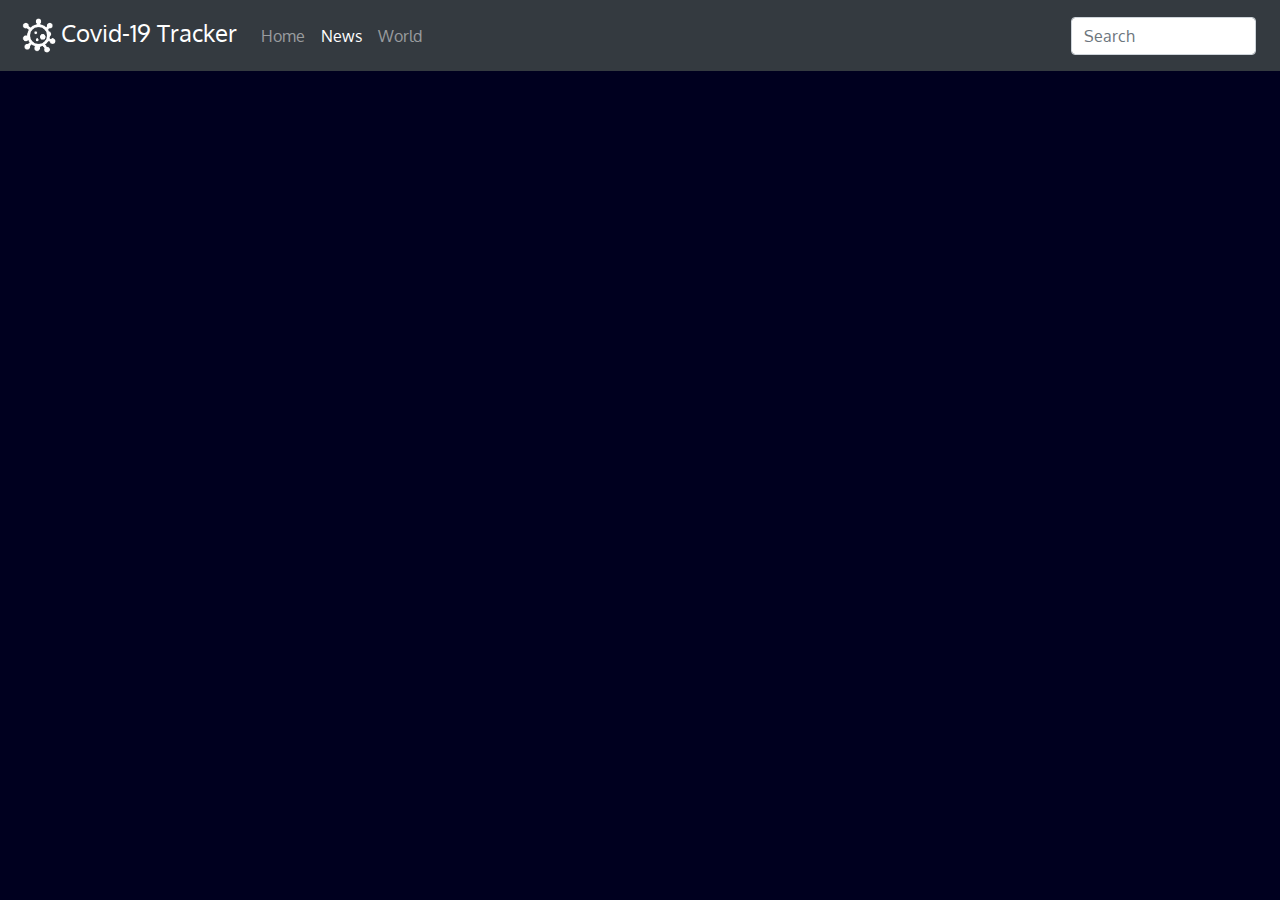
<file: news.html>
<!DOCTYPE html>
<html lang="en">
<head>
    <meta charset="UTF-8">
    <meta name="viewport" content="width=device-width, initial-scale=1.0">
    <meta name="description" content="Daily corona virus cases data, state wise for India displayed through maps and charts. The Case count is updated daily. With latest updated news about Covid-19 in India">
    <meta property="og:image" content="https://github.com/Aakashmangla2000/Covid-19-India-Website/blob/master/svg/logo.png">
    <meta property="og:url" content="https://aakashmangla2000.github.io/Covid-19-India-Website/" />
    <meta name="title" content="Live Covid-19 Data India">
    <meta name="apple-mobile-web-app-capable" content="yes">
    <meta name="apple-mobile-web-app-status-bar-style" content="black">
    <meta name="apple-mobile-web-app-title" content="Covid India">
    <link rel="apple-touch-icon" href="https://github.com/Aakashmangla2000/Covid-19-India-Website/blob/master/svg/logo.png">
    <link rel="stylesheet" href="css/bootstrap.css">
    <link rel='shortcut icon' type='image/x-icon' href='svg/covid.png' />
    <link rel="stylesheet" href="https://stackpath.bootstrapcdn.com/bootstrap/4.5.0/css/bootstrap.min.css">
    <link href="https://fonts.googleapis.com/css2?family=Oxygen:wght@700&display=swap" rel="stylesheet">
    <script src="https://stackpath.bootstrapcdn.com/bootstrap/4.5.0/js/bootstrap.min.js" integrity="sha384-OgVRvuATP1z7JjHLkuOU7Xw704+h835Lr+6QL9UvYjZE3Ipu6Tp75j7Bh/kR0JKI" crossorigin="anonymous"></script>
    <title>News</title>
    <style>
      
        .nbox{
            height: 80vh;
            width: 100vw;
            border: 2px solid red;
            position: absolute;
            top:9vh;
        }
        ul{
            color: rgb(25, 24, 68);
        }
        li{
            color: slategray;
        }
    </style>
</head>
<body style="background-color: rgb(0, 0, 31); font-family: 'Oxygen', sans-serif; color: white;">
    <nav class="navbar navbar-expand-lg navbar-dark bg-dark fixed-top">
    
        <a class="navbar-brand" style="font-size: x-large;" href="index.html"><img style="width: 45px; height: 45px; filter: invert(100%);" src="svg/logo.png"></img>Covid-19 Tracker</a>
        <button class="navbar-toggler" type="button" data-toggle="collapse" data-target="#navbarSupportedContent" aria-controls="navbarSupportedContent" aria-expanded="false" aria-label="Toggle navigation">
          <span class="navbar-toggler-icon"></span>
        </button>
      
        <div class="collapse navbar-collapse" id="navbarSupportedContent">
          <ul class="navbar-nav mr-auto">
            <li class="nav-item ">
              <a class="nav-link" href="index.html">Home </a>
            </li>
            <li class="nav-item active">
              <a class="nav-link" href="#">News<span class="sr-only">(current)</span></a>
            </li>
            <li class="nav-item ">
              <a class="nav-link" href="world.html">World </a>
            </li>
          </ul>
          <form class="form-inline my-2 my-lg-0">
            <input class="form-control mr-sm-2" id="myInput" type="search" onkeyup="myFunct()" placeholder="Search" aria-label="Search">
            <!-- <button class="btn btn-outline-success my-2 my-sm-0 text-light text-success" onclick="" type="submit">Search</button> -->
          </form>
        </div>
      </nav>

<br><br><br><br> <br><br>

  <div class="container">
      <!-- <div class="nbox"> -->
          <ul class="news" id="myUL">
              
          </ul>
      <!-- </div> -->
 </div>

    
</body>
<script>
    async function ret(e){
       // e.preventDefault();

        const apiKey = '1d2acb9031be46238c6cf6ef8b8a228f'
       // let topic = input.value;

        let url = 'https://api.nytimes.com/svc/search/v2/articlesearch.json?q=health,india&api-key=0HvPLnmFAPzV7ko0cYEjBYFJFlmIPOpZ'
       // let url = 'https://api.nytimes.com/svc/news/v3/content/all/all.json?api-key=QClvIEtxlNOOrgzI3qnbj3BQC2x20Dyg'
 //  let url = 'https://api.nytimes.com/svc/topstories/v2/health.json?api-key=0HvPLnmFAPzV7ko0cYEjBYFJFlmIPOpZ'
      //  let url = 'https://api.nytimes.com/svc/suggest/v1/timestags?query=india&filter=(Geo),(Des)&api-key=0HvPLnmFAPzV7ko0cYEjBYFJFlmIPOpZ'
       // let url = 'https://api.nytimes.com/svc/suggest/v1/timestags?query=India&[optional-param1=value1]&[...]&api-key=0HvPLnmFAPzV7ko0cYEjBYFJFlmIPOpZ'

    //     fetch(url).then((res)=>{
    //         return res.json()
    //     }).then((data)=>{
    //         console.log(data)
        
    //     })
    // }
     let result=await fetch(url)
     let data=await result.json()
    let data2= data.response.docs
    for (let i=0;i<10;i++){
        let html=`<li class="news-bullets"><h3 class="text-white">%h%</h3><span style="color:rgb(150, 150, 150, 0.6);">%s%</span><br><br><p>%p%</p><a href="%l%" class="text-primary">Read complete story</a><br><br><br><br></li>`
        // document.getElementById()
        nhtml=html.replace('%h%',data2[i].headline.main)
        nhtml=nhtml.replace('%s%',data2[i].snippet)
        nhtml=nhtml.replace('%p%',data2[i].lead_paragraph)
        nhtml=nhtml.replace('%l%',data2[i].web_url)
        document.querySelector('.news').insertAdjacentHTML('beforeend',nhtml)
    }

    }
    function myFunct() {
    // Declare variables
    var input, filter, ul, li, a, i, txtValue;
    input = document.getElementById('myInput');
    filter = input.value.toUpperCase();
    ul = document.getElementById("myUL");
    li = ul.getElementsByTagName('li');
  
    // Loop through all list items, and hide those who don't match the search query
    for (i = 0; i < li.length; i++) {
      a = li[i].getElementsByTagName("h3")[0];
      txtValue = a.textContent || a.innerText;
      if (txtValue.toUpperCase().indexOf(filter) > -1) {
        li[i].style.display = "";
      } else {
        li[i].style.display = "none";
      }
    }
  }
   // ret()

    async function getIn(){
      let result = await fetch('https://api.allorigins.win/get?callback=myFunc&url=https://timesofindia.indiatimes.com/rssfeeds/-2128936835.cms?feedtype=sjson');
     
       // document.querySelector('.news').insertAdjacentHTML('beforeend',nhtml)
      let data = await result.json();
      console.log(data)
      let html=`<li class="news-bullets"><h3 class="text-white">%h%</h3><br><p>%p%</p><a href="%l%" class="text-primary">Read complete story</a><br><br><br><br></li>`
      
        for(let i = 0; i < data.channel.item.length; i++){

          let html2 = data.channel.item[i].description
                let x = html2.search("</a>")
                let nhtml2 = html2.slice(x+4,html2.length)

                nhtml=html.replace('%h%',data.channel.item[i].title)
                
                nhtml=nhtml.replace('%p%',nhtml2)
                nhtml=nhtml.replace('%l%',data.channel.item[i].link)
                document.getElementById('myUL').insertAdjacentHTML("beforeend",nhtml)

             }
              //  console.log(nhtml2)
    }
    getIn()
</script>
<script src="js/bootstrap.bundle.js"></script>
<script src="https://stackpath.bootstrapcdn.com/bootstrap/4.5.0/js/bootstrap.min.js"></script>
<script src="https://stackpath.bootstrapcdn.com/bootstrap/4.5.0/js/bootstrap.bundle.min.js"></script>
<script src="https://code.jquery.com/jquery-3.4.1.slim.min.js" integrity="sha384-J6qa4849blE2+poT4WnyKhv5vZF5SrPo0iEjwBvKU7imGFAV0wwj1yYfoRSJoZ+n" crossorigin="anonymous"></script>
<script src="https://cdn.jsdelivr.net/npm/popper.js@1.16.0/dist/umd/popper.min.js" integrity="sha384-Q6E9RHvbIyZFJoft+2mJbHaEWldlvI9IOYy5n3zV9zzTtmI3UksdQRVvoxMfooAo" crossorigin="anonymous"></script>
<script src="https://stackpath.bootstrapcdn.com/bootstrap/4.4.1/js/bootstrap.min.js" integrity="sha384-wfSDF2E50Y2D1uUdj0O3uMBJnjuUD4Ih7YwaYd1iqfktj0Uod8GCExl3Og8ifwB6" crossorigin="anonymous"></script>
</html>
</file>
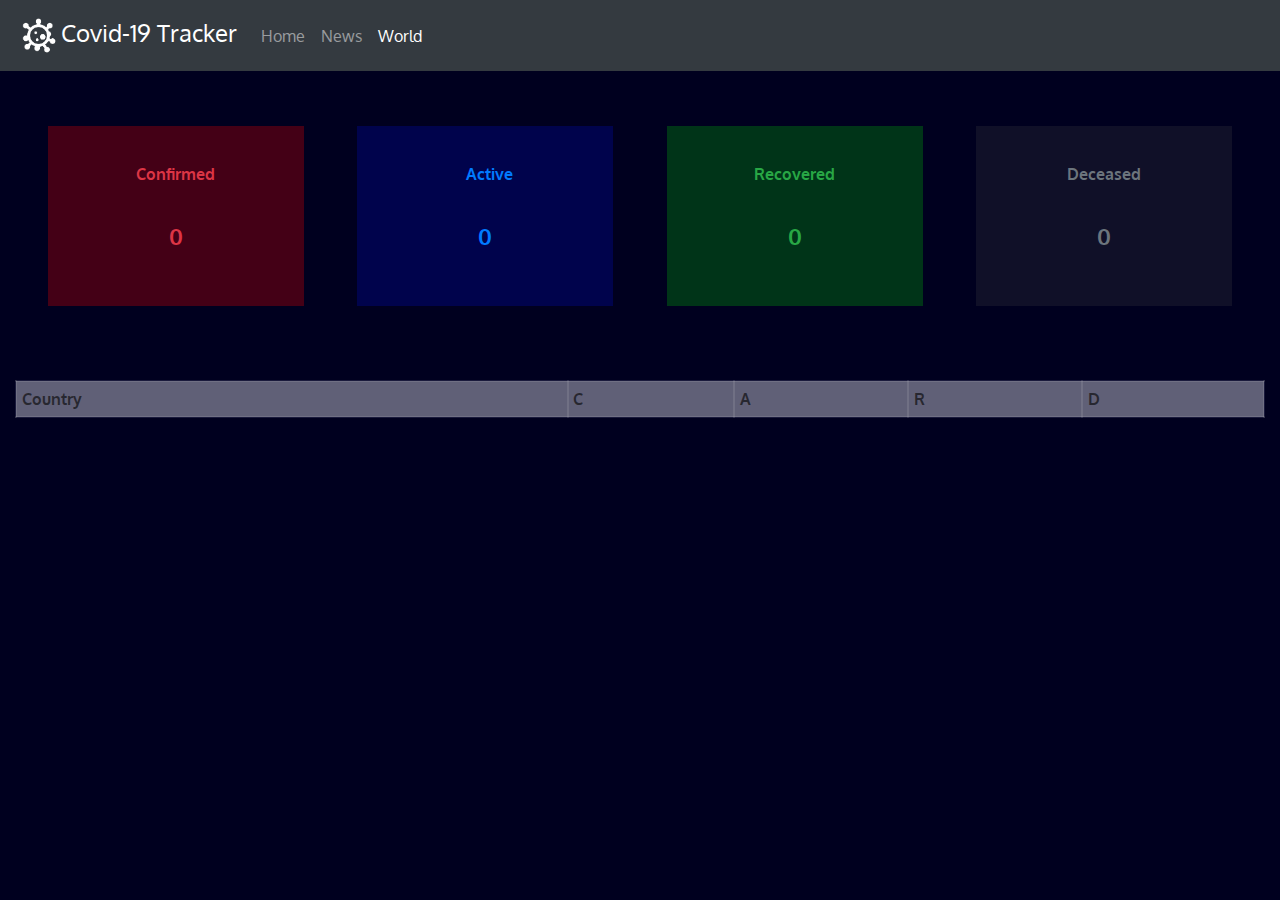
<file: vaccine.html>
<!DOCTYPE html>
<html lang="en">
<head>
    <meta charset="UTF-8">
    <meta name="viewport" content="width=device-width, initial-scale=1.0">
    <meta name="description" content="Daily corona virus cases data, state wise for India displayed through maps and charts. The Case count is updated daily. With latest updated news about Covid-19 in India">
    <meta property="og:image" content="https://github.com/Aakashmangla2000/Covid-19-India-Website/blob/master/svg/logo.png">
    <meta property="og:url" content="https://aakashmangla2000.github.io/Covid-19-India-Website/" />
    <meta name="title" content="Live Covid-19 Data India">
    <meta name="apple-mobile-web-app-capable" content="yes">
    <meta name="apple-mobile-web-app-status-bar-style" content="black">
    <meta name="apple-mobile-web-app-title" content="Covid India">
    <link rel="apple-touch-icon" href="https://github.com/Aakashmangla2000/Covid-19-India-Website/blob/master/svg/logo.png">
    <link rel="stylesheet" href="css/bootstrap.css">
    <link rel="stylesheet" href="css/home.css">
    <link rel='shortcut icon' type='image/x-icon' href='svg/covid.png' />
    <link rel="stylesheet" href="https://stackpath.bootstrapcdn.com/bootstrap/4.5.0/css/bootstrap.min.css">
    <link href="https://fonts.googleapis.com/css2?family=Oxygen:wght@700&display=swap" rel="stylesheet">
    <script src="https://ajax.googleapis.com/ajax/libs/jquery/3.5.1/jquery.min.js"></script>
   <script src="https://maxcdn.bootstrapcdn.com/bootstrap/3.4.1/js/bootstrap.min.js"></script>
    <script src="https://stackpath.bootstrapcdn.com/bootstrap/4.5.0/js/bootstrap.min.js" integrity="sha384-OgVRvuATP1z7JjHLkuOU7Xw704+h835Lr+6QL9UvYjZE3Ipu6Tp75j7Bh/kR0JKI" crossorigin="anonymous"></script>
    <title>World</title>
    <style>
        .center-m{
            padding-left: 7vw; padding-right: 7px; display: flex; justify-content: center; align-content: center;
            font-size: 20;

        }
        
        @media only screen and (max-width: 2200px) {
            .fs{
                font-size: 1.4rem;
            }
        }
        @media only screen and (max-width: 600px) {
            .fs{
                font-size: 0.8rem;
            }
        }
        @media only screen and (min-width: 600px) {
  .center{
    margin-left:15vw ;
  } 
 
}
    </style>
</head>
<body style="background-color: rgb(0, 0, 31); font-family: 'Oxygen', sans-serif; color: white;">
    <nav class="navbar navbar-expand-lg navbar-dark bg-dark fixed-top">
    
        <a class="navbar-brand" style="font-size: x-large;" href="index.html"><img style="width: 45px; height: 45px; filter: invert(100%);" src="svg/logo.png"></img>Covid-19 Tracker</a>
        <button class="navbar-toggler" type="button" data-toggle="collapse" data-target="#navbarSupportedContent" aria-controls="navbarSupportedContent" aria-expanded="false" aria-label="Toggle navigation">
          <span class="navbar-toggler-icon"></span>
        </button>
      
        <div class="collapse navbar-collapse" id="navbarSupportedContent">
          <ul class="navbar-nav mr-auto">
            <li class="nav-item ">
              <a class="nav-link" href="index.html">Home </a>
            </li>
            <li class="nav-item ">
              <a class="nav-link" href="news.html">News </a>
            </li>
            <li class="nav-item active">
              <a class="nav-link" href="#">World<span class="sr-only">(current)</span></a>
            </li>
          </ul>
            <!-- <button class="btn btn-outline-success my-2 my-sm-0 text-light text-success" onclick="" type="submit">Search</button> -->
          </form>
        </div>
      </nav>
      <!-- body -->

      <br><br><br><br><br>
      <div style="display: flex; flex-direction: row; justify-content: space-evenly;">
        
            <div >
            <span class="box font-weight-bold text-danger bg1 fs" style="font-size: 1em;"> Confirmed 
             <p class="text-danger fs"  id="confirmed-cases-t" >0</p></span>
            </div>
            <div>
             <span class="box font-weight-bold text-primary bg2 fs" style="font-size: 1em;">&nbsp;  Active   
                <p class="text-primary fs"  id="active-cases-t" >0</p></span>
            </div>
            <div>
                <span class="box font-weight-bold text-success bg3 fs" style="font-size:1em;">Recovered 
                   <p class="text-success  fs"  id="recovered-cases-t" >0</p></span>
                </div>
                <div>
                   <span class="box font-weight-bold text-secondary bg4 fs" style="font-size: 1em;">Deceased
                      <p class="text-secondary fs"  id="ded-cases-t" >0</p></span>
                   </div>
                  
    </div>

    

     <br> <br>
     <div class="col">
      <div class="table-responsive rounded" >
      <table id="myTable2" class="rounded table table-sm table-hover table-striped table-bordered tb2" style="background-color: rgba(1, 1, 44, 0.589);color:white" cellspacing="0" width="100%">
         <thead>
           <tr>
             <th class="th-sm" onclick="">Country
             </th>
             <th class="th-sm" onclick="">C
             </th>
             <th class="th-sm" onclick="">A
             </th>
             <th class="th-sm" onclick="">R
             </th>
             <th class="th-sm" onclick="">D
             </th>
           </tr>
         </thead>
         <tbody id="table-body"></tbody>
      </table>
      </div>
      <br>
      <br>
   </div>
   <br><br>
      
</div>
</body>
<script>

async function retrieve(){
    let result = await fetch('https://api.covid19india.org/v4/min/timeseries.min.json')
    let data = await result.json();
  let data2 =data
    console.log(data2 ,'hi')
    createTable(data2)
    let confirmed =0
    let dead=0
    let recovered=0 
    data2.map(el=>{confirmed+=el.confirmed})
    data2.map(el=>{dead+=el.dead})
    data2.map(el=>{recovered+=el.recovered})
    let active=((confirmed-dead)-recovered)
    console.log(confirmed)
    console.log(dead)
    console.log (active)
putdata(confirmed);
putdata2(dead)
putdata0(recovered)
putdata1(active)
}
retrieve();
function putdata(confirmed){
    let con=addComma(confirmed)
    document.getElementById('confirmed-cases-t').innerHTML=con
}
function putdata2(dead){
    let ded =addComma(dead)
    document.getElementById('ded-cases-t').innerHTML=ded
}
function putdata0(recovered){
    let rec =addComma(recovered)
    document.getElementById('recovered-cases-t').innerHTML=rec
}
function putdata1(active){
    let act=addComma(active)
    document.getElementById('active-cases-t').innerHTML=act

}

function sortTable(n) {
var table, rows, switching, i, x, y, shouldSwitch, dir, switchcount = 0;
table = document.getElementById("myTable2");
switching = true;
// Set the sorting direction to ascending:
dir = "asc";
/* Make a loop that will continue until
no switching has been done: */
while (switching) {
// Start by saying: no switching is done:
switching = false;
rows = table.rows;
/* Loop through all table rows (except the
first, which contains table headers): */
// let xx,yy;

for (i = 1; i < (rows.length - 1); i++) {
  // Start by saying there should be no switching:
  shouldSwitch = false;
  /* Get the two elements you want to compare,
  one from current row and one from the next: */
  x = rows[i].getElementsByTagName("TD")[n];
  //console.log(x.innerHTML[0])
  y = rows[i + 1].getElementsByTagName("TD")[n];
  /* Check if the two rows should switch place,
  based on the direction, asc or desc: */
  //   if(x.innerHTML[0]==='<'){
  //   let ser = x.innerHTML.search('n> ')
  //   xx = x.innerHTML.slice(ser+3,ser.length).replace(",","")
  //  // xx = xx.replace(",","")
  //   let ser2 = y.innerHTML.search('n> ')
  //   yy = y.innerHTML.slice(ser2+3,ser2.length)
  //  // yy = yy.replace(",",'')
  //   //console.log(xx,yy)
  // }
  // else{
  xx = x.innerHTML;
  yy = y.innerHTML;
  
  if (Number(xx) > Number(yy)) {
    shouldSwitch = true;
    break;
  }
  if (dir == "asc") {
    if (xx.toLowerCase() > yy.toLowerCase()) {
      // If so, mark as a switch and break the loop:
      shouldSwitch = true;
      break;
    }
  } else if (dir == "desc") {
    if (xx.toLowerCase() < yy.toLowerCase()) {
      // If so, mark as a switch and break the loop:
      shouldSwitch = true;
      break;
    }
  }
}
if (shouldSwitch) {
  /* If a switch has been marked, make the switch
  and mark that a switch has been done: */
  rows[i].parentNode.insertBefore(rows[i + 1], rows[i]);
  switching = true;
  // Each time a switch is done, increase this count by 1:
  switchcount ++;
} else {
  /* If no switching has been done AND the direction is "asc",
  set the direction to "desc" and run the while loop again. */
  if (switchcount == 0 && dir == "asc") {
    dir = "desc";
    switching = true;
  }
}
}
} 

function createTable(dat){

let data2;
dat.sort((a, b) => (a.confirmed > b.confirmed) ? -1 : 1)
dat.map(el => {
  html = `<tr style="color:white" id="${el.location}" class="table-el"><td>${el.location}</td><td>${addComma(el.confirmed)}</td><td>${addComma(el.confirmed-el.recovered-el.dead)}</td><td>${addComma(el.recovered)}</td><td>${addComma(el.dead)}</td></tr>`;
  document.querySelector('#table-body').insertAdjacentHTML('beforeend',html);
})
}

function addComma(x){
// var x=12345678;
x = x.toString();
var lastThree = x.substring(x.length-3);
var otherNumbers = x.substring(0,x.length-3);
if(otherNumbers != '')
    lastThree = ',' + lastThree;
var res = otherNumbers.replace(/\B(?=(\d{2})+(?!\d))/g, ",") + lastThree;
return res
}


</script>
<script src="js/bootstrap.bundle.js"></script>
<script src="https://stackpath.bootstrapcdn.com/bootstrap/4.5.0/js/bootstrap.min.js"></script>
<script src="https://stackpath.bootstrapcdn.com/bootstrap/4.5.0/js/bootstrap.bundle.min.js"></script>
<script src="https://code.jquery.com/jquery-3.4.1.slim.min.js" integrity="sha384-J6qa4849blE2+poT4WnyKhv5vZF5SrPo0iEjwBvKU7imGFAV0wwj1yYfoRSJoZ+n" crossorigin="anonymous"></script>
<script src="https://cdn.jsdelivr.net/npm/popper.js@1.16.0/dist/umd/popper.min.js" integrity="sha384-Q6E9RHvbIyZFJoft+2mJbHaEWldlvI9IOYy5n3zV9zzTtmI3UksdQRVvoxMfooAo" crossorigin="anonymous"></script>
<script src="https://stackpath.bootstrapcdn.com/bootstrap/4.4.1/js/bootstrap.min.js" integrity="sha384-wfSDF2E50Y2D1uUdj0O3uMBJnjuUD4Ih7YwaYd1iqfktj0Uod8GCExl3Og8ifwB6" crossorigin="anonymous"></script>
</html>
</file>
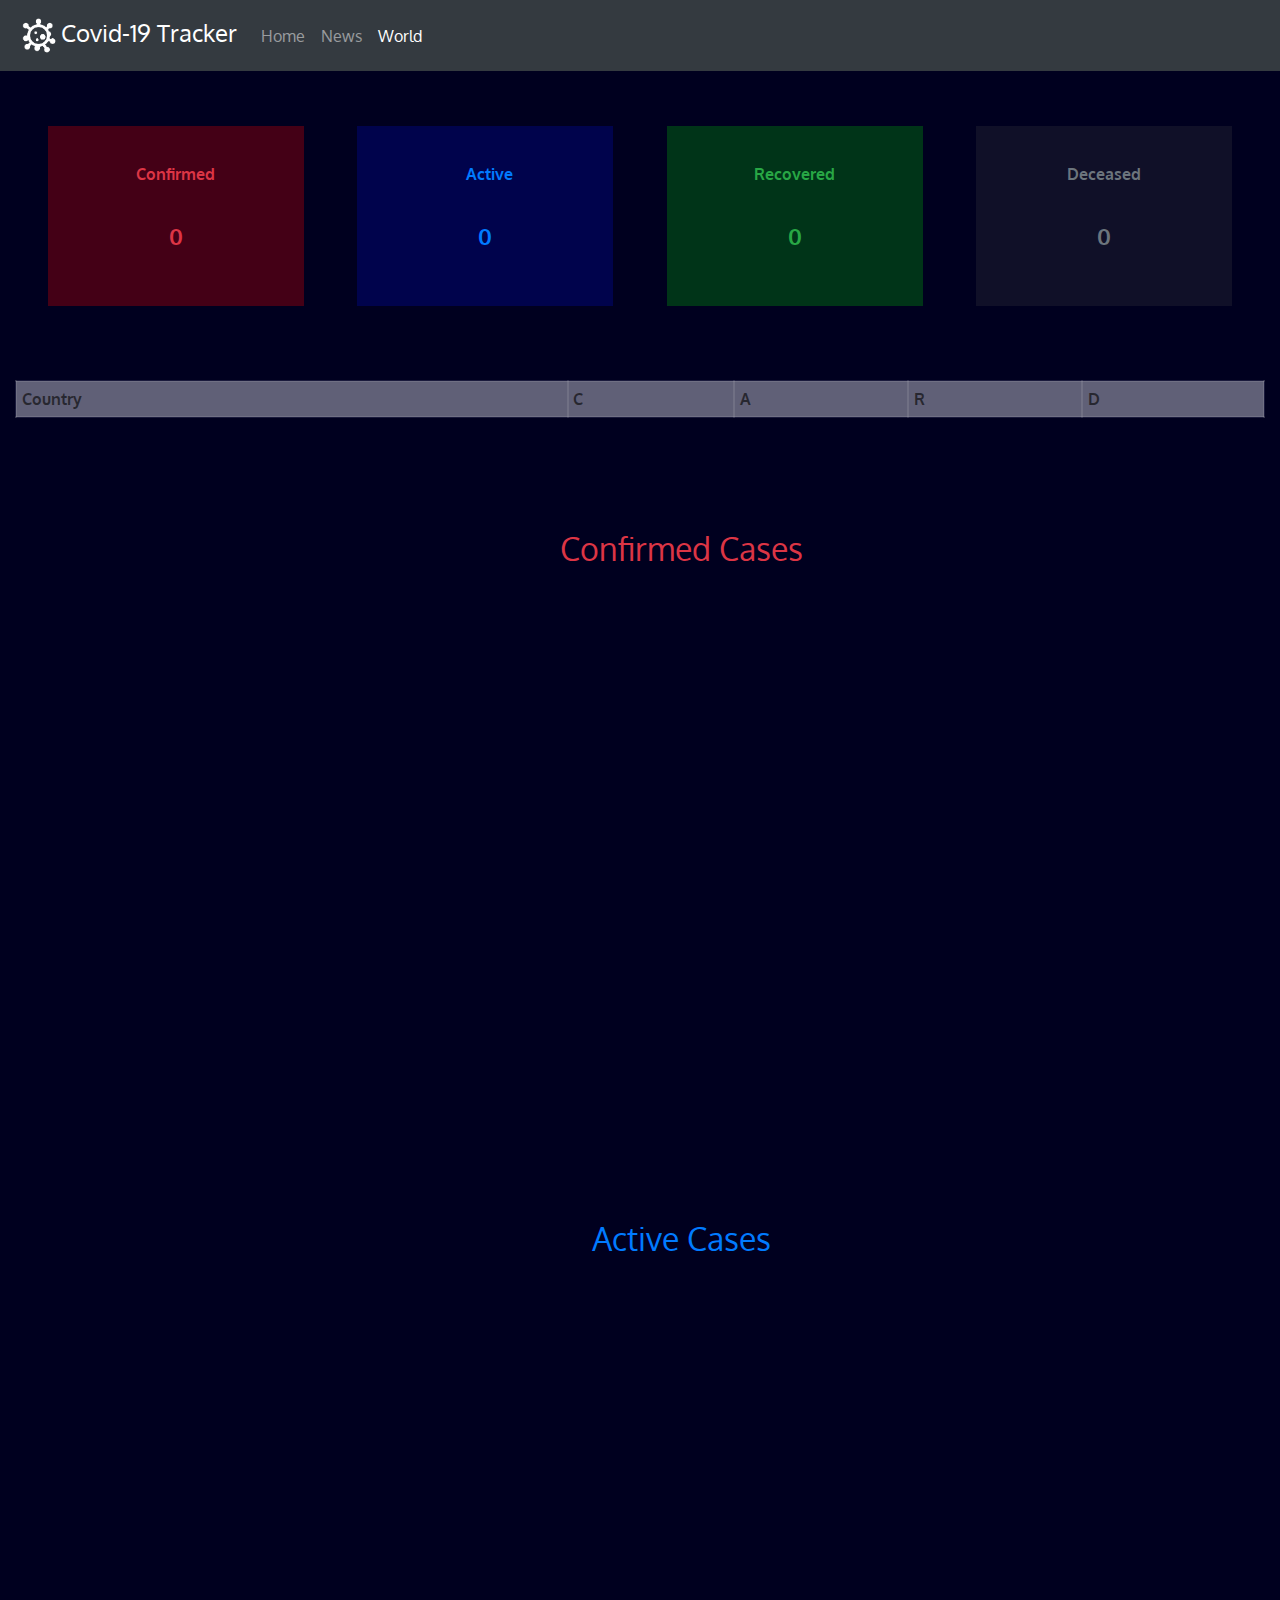
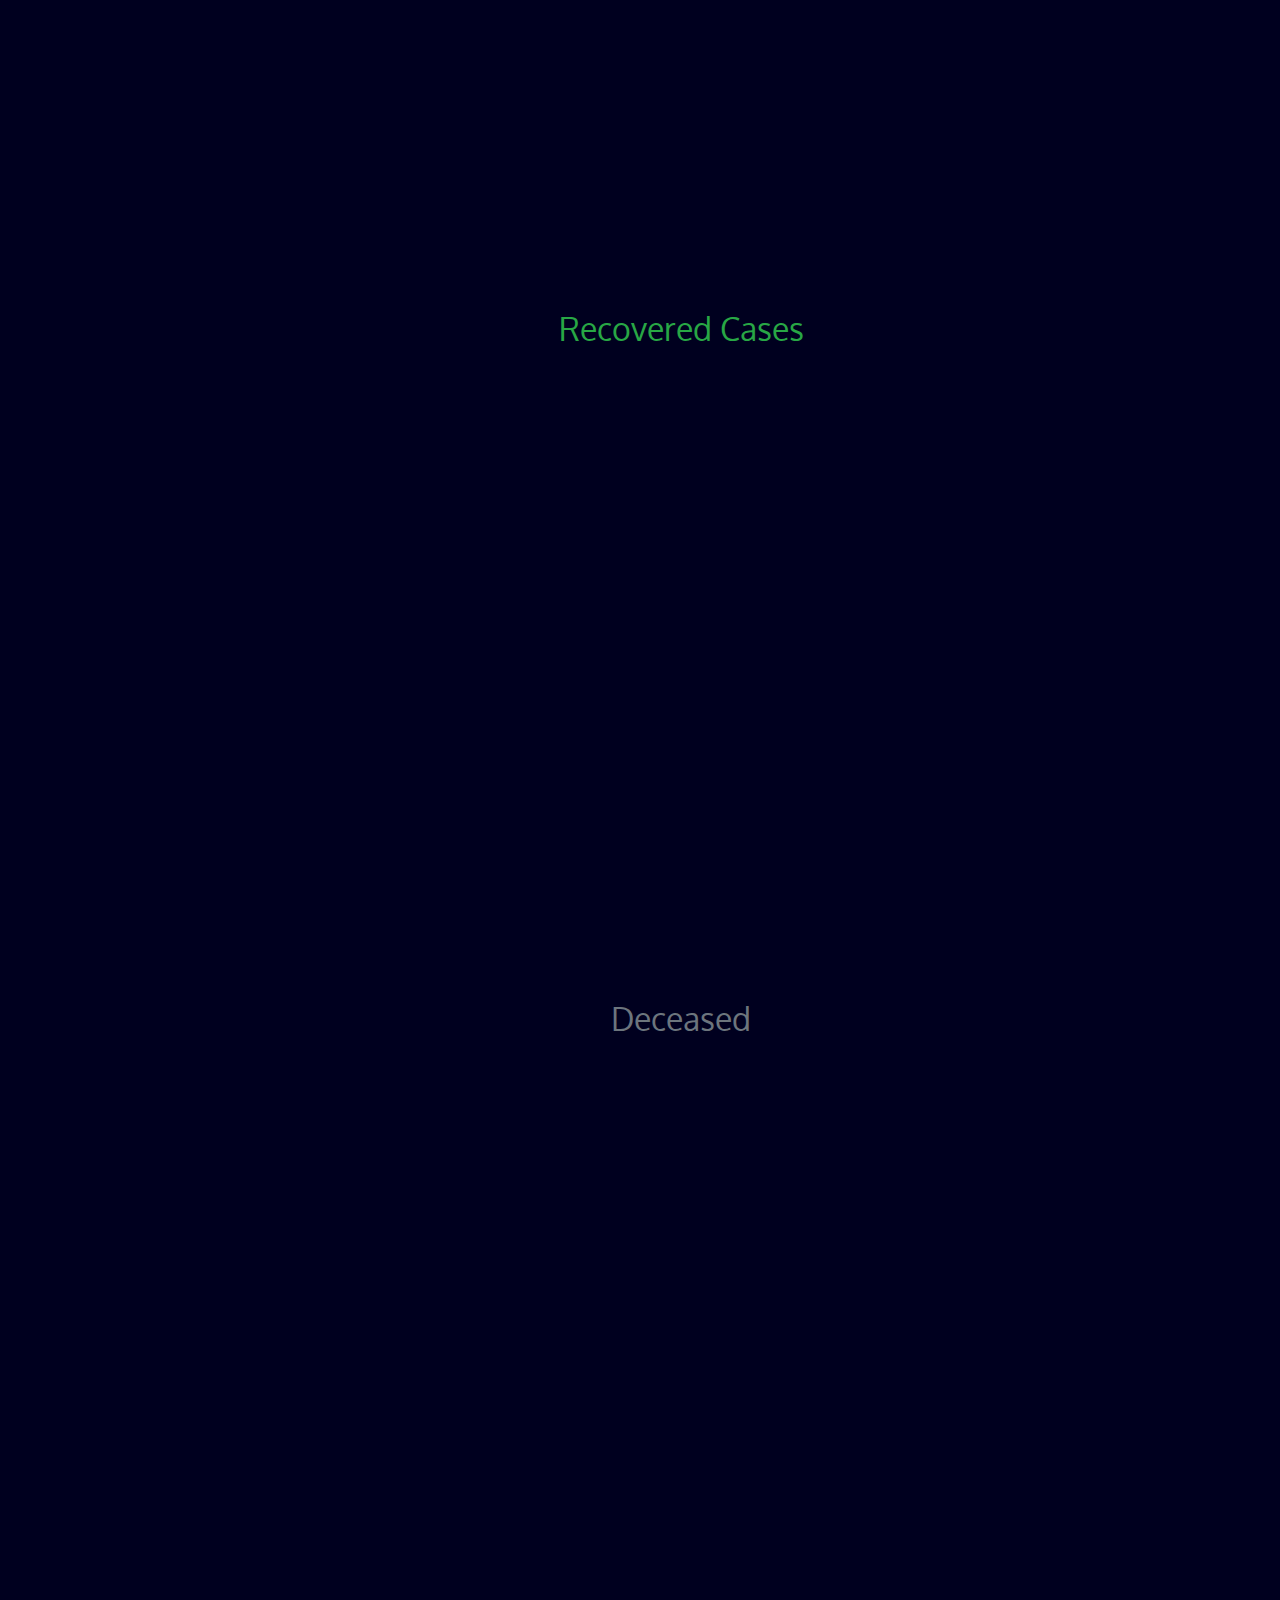
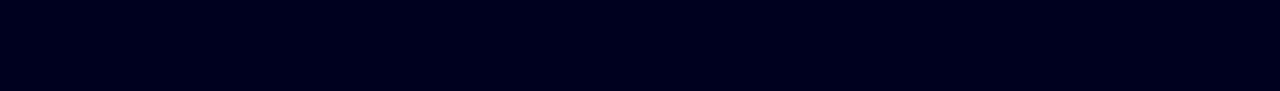
<file: world.html>
<!DOCTYPE html>
<html lang="en">
<head>
    <meta charset="UTF-8">
    <meta name="viewport" content="width=device-width, initial-scale=1.0">
    <meta name="description" content="Daily corona virus cases data, state wise for India displayed through maps and charts. The Case count is updated daily. With latest updated news about Covid-19 in India">
    <meta property="og:image" content="https://github.com/Aakashmangla2000/Covid-19-India-Website/blob/master/svg/logo.png">
    <meta property="og:url" content="https://aakashmangla2000.github.io/Covid-19-India-Website/" />
    <meta name="title" content="Live Covid-19 Data India">
    <meta name="apple-mobile-web-app-capable" content="yes">
    <meta name="apple-mobile-web-app-status-bar-style" content="black">
    <meta name="apple-mobile-web-app-title" content="Covid India">
    <link rel="apple-touch-icon" href="https://github.com/Aakashmangla2000/Covid-19-India-Website/blob/master/svg/logo.png">
    <link rel="stylesheet" href="css/bootstrap.css">
    <link rel="stylesheet" href="css/home.css">
    <link rel='shortcut icon' type='image/x-icon' href='svg/covid.png' />
    <link rel="stylesheet" href="https://stackpath.bootstrapcdn.com/bootstrap/4.5.0/css/bootstrap.min.css">
    <link href="https://fonts.googleapis.com/css2?family=Oxygen:wght@700&display=swap" rel="stylesheet">
    <script src="https://ajax.googleapis.com/ajax/libs/jquery/3.5.1/jquery.min.js"></script>
   <script src="https://maxcdn.bootstrapcdn.com/bootstrap/3.4.1/js/bootstrap.min.js"></script>
    <script src="https://stackpath.bootstrapcdn.com/bootstrap/4.5.0/js/bootstrap.min.js" integrity="sha384-OgVRvuATP1z7JjHLkuOU7Xw704+h835Lr+6QL9UvYjZE3Ipu6Tp75j7Bh/kR0JKI" crossorigin="anonymous"></script>
    <title>World</title>
    <style>
        .center-m{
            padding-left: 7vw; padding-right: 7px; display: flex; justify-content: center; align-content: center;
            font-size: 20;

        }
        
        @media only screen and (max-width: 2200px) {
            .fs{
                font-size: 1.4rem;
            }
        }
        @media only screen and (max-width: 600px) {
            .fs{
                font-size: 0.8rem;
            }
        }
        @media only screen and (min-width: 600px) {
  .center{
    margin-left:15vw ;
  } 
 
}
    </style>
</head>
<body style="background-color: rgb(0, 0, 31); font-family: 'Oxygen', sans-serif; color: white;">
    <nav class="navbar navbar-expand-lg navbar-dark bg-dark fixed-top">
    
        <a class="navbar-brand" style="font-size: x-large;" href="index.html"><img style="width: 45px; height: 45px; filter: invert(100%);" src="svg/logo.png"></img>Covid-19 Tracker</a>
        <button class="navbar-toggler" type="button" data-toggle="collapse" data-target="#navbarSupportedContent" aria-controls="navbarSupportedContent" aria-expanded="false" aria-label="Toggle navigation">
          <span class="navbar-toggler-icon"></span>
        </button>
      
        <div class="collapse navbar-collapse" id="navbarSupportedContent">
          <ul class="navbar-nav mr-auto">
            <li class="nav-item ">
              <a class="nav-link" href="index.html">Home </a>
            </li>
            <li class="nav-item ">
              <a class="nav-link" href="news.html">News </a>
            </li>
            <li class="nav-item active">
              <a class="nav-link" href="#">World<span class="sr-only">(current)</span></a>
            </li>
          </ul>
            <!-- <button class="btn btn-outline-success my-2 my-sm-0 text-light text-success" onclick="" type="submit">Search</button> -->
          </form>
        </div>
      </nav>
      <!-- body -->

      <br><br><br><br><br>
      <div style="display: flex; flex-direction: row; justify-content: space-evenly;">
        
            <div >
            <span class="box font-weight-bold text-danger bg1 fs" style="font-size: 1em;"> Confirmed 
             <p class="text-danger fs"  id="confirmed-cases-t" >0</p></span>
            </div>
            <div>
             <span class="box font-weight-bold text-primary bg2 fs" style="font-size: 1em;">&nbsp;  Active   
                <p class="text-primary fs"  id="active-cases-t" >0</p></span>
            </div>
            <div>
                <span class="box font-weight-bold text-success bg3 fs" style="font-size:1em;">Recovered 
                   <p class="text-success  fs"  id="recovered-cases-t" >0</p></span>
                </div>
                <div>
                   <span class="box font-weight-bold text-secondary bg4 fs" style="font-size: 1em;">Deceased
                      <p class="text-secondary fs"  id="ded-cases-t" >0</p></span>
                   </div>
                  
    </div>

    

     <br> <br>
     <div class="col">
      <div class="table-responsive rounded" >
      <table id="myTable2" class="rounded table table-sm table-hover table-striped table-bordered tb2" style="background-color: rgba(1, 1, 44, 0.589);color:white" cellspacing="0" width="100%">
         <thead>
           <tr>
             <th class="th-sm" onclick="">Country
             </th>
             <th class="th-sm" onclick="">C
             </th>
             <th class="th-sm" onclick="">A
             </th>
             <th class="th-sm" onclick="">R
             </th>
             <th class="th-sm" onclick="">D
             </th>
           </tr>
         </thead>
         <tbody id="table-body"></tbody>
      </table>
      </div>
      <br>
      <br>
   </div>
   <br><br>
      <h2 class="center-m text-danger">Confirmed Cases</h2>
      <br>
      <div class='center'>
      <div style=" margin: 1vh; display: flex; justify-content: center; align-content: center;">

        <div class="embed-responsive embed-responsive-16by9">
          <iframe class="embed-responsive-item" src="https://editor.p5js.org/mayankhotchandani/embed/B4x7tKDUA" ></iframe>
        </div>
    </div>
</div>
      <h2 class="center-m text-primary">Active Cases</h2>
      <br>
      <div class='center'>
      <div style=" margin: 1vh; display: flex; justify-content: center; align-content: center;">

        <div class="embed-responsive embed-responsive-16by9">
          <iframe class="embed-responsive-item" src="https://editor.p5js.org/mayankhotchandani/embed/4md13U-xg"></iframe>
        </div>
    </div>
</div>
      <h2 class="center-m text-success">Recovered Cases</h2>
      <br>
      <div class='center'>
      <div style=" margin: 1vh; display: flex; justify-content: center; align-content: center;">

        <div class="embed-responsive embed-responsive-16by9">
          <iframe class="embed-responsive-item" src="https://editor.p5js.org/mayankhotchandani/embed/fxJ0EPBdf"></iframe>
        </div>
    </div>
</div>
      <h2 class="center-m text-secondary">Deceased</h2>
      <br>
      <div class='center'>
      <div style=" margin: 1vh; display: flex; justify-content: center; align-content: center;">

        <div class="embed-responsive embed-responsive-16by9">
          <iframe class="embed-responsive-item" src="https://editor.p5js.org/mayankhotchandani/embed/0euwwH6-6"></iframe>
        </div>
    </div>
</div>
</body>
<script>

async function retrieve(){
    let result = await fetch('https://www.trackcorona.live/api/countries')
    let data = await result.json();
  let data2 =data.data
    console.log(data2 ,'hi')
    createTable(data2)
    let confirmed =0
    let dead=0
    let recovered=0 
    data2.map(el=>{confirmed+=el.confirmed})
    data2.map(el=>{dead+=el.dead})
    data2.map(el=>{recovered+=el.recovered})
    let active=((confirmed-dead)-recovered)
    console.log(confirmed)
    console.log(dead)
    console.log (active)
putdata(confirmed);
putdata2(dead)
putdata0(recovered)
putdata1(active)
}
retrieve();
function putdata(confirmed){
    let con=addComma(confirmed)
    document.getElementById('confirmed-cases-t').innerHTML=con
}
function putdata2(dead){
    let ded =addComma(dead)
    document.getElementById('ded-cases-t').innerHTML=ded
}
function putdata0(recovered){
    let rec =addComma(recovered)
    document.getElementById('recovered-cases-t').innerHTML=rec
}
function putdata1(active){
    let act=addComma(active)
    document.getElementById('active-cases-t').innerHTML=act

}

function sortTable(n) {
var table, rows, switching, i, x, y, shouldSwitch, dir, switchcount = 0;
table = document.getElementById("myTable2");
switching = true;
// Set the sorting direction to ascending:
dir = "asc";
/* Make a loop that will continue until
no switching has been done: */
while (switching) {
// Start by saying: no switching is done:
switching = false;
rows = table.rows;
/* Loop through all table rows (except the
first, which contains table headers): */
// let xx,yy;

for (i = 1; i < (rows.length - 1); i++) {
  // Start by saying there should be no switching:
  shouldSwitch = false;
  /* Get the two elements you want to compare,
  one from current row and one from the next: */
  x = rows[i].getElementsByTagName("TD")[n];
  //console.log(x.innerHTML[0])
  y = rows[i + 1].getElementsByTagName("TD")[n];
  /* Check if the two rows should switch place,
  based on the direction, asc or desc: */
  //   if(x.innerHTML[0]==='<'){
  //   let ser = x.innerHTML.search('n> ')
  //   xx = x.innerHTML.slice(ser+3,ser.length).replace(",","")
  //  // xx = xx.replace(",","")
  //   let ser2 = y.innerHTML.search('n> ')
  //   yy = y.innerHTML.slice(ser2+3,ser2.length)
  //  // yy = yy.replace(",",'')
  //   //console.log(xx,yy)
  // }
  // else{
  xx = x.innerHTML;
  yy = y.innerHTML;
  
  if (Number(xx) > Number(yy)) {
    shouldSwitch = true;
    break;
  }
  if (dir == "asc") {
    if (xx.toLowerCase() > yy.toLowerCase()) {
      // If so, mark as a switch and break the loop:
      shouldSwitch = true;
      break;
    }
  } else if (dir == "desc") {
    if (xx.toLowerCase() < yy.toLowerCase()) {
      // If so, mark as a switch and break the loop:
      shouldSwitch = true;
      break;
    }
  }
}
if (shouldSwitch) {
  /* If a switch has been marked, make the switch
  and mark that a switch has been done: */
  rows[i].parentNode.insertBefore(rows[i + 1], rows[i]);
  switching = true;
  // Each time a switch is done, increase this count by 1:
  switchcount ++;
} else {
  /* If no switching has been done AND the direction is "asc",
  set the direction to "desc" and run the while loop again. */
  if (switchcount == 0 && dir == "asc") {
    dir = "desc";
    switching = true;
  }
}
}
} 

function createTable(dat){

let data2;
dat.sort((a, b) => (a.confirmed > b.confirmed) ? -1 : 1)
dat.map(el => {
  html = `<tr style="color:white" id="${el.location}" class="table-el"><td>${el.location}</td><td>${addComma(el.confirmed)}</td><td>${addComma(el.confirmed-el.recovered-el.dead)}</td><td>${addComma(el.recovered)}</td><td>${addComma(el.dead)}</td></tr>`;
  document.querySelector('#table-body').insertAdjacentHTML('beforeend',html);
})
}

function addComma(x){
// var x=12345678;
x = x.toString();
var lastThree = x.substring(x.length-3);
var otherNumbers = x.substring(0,x.length-3);
if(otherNumbers != '')
    lastThree = ',' + lastThree;
var res = otherNumbers.replace(/\B(?=(\d{2})+(?!\d))/g, ",") + lastThree;
return res
}


</script>
<script src="js/bootstrap.bundle.js"></script>
<script src="https://stackpath.bootstrapcdn.com/bootstrap/4.5.0/js/bootstrap.min.js"></script>
<script src="https://stackpath.bootstrapcdn.com/bootstrap/4.5.0/js/bootstrap.bundle.min.js"></script>
<script src="https://code.jquery.com/jquery-3.4.1.slim.min.js" integrity="sha384-J6qa4849blE2+poT4WnyKhv5vZF5SrPo0iEjwBvKU7imGFAV0wwj1yYfoRSJoZ+n" crossorigin="anonymous"></script>
<script src="https://cdn.jsdelivr.net/npm/popper.js@1.16.0/dist/umd/popper.min.js" integrity="sha384-Q6E9RHvbIyZFJoft+2mJbHaEWldlvI9IOYy5n3zV9zzTtmI3UksdQRVvoxMfooAo" crossorigin="anonymous"></script>
<script src="https://stackpath.bootstrapcdn.com/bootstrap/4.4.1/js/bootstrap.min.js" integrity="sha384-wfSDF2E50Y2D1uUdj0O3uMBJnjuUD4Ih7YwaYd1iqfktj0Uod8GCExl3Og8ifwB6" crossorigin="anonymous"></script>
</html>
</file>
<file: svg-stylesheet.css>
.state-stroke:hover{
    fill: #ff3333;
}

#svg2{
    fill: rgb(243, 143, 132);
    stroke: white;
}
</file>
<file: css/home.css>
.state-stroke:hover{
    fill: #ff3333;
}

#svg2{
    fill: rgb(243, 143, 132);
    stroke: white;
}

body{
    background-color: rgb(0, 0, 0);
    width: 100vw;
}

*{
    color: rgb(150, 150, 150);
    
}

.text-1{
    /* If the screen size is 601px wide or more, set the font-size of <div> to 80px */
@media screen and (min-width: 601px) {
    div.example {
      font-size: 5px;
    }
  }
  
  /* If the screen size is 600px wide or less, set the font-size of <div> to 30px */
  @media screen and (max-width: 600px) {
    div.example {
      font-size: 5px;

    }

    
  }
}
.top-box{
  display: flex;
  width: 88vw;
  height: 20vh;
  /* border: 2px solid red; */
  justify-content: space-evenly;
  align-items: center;
  overflow: visible;
  /* position: absolute; */
  margin: 0px;
  
}

.box{
  display: flex;
  justify-content: space-evenly;
  align-items: center;
  flex-direction: column;
  /* border: 2px solid red; */
  height: 20vh;
  width: 20vw;
  flex-shrink: 1;
  padding: 2px;
  
  box-sizing: 76;
}


.top-box1{
  display: flex;
  width: 44vw;
  height: 20vh;
  /* border: 2px solid red; */
  justify-content: space-evenly;
  align-items: center;
  overflow: visible;
  /* position: absolute; */
  margin: 0px;

  
  
}

.bg1{
  background-color: rgba(255, 0, 0, 0.267);
}
.bg2{
background-color: rgba(0, 17, 255, 0.205);

}
.bg3{
  background-color: rgba(0, 255, 0, 0.205);
}
.bg4{
  background-color: rgba(77, 77, 77, 0.205);
}

@media screen and (max-width:780px)
{
  .top-box1{
    width: 80vw;
    margin-left: 10px;
  }
  #ttbl{
    width: 80vw;
  }

 
}


/* Dropdown Button */
.dropbtn {
  background-color: #4CAF50;
  color: white;
  padding: 16px;
  font-size: 16px;
  border: none;
  cursor: pointer;
}

/* Dropdown button on hover & focus */
.dropbtn:hover, .dropbtn:focus {
  background-color: #3e8e41;
}

/* The search field */
#myInput {
  box-sizing: border-box;
  background-image: url('searchicon.png');
  background-position: 14px 12px;
  background-repeat: no-repeat;
  font-size: 16px;
  padding: 14px 20px 12px 45px;
  border: none;
  border-bottom: 1px solid #ddd;
}

/* The search field when it gets focus/clicked on */
#myInput:focus {outline: 3px solid #ddd;}

/* The container <div> - needed to position the dropdown content */
.dropdown {
  position: relative;
  display: inline-block;
}

/* Dropdown Content (Hidden by Default) */
.dropdown-content {
  display: none;
  position: absolute;
  background-color: #f6f6f6;
  min-width: 230px;
  border: 1px solid #ddd;
  z-index: 1;
}

/* Links inside the dropdown */
.dropdown-content button {
  color: black;
  padding: 12px 16px;
  text-decoration: none;
  display: block;
}

/* Change color of dropdown links on hover */
.dropdown-content button:hover {background-color: #f1f1f1}

/* Show the dropdown menu (use JS to add this class to the .dropdown-content container when the user clicks on the dropdown button) */
.show {display:block;}



.box{
  font-size: 0.9em;
  margin: 6px;
}

table.table-bordered{
  border:2px solid rgba(255, 255, 255, 0.103);
  margin-top:20px;
}
table.table-bordered > thead > tr > th{
  border:2px solid rgba(255, 255, 255, 0.103);
}
table.table-bordered > tbody > tr > td{
  border:2px solid rgba(255, 255, 255, 0.103);
}

table.dataTable thead .sorting:after,
table.dataTable thead .sorting:before,
table.dataTable thead .sorting_asc:after,
table.dataTable thead .sorting_asc:before,
table.dataTable thead .sorting_asc_disabled:after,
table.dataTable thead .sorting_asc_disabled:before,
table.dataTable thead .sorting_desc:after,
table.dataTable thead .sorting_desc:before,
table.dataTable thead .sorting_desc_disabled:after,
table.dataTable thead .sorting_desc_disabled:before {
bottom: .5em;
}

.x{
  color: rgba(255, 255, 255, 0.527);
}

.th-sm{
    background-color: rgba(255, 255, 255, 0.377);
    color: rgba(0, 0, 0, 0.603);
}
</file>
